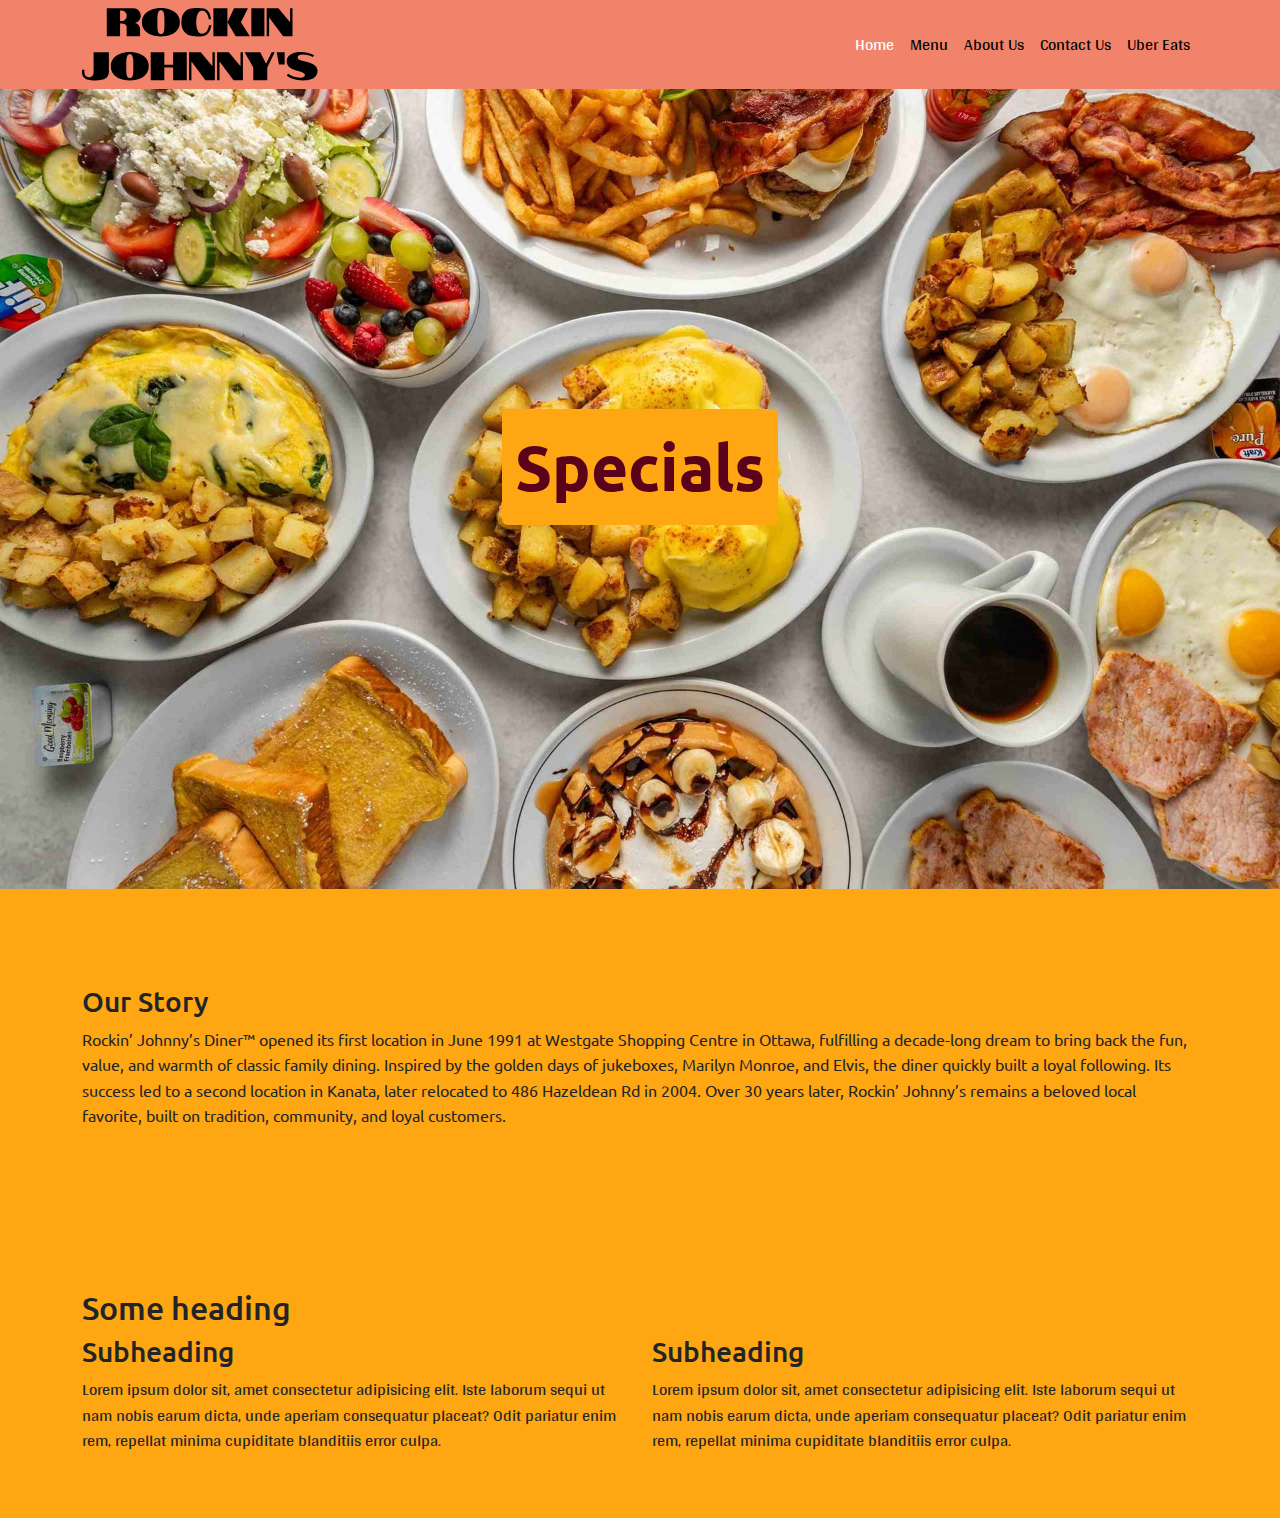
<file: index.html>
<!DOCTYPE html>
<html lang="en">
 <head>
   <meta charset="UTF-8" />
   <meta http-equiv="X-UA-Compatible" content="IE=edge" />
   <meta name="viewport" content="width=device-width, initial-scale=1.0" />
   <title>Web Final</title>
   <link rel="stylesheet" href="css/custom.css" />
 </head>
 <body>







<header>
    <nav class="navbar navbar-expand-lg bg-primary">
        <div class="container">
            <img src="images/rocking-johnnys-logo.svg" alt="Rockin Johnny's Logo">
            <button class="navbar-toggler" type="button" data-bs-toggle="collapse" data-bs-target="#navbarNav" aria-controls="navbarNav" aria-expanded="false" aria-label="Toggle navigation">
                <span class="navbar-toggler-icon"></span>
            </button>
            <div class="collapse navbar-collapse" id="navbarNav">
                <ul class="navbar-nav ms-auto">
                    <li class="nav-item"><a class="nav-link active" aria-current="page" href="#">Home</a></li>
                    <li class="nav-item"><a class="nav-link" href="#">Menu</a></li>
                    <li class="nav-item"><a class="nav-link" href="#">About Us</a></li>
                    <li class="nav-item"><a class="nav-link" href="#">Contact Us</a></li>
                    <li class="nav-item"><a class="nav-link" href="#">Uber Eats</a></li>
                </ul>
            </div>
        </div>
    </nav>
</header>  






   <section id="hero">
    <div class="container"> 
      <div class="d-flex justify-content-center">
        <div class="text-center">
          <button class="btn bg-secondary hero-btn" type="button">Specials</button>
        </div>
      </div>
    </div>
  </section>







  <section id="intro" class="text-align-left py-5">
    <section class="bg-secondary">
        <div class="container py-5">
        <h3>Our Story</h3>
        <p>Rockin’ Johnny’s Diner™ opened its first location in June 1991 at Westgate Shopping Centre in Ottawa, fulfilling a decade-long dream to bring back the fun, value, and warmth of classic family dining. Inspired by the golden days of jukeboxes, Marilyn Monroe, and Elvis, the diner quickly built a loyal following. Its success led to a second location in Kanata, later relocated to 486 Hazeldean Rd in 2004. Over 30 years later, Rockin’ Johnny’s remains a beloved local favorite, built on tradition, community, and loyal customers.
        </p>
        </div>
    </section>
  </section>  


   <section>
     <div class="container py-5">
       <h2>Some heading</h2>


       <div class="row">
         <div class="col-sm-6">
           <h3>Subheading</h3>
           <p>
             Lorem ipsum dolor sit, amet consectetur adipisicing elit. Iste
             laborum sequi ut nam nobis earum dicta, unde aperiam consequatur
             placeat? Odit pariatur enim rem, repellat minima cupiditate
             blanditiis error culpa.
           </p>
         </div>
         <div class="col-sm-6">
           <h3>Subheading</h3>
           <p>
             Lorem ipsum dolor sit, amet consectetur adipisicing elit. Iste
             laborum sequi ut nam nobis earum dicta, unde aperiam consequatur
             placeat? Odit pariatur enim rem, repellat minima cupiditate
             blanditiis error culpa.
           </p>
         </div>
       </div>
     </div>
   </section>


   <script src="node_modules/bootstrap/dist/js/bootstrap.bundle.min.js"></script>
 </body>
</html>
</file>
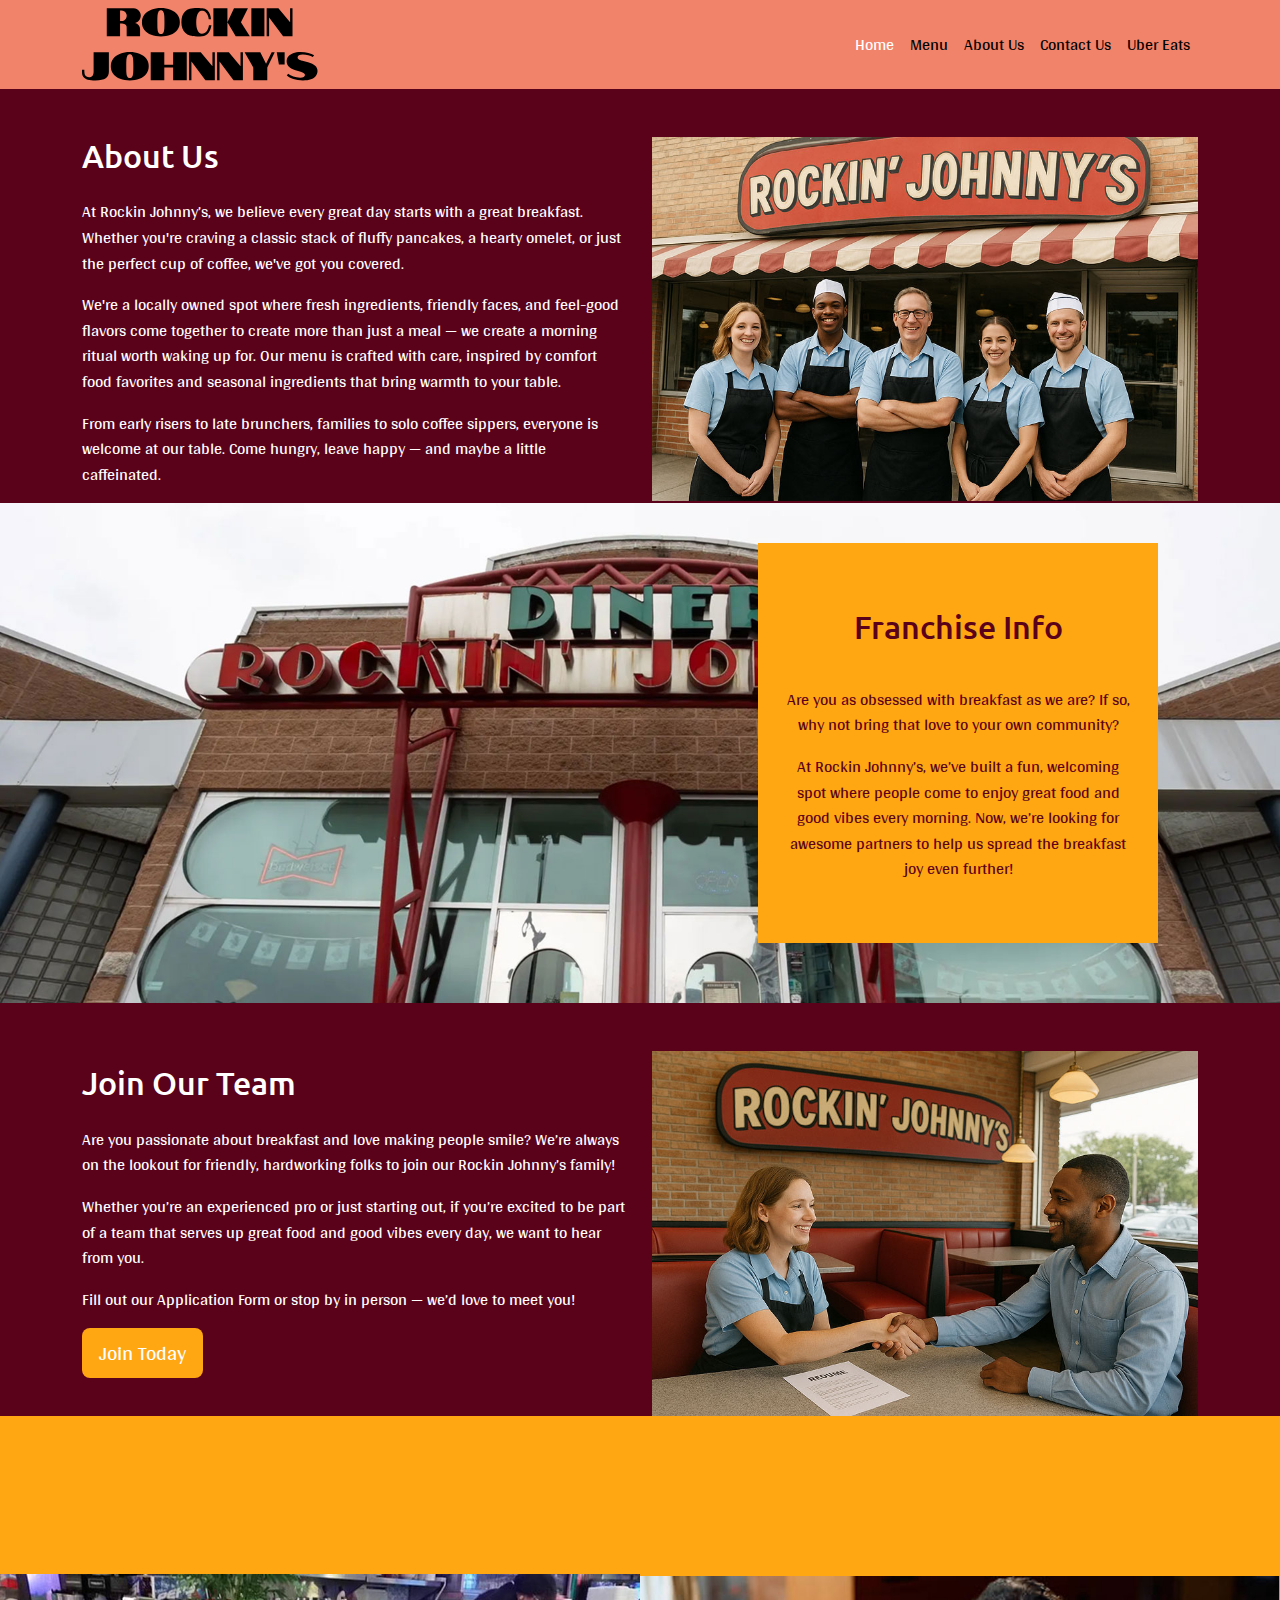
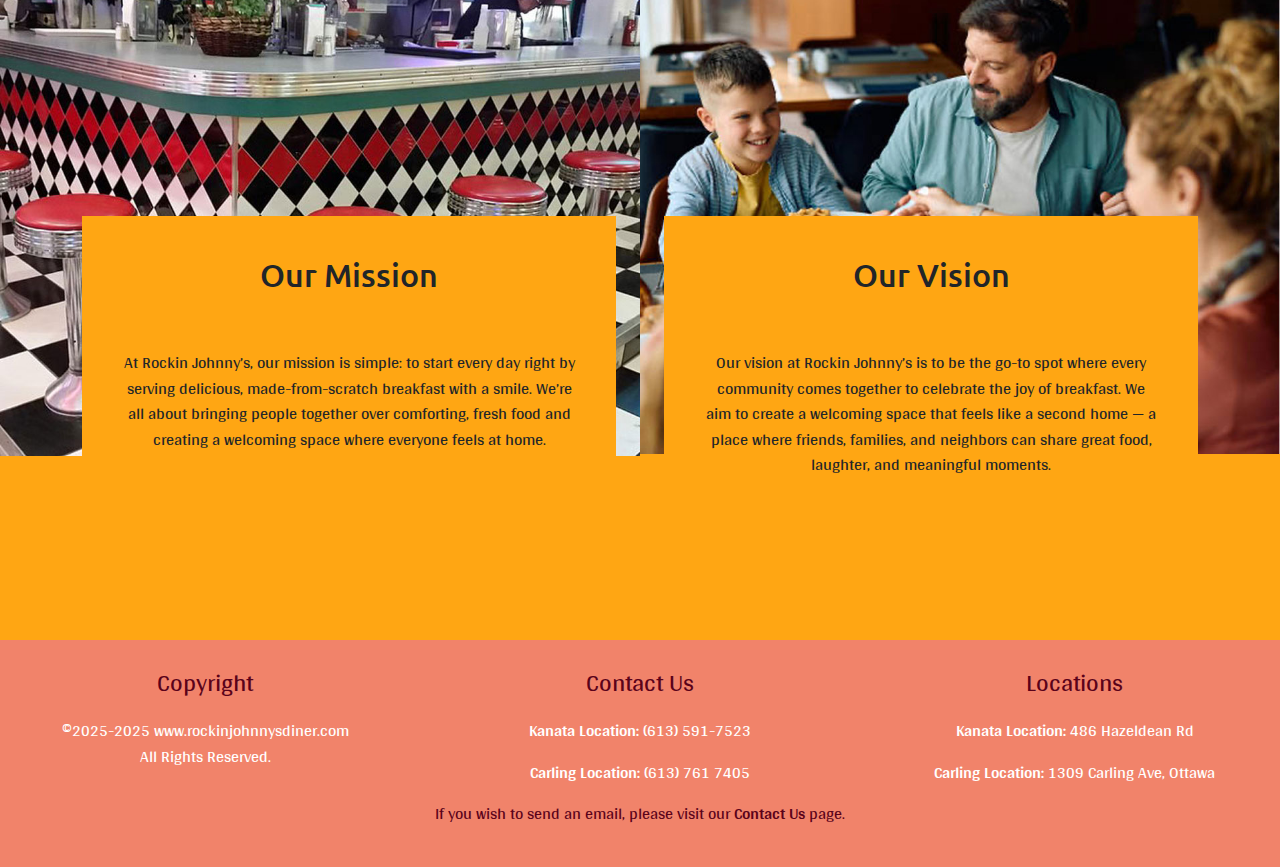
<file: about.html>
<!DOCTYPE html>
<html lang="en">
<head>
    <meta charset="UTF-8">
    <meta name="viewport" content="width=device-width, initial-scale=1.0">
    <title>About Us</title>
    <link rel="stylesheet" href="css/custom.css">
</head>
<body>

    <header>
        <nav class="navbar navbar-expand-lg bg-primary">
            <div class="container">
                <img src="images/rocking-johnnys-logo.svg" alt="Rockin Johnny's Logo">
                <button class="navbar-toggler" type="button" data-bs-toggle="collapse" data-bs-target="#navbarNav" aria-controls="navbarNav" aria-expanded="false" aria-label="Toggle navigation">
                    <span class="navbar-toggler-icon"></span>
                </button>
                <div class="collapse navbar-collapse" id="navbarNav">
                    <ul class="navbar-nav ms-auto">
                        <li class="nav-item"><a class="nav-link active" aria-current="page" href="index.html">Home</a></li>
                        <li class="nav-item"><a class="nav-link" href="menu.html">Menu</a></li>
                        <li class="nav-item"><a class="nav-link" href="about.html">About Us</a></li>
                        <li class="nav-item"><a class="nav-link" href="contact.html">Contact Us</a></li>
                        <li class="nav-item"><a class="nav-link" href="">Uber Eats</a></li>
                    </ul>
                </div>
            </div>
        </nav>
    </header>  













    <section id="abouthero">
        <div class="bg-success">
            <div class="container">
                <div class="row">
                    <div class="col-lg-6 order-lg-2 mt-5">
                        <img src="images/about-team-photo.jpg" class="img-fluid" alt="">
                    </div>
                    <div class="col-lg-6 align-self-center text-white mt-5">
                        <div>
                            <h2 class="mb-4">About Us</h2>
                            <p>At Rockin Johnny’s, we believe every great day starts with a great breakfast. Whether you're craving a classic stack of fluffy pancakes, a hearty omelet, or just the perfect cup of coffee, we've got you covered.</p>

                            <p>We're a locally owned spot where fresh ingredients, friendly faces, and feel-good flavors come together to create more than just a meal — we create a morning ritual worth waking up for. Our menu is crafted with care, inspired by comfort food favorites and seasonal ingredients that bring warmth to your table.</p>
                            
                            <p>From early risers to late brunchers, families to solo coffee sippers, everyone is welcome at our table. Come hungry, leave happy — and maybe a little caffeinated.</p>
                        </div>
                    </div>
                </div>

            </div>
        </div>
    </section>













    <section id="franchise">
            <div class="container d-flex">
                <div class="text-success bg-secondary overlay-box text-center">
                    <h2 class="m-4 p-3">Franchise Info</h2>
                    <p>Are you as obsessed with breakfast as we are? If so, why not bring that love to your own community?</p>

                    <p>At Rockin Johnny’s, we’ve built a fun, welcoming spot where people come to enjoy great food and good vibes every morning. Now, we’re looking for awesome partners to help us spread the breakfast joy even further!</p>
                </div>
            </div>
    </section>









    <section id="jointeam">
        <div class="bg-success">
            <div class="container">
                <div class="row">
                        <div class="col-lg-6 order-lg-2 mt-5">
                            <img src="images/about-interview-photo.jpg " class="img-fluid">
                        </div>
                            <div class="col-lg-6 align-self-center text-white mt-5">
                                <h2 class="mb-4">Join Our Team</h2>
                                <p>Are you passionate about breakfast and love making people smile? We’re always on the lookout for friendly, hardworking folks to join our Rockin Johnny’s family!</p>

                                <p>Whether you’re an experienced pro or just starting out, if you’re excited to be part of a team that serves up great food and good vibes every day, we want to hear from you.</p> 

                                <p>Fill out our Application Form or stop by in person — we’d love to meet you!</p>

                                <button class="btn btn-lg bg-secondary text-white mb-4" type="button">Join Today</button>
                            </div>
                </div>
            </div>
        </div>
    </section>











    <section id="mission">
        <div class="container-lg d-flex">
            <div class="col-lg bg-secondary overlay-boxtwo text-center me-4">
                <h2 class="m-4 p-3">Our Mission</h2>
                <p class="m-4 p-3">At Rockin Johnny’s, our mission is simple: to start every day right by serving delicious, made-from-scratch breakfast with a smile. We’re all about bringing people together over comforting, fresh food and creating a welcoming space where everyone feels at home.</p>
            </div>
            <div class="col-lg bg-secondary overlay-boxtwo text-center ms-4">
                <h2 class="m-4 p-3">Our Vision</h2>
                <p class="m-4 p-3">Our vision at Rockin Johnny’s is to be the go-to spot where every community comes together to celebrate the joy of breakfast. We aim to create a welcoming space that feels like a second home — a place where friends, families, and neighbors can share great food, laughter, and meaningful moments.</p>
            </div>
        </div>
    </section>








    <footer class="bg-primary text-white">
        <div class="py-4 text-center mt-4">
          <div class="row">
            <div class="col-sm-4 mb-4">
                <p class="fs-4 text text-success">Copyright</p>
                <span>&copy;2025-2025 www.rockinjohnnysdiner.com</span>
                <p>All Rights Reserved.</p>
              </div>
              <div class="col-sm-4">
                <p class="fs-4 text text-success">Contact Us</p>
                <p><strong>Kanata Location:</strong> (613) 591-7523</p>
                <p><strong>Carling Location:</strong> (613) 761 7405</p>
                <p class="text-success">If you wish to send an email, please
                  visit our <strong>Contact Us</strong> page.</p>
                </div>
              <div class="col-sm-4">
                <p class="fs-4 text text-success">Locations</p>
                <p><strong>Kanata Location:</strong> 486 Hazeldean Rd </p>
                <p><strong>Carling Location:</strong> 1309 Carling Ave, Ottawa</p>
              </div>
            </div>  
          </div>   
        </div>
    </footer>

    <script src="node_modules/bootstrap/dist/js/bootstrap.bundle.min.js"></script>
    
</body>
</html>
</file>
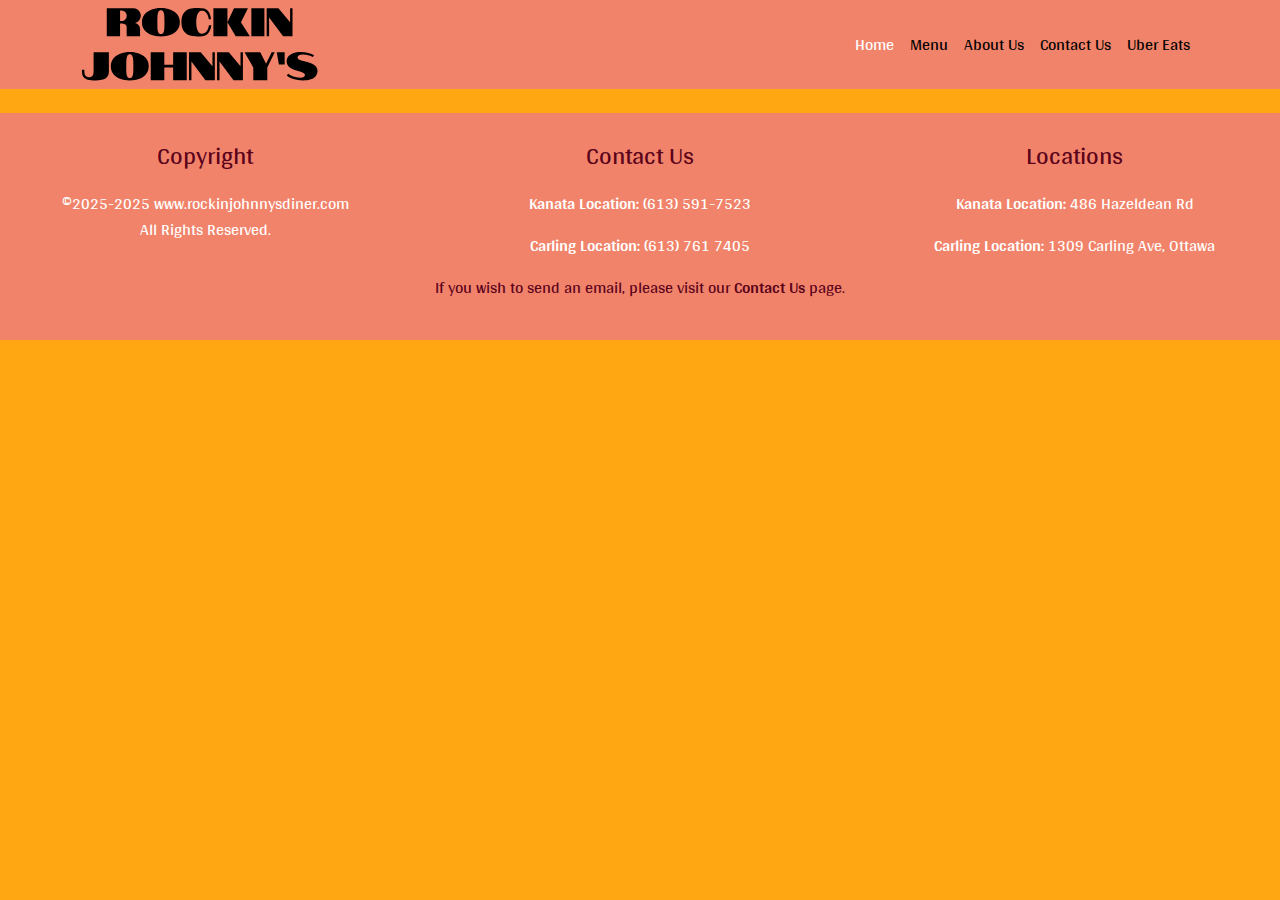
<file: menu.html>
<!DOCTYPE html>
<html lang="en">
<head>
    <meta charset="UTF-8">
    <meta name="viewport" content="width=device-width, initial-scale=1.0">
    <title>Menu</title>
    <link rel="stylesheet" href="css/custom.css" />
</head>
<body>

    <header>
        <nav class="navbar navbar-expand-lg bg-primary">
            <div class="container">
                <img src="images/rocking-johnnys-logo.svg" alt="Rockin Johnny's Logo">
                <button class="navbar-toggler" type="button" data-bs-toggle="collapse" data-bs-target="#navbarNav" aria-controls="navbarNav" aria-expanded="false" aria-label="Toggle navigation">
                    <span class="navbar-toggler-icon"></span>
                </button>
                <div class="collapse navbar-collapse" id="navbarNav">
                    <ul class="navbar-nav ms-auto">
                        <li class="nav-item"><a class="nav-link active" aria-current="page" href="#index.html">Home</a></li>
                        <li class="nav-item"><a class="nav-link" href="menu.html">Menu</a></li>
                        <li class="nav-item"><a class="nav-link" href="about.html">About Us</a></li>
                        <li class="nav-item"><a class="nav-link" href="contact.html">Contact Us</a></li>
                        <li class="nav-item"><a class="nav-link" href="">Uber Eats</a></li>
                    </ul>
                </div>
            </div>
        </nav>
    </header>  











    <footer class="bg-primary text-white">
        <div class="py-4 text-center mt-4">
          <div class="row">
            <div class="col-sm-4 mb-4">
                <p class="fs-4 text text-success">Copyright</p>
                <span>&copy;2025-2025 www.rockinjohnnysdiner.com</span>
                <p>All Rights Reserved.</p>
              </div>
              <div class="col-sm-4">
                <p class="fs-4 text text-success">Contact Us</p>
                <p><strong>Kanata Location:</strong> (613) 591-7523</p>
                <p><strong>Carling Location:</strong> (613) 761 7405</p>
                <p class="text-success">If you wish to send an email, please
                  visit our <strong>Contact Us</strong> page.</p>
                </div>
              <div class="col-sm-4">
                <p class="fs-4 text text-success">Locations</p>
                <p><strong>Kanata Location:</strong> 486 Hazeldean Rd </p>
                <p><strong>Carling Location:</strong> 1309 Carling Ave, Ottawa</p>
              </div>
            </div>  
          </div>   
        </div>
      </footer>


    <script src="node_modules/bootstrap/dist/js/bootstrap.bundle.min.js"></script>
    
</body>
</html>
</file>
<file: css/custom.css>
@charset "UTF-8";
@import url("https://fonts.googleapis.com/css2?family=Arya:wght@400;700&display=swap");
@import url("https://fonts.googleapis.com/css2?family=Arya:wght@400;700&family=Ubuntu:ital,wght@0,300;0,400;0,500;0,700;1,300;1,400;1,500;1,700&display=swap");
/*!
 * Bootstrap  v5.3.8 (https://getbootstrap.com/)
 * Copyright 2011-2025 The Bootstrap Authors
 * Licensed under MIT (https://github.com/twbs/bootstrap/blob/main/LICENSE)
 */
:root,
[data-bs-theme=light] {
  --bs-blue: #0d6efd;
  --bs-indigo: #6610f2;
  --bs-purple: #6f42c1;
  --bs-pink: #d63384;
  --bs-red: #dc3545;
  --bs-orange: #fd7e14;
  --bs-yellow: #ffc107;
  --bs-green: #198754;
  --bs-teal: #20c997;
  --bs-cyan: #0dcaf0;
  --bs-black: #000;
  --bs-white: #fff;
  --bs-gray: #6c757d;
  --bs-gray-dark: #343a40;
  --bs-gray-100: #f8f9fa;
  --bs-gray-200: #e9ecef;
  --bs-gray-300: #dee2e6;
  --bs-gray-400: #ced4da;
  --bs-gray-500: #adb5bd;
  --bs-gray-600: #6c757d;
  --bs-gray-700: #495057;
  --bs-gray-800: #343a40;
  --bs-gray-900: #212529;
  --bs-primary: #F1836A;
  --bs-secondary: #FFA613;
  --bs-success: #5A021A;
  --bs-info: #c4ffb2;
  --bs-warning: #d6f7a3;
  --bs-danger: #dd7596;
  --bs-light: #f2f2f2;
  --bs-dark: #404e5c;
  --bs-primary-rgb: 241, 131, 106;
  --bs-secondary-rgb: 255, 166, 19;
  --bs-success-rgb: 90, 2, 26;
  --bs-info-rgb: 196, 255, 178;
  --bs-warning-rgb: 214, 247, 163;
  --bs-danger-rgb: 221, 117, 150;
  --bs-light-rgb: 242, 242, 242;
  --bs-dark-rgb: 64, 78, 92;
  --bs-primary-text-emphasis: rgb(96.4, 52.4, 42.4);
  --bs-secondary-text-emphasis: rgb(102, 66.4, 7.6);
  --bs-success-text-emphasis: rgb(36, 0.8, 10.4);
  --bs-info-text-emphasis: rgb(78.4, 102, 71.2);
  --bs-warning-text-emphasis: rgb(85.6, 98.8, 65.2);
  --bs-danger-text-emphasis: rgb(88.4, 46.8, 60);
  --bs-light-text-emphasis: #495057;
  --bs-dark-text-emphasis: #495057;
  --bs-primary-bg-subtle: rgb(252.2, 230.2, 225.2);
  --bs-secondary-bg-subtle: rgb(255, 237.2, 207.8);
  --bs-success-bg-subtle: rgb(222, 204.4, 209.2);
  --bs-info-bg-subtle: rgb(243.2, 255, 239.6);
  --bs-warning-bg-subtle: rgb(246.8, 253.4, 236.6);
  --bs-danger-bg-subtle: rgb(248.2, 227.4, 234);
  --bs-light-bg-subtle: rgb(251.5, 252, 252.5);
  --bs-dark-bg-subtle: #ced4da;
  --bs-primary-border-subtle: rgb(249.4, 205.4, 195.4);
  --bs-secondary-border-subtle: rgb(255, 219.4, 160.6);
  --bs-success-border-subtle: rgb(189, 153.8, 163.4);
  --bs-info-border-subtle: rgb(231.4, 255, 224.2);
  --bs-warning-border-subtle: rgb(238.6, 251.8, 218.2);
  --bs-danger-border-subtle: rgb(241.4, 199.8, 213);
  --bs-light-border-subtle: #e9ecef;
  --bs-dark-border-subtle: #adb5bd;
  --bs-white-rgb: 255, 255, 255;
  --bs-black-rgb: 0, 0, 0;
  --bs-font-sans-serif: "Arya", sans-serif;
  --bs-font-monospace: SFMono-Regular, Menlo, Monaco, Consolas, "Liberation Mono", "Courier New", monospace;
  --bs-gradient: linear-gradient(180deg, rgba(255, 255, 255, 0.15), rgba(255, 255, 255, 0));
  --bs-body-font-family: var(--bs-font-sans-serif);
  --bs-body-font-size: 1rem;
  --bs-body-font-weight: 400;
  --bs-body-line-height: 1.6;
  --bs-body-color: #212529;
  --bs-body-color-rgb: 33, 37, 41;
  --bs-body-bg: #FFA613;
  --bs-body-bg-rgb: 255, 166, 19;
  --bs-emphasis-color: #000;
  --bs-emphasis-color-rgb: 0, 0, 0;
  --bs-secondary-color: rgba(33, 37, 41, 0.75);
  --bs-secondary-color-rgb: 33, 37, 41;
  --bs-secondary-bg: #e9ecef;
  --bs-secondary-bg-rgb: 233, 236, 239;
  --bs-tertiary-color: rgba(33, 37, 41, 0.5);
  --bs-tertiary-color-rgb: 33, 37, 41;
  --bs-tertiary-bg: #f8f9fa;
  --bs-tertiary-bg-rgb: 248, 249, 250;
  --bs-heading-color: inherit;
  --bs-link-color: #F1836A;
  --bs-link-color-rgb: 241, 131, 106;
  --bs-link-decoration: underline;
  --bs-link-hover-color: rgb(192.8, 104.8, 84.8);
  --bs-link-hover-color-rgb: 193, 105, 85;
  --bs-code-color: #d63384;
  --bs-highlight-color: #212529;
  --bs-highlight-bg: rgb(255, 242.6, 205.4);
  --bs-border-width: 1px;
  --bs-border-style: solid;
  --bs-border-color: #dee2e6;
  --bs-border-color-translucent: rgba(0, 0, 0, 0.175);
  --bs-border-radius: 0.375rem;
  --bs-border-radius-sm: 0.25rem;
  --bs-border-radius-lg: 0.5rem;
  --bs-border-radius-xl: 1rem;
  --bs-border-radius-xxl: 2rem;
  --bs-border-radius-2xl: var(--bs-border-radius-xxl);
  --bs-border-radius-pill: 50rem;
  --bs-box-shadow: 0 0.5rem 1rem rgba(0, 0, 0, 0.15);
  --bs-box-shadow-sm: 0 0.125rem 0.25rem rgba(0, 0, 0, 0.075);
  --bs-box-shadow-lg: 0 1rem 3rem rgba(0, 0, 0, 0.175);
  --bs-box-shadow-inset: inset 0 1px 2px rgba(0, 0, 0, 0.075);
  --bs-focus-ring-width: 0.25rem;
  --bs-focus-ring-opacity: 0.25;
  --bs-focus-ring-color: rgba(241, 131, 106, 0.25);
  --bs-form-valid-color: #5A021A;
  --bs-form-valid-border-color: #5A021A;
  --bs-form-invalid-color: #dd7596;
  --bs-form-invalid-border-color: #dd7596;
}

[data-bs-theme=dark] {
  color-scheme: dark;
  --bs-body-color: #dee2e6;
  --bs-body-color-rgb: 222, 226, 230;
  --bs-body-bg: #212529;
  --bs-body-bg-rgb: 33, 37, 41;
  --bs-emphasis-color: #fff;
  --bs-emphasis-color-rgb: 255, 255, 255;
  --bs-secondary-color: rgba(222, 226, 230, 0.75);
  --bs-secondary-color-rgb: 222, 226, 230;
  --bs-secondary-bg: #343a40;
  --bs-secondary-bg-rgb: 52, 58, 64;
  --bs-tertiary-color: rgba(222, 226, 230, 0.5);
  --bs-tertiary-color-rgb: 222, 226, 230;
  --bs-tertiary-bg: rgb(42.5, 47.5, 52.5);
  --bs-tertiary-bg-rgb: 43, 48, 53;
  --bs-primary-text-emphasis: rgb(246.6, 180.6, 165.6);
  --bs-secondary-text-emphasis: rgb(255, 201.6, 113.4);
  --bs-success-text-emphasis: rgb(156, 103.2, 117.6);
  --bs-info-text-emphasis: rgb(219.6, 255, 208.8);
  --bs-warning-text-emphasis: rgb(230.4, 250.2, 199.8);
  --bs-danger-text-emphasis: rgb(234.6, 172.2, 192);
  --bs-light-text-emphasis: #f8f9fa;
  --bs-dark-text-emphasis: #dee2e6;
  --bs-primary-bg-subtle: rgb(48.2, 26.2, 21.2);
  --bs-secondary-bg-subtle: rgb(51, 33.2, 3.8);
  --bs-success-bg-subtle: rgb(18, 0.4, 5.2);
  --bs-info-bg-subtle: rgb(39.2, 51, 35.6);
  --bs-warning-bg-subtle: rgb(42.8, 49.4, 32.6);
  --bs-danger-bg-subtle: rgb(44.2, 23.4, 30);
  --bs-light-bg-subtle: #343a40;
  --bs-dark-bg-subtle: #1a1d20;
  --bs-primary-border-subtle: rgb(144.6, 78.6, 63.6);
  --bs-secondary-border-subtle: rgb(153, 99.6, 11.4);
  --bs-success-border-subtle: rgb(54, 1.2, 15.6);
  --bs-info-border-subtle: rgb(117.6, 153, 106.8);
  --bs-warning-border-subtle: rgb(128.4, 148.2, 97.8);
  --bs-danger-border-subtle: rgb(132.6, 70.2, 90);
  --bs-light-border-subtle: #495057;
  --bs-dark-border-subtle: #343a40;
  --bs-heading-color: inherit;
  --bs-link-color: rgb(246.6, 180.6, 165.6);
  --bs-link-hover-color: rgb(248.28, 195.48, 183.48);
  --bs-link-color-rgb: 247, 181, 166;
  --bs-link-hover-color-rgb: 248, 195, 183;
  --bs-code-color: rgb(230.4, 132.6, 181.2);
  --bs-highlight-color: #dee2e6;
  --bs-highlight-bg: rgb(102, 77.2, 2.8);
  --bs-border-color: #495057;
  --bs-border-color-translucent: rgba(255, 255, 255, 0.15);
  --bs-form-valid-color: rgb(117, 183, 152.4);
  --bs-form-valid-border-color: rgb(117, 183, 152.4);
  --bs-form-invalid-color: rgb(234, 133.8, 143.4);
  --bs-form-invalid-border-color: rgb(234, 133.8, 143.4);
}

*,
*::before,
*::after {
  box-sizing: border-box;
}

@media (prefers-reduced-motion: no-preference) {
  :root {
    scroll-behavior: smooth;
  }
}

body {
  margin: 0;
  font-family: var(--bs-body-font-family);
  font-size: var(--bs-body-font-size);
  font-weight: var(--bs-body-font-weight);
  line-height: var(--bs-body-line-height);
  color: var(--bs-body-color);
  text-align: var(--bs-body-text-align);
  background-color: var(--bs-body-bg);
  -webkit-text-size-adjust: 100%;
  -webkit-tap-highlight-color: rgba(0, 0, 0, 0);
}

hr {
  margin: 1rem 0;
  color: inherit;
  border: 0;
  border-top: var(--bs-border-width) solid;
  opacity: 0.25;
}

h6, .h6, h5, .h5, h4, .h4, h3, .h3, h2, .h2, h1, .h1 {
  margin-top: 0;
  margin-bottom: 0.5rem;
  font-family: "Ubuntu", serif;
  font-weight: 500;
  line-height: 1.2;
  color: var(--bs-heading-color);
}

h1, .h1 {
  font-size: calc(1.925rem + 8.1vw);
}
@media (min-width: 1200px) {
  h1, .h1 {
    font-size: 8rem;
  }
}

h2, .h2 {
  font-size: calc(1.325rem + 0.9vw);
}
@media (min-width: 1200px) {
  h2, .h2 {
    font-size: 2rem;
  }
}

h3, .h3 {
  font-size: calc(1.3rem + 0.6vw);
}
@media (min-width: 1200px) {
  h3, .h3 {
    font-size: 1.75rem;
  }
}

h4, .h4 {
  font-size: calc(1.275rem + 0.3vw);
}
@media (min-width: 1200px) {
  h4, .h4 {
    font-size: 1.5rem;
  }
}

h5, .h5 {
  font-size: 1.25rem;
}

h6, .h6 {
  font-size: 1rem;
}

p {
  margin-top: 0;
  margin-bottom: 1rem;
}

abbr[title] {
  text-decoration: underline dotted;
  cursor: help;
  text-decoration-skip-ink: none;
}

address {
  margin-bottom: 1rem;
  font-style: normal;
  line-height: inherit;
}

ol,
ul {
  padding-left: 2rem;
}

ol,
ul,
dl {
  margin-top: 0;
  margin-bottom: 1rem;
}

ol ol,
ul ul,
ol ul,
ul ol {
  margin-bottom: 0;
}

dt {
  font-weight: 700;
}

dd {
  margin-bottom: 0.5rem;
  margin-left: 0;
}

blockquote {
  margin: 0 0 1rem;
}

b,
strong {
  font-weight: bolder;
}

small, .small {
  font-size: 0.875em;
}

mark, .mark {
  padding: 0.1875em;
  color: var(--bs-highlight-color);
  background-color: var(--bs-highlight-bg);
}

sub,
sup {
  position: relative;
  font-size: 0.75em;
  line-height: 0;
  vertical-align: baseline;
}

sub {
  bottom: -0.25em;
}

sup {
  top: -0.5em;
}

a {
  color: rgba(var(--bs-link-color-rgb), var(--bs-link-opacity, 1));
  text-decoration: underline;
}
a:hover {
  --bs-link-color-rgb: var(--bs-link-hover-color-rgb);
}

a:not([href]):not([class]), a:not([href]):not([class]):hover {
  color: inherit;
  text-decoration: none;
}

pre,
code,
kbd,
samp {
  font-family: var(--bs-font-monospace);
  font-size: 1em;
}

pre {
  display: block;
  margin-top: 0;
  margin-bottom: 1rem;
  overflow: auto;
  font-size: 0.875em;
}
pre code {
  font-size: inherit;
  color: inherit;
  word-break: normal;
}

code {
  font-size: 0.875em;
  color: var(--bs-code-color);
  word-wrap: break-word;
}
a > code {
  color: inherit;
}

kbd {
  padding: 0.1875rem 0.375rem;
  font-size: 0.875em;
  color: var(--bs-body-bg);
  background-color: var(--bs-body-color);
  border-radius: 0.25rem;
}
kbd kbd {
  padding: 0;
  font-size: 1em;
}

figure {
  margin: 0 0 1rem;
}

img,
svg {
  vertical-align: middle;
}

table {
  caption-side: bottom;
  border-collapse: collapse;
}

caption {
  padding-top: 0.5rem;
  padding-bottom: 0.5rem;
  color: var(--bs-secondary-color);
  text-align: left;
}

th {
  text-align: inherit;
  text-align: -webkit-match-parent;
}

thead,
tbody,
tfoot,
tr,
td,
th {
  border-color: inherit;
  border-style: solid;
  border-width: 0;
}

label {
  display: inline-block;
}

button {
  border-radius: 0;
}

button:focus:not(:focus-visible) {
  outline: 0;
}

input,
button,
select,
optgroup,
textarea {
  margin: 0;
  font-family: inherit;
  font-size: inherit;
  line-height: inherit;
}

button,
select {
  text-transform: none;
}

[role=button] {
  cursor: pointer;
}

select {
  word-wrap: normal;
}
select:disabled {
  opacity: 1;
}

[list]:not([type=date]):not([type=datetime-local]):not([type=month]):not([type=week]):not([type=time])::-webkit-calendar-picker-indicator {
  display: none !important;
}

button,
[type=button],
[type=reset],
[type=submit] {
  -webkit-appearance: button;
}
button:not(:disabled),
[type=button]:not(:disabled),
[type=reset]:not(:disabled),
[type=submit]:not(:disabled) {
  cursor: pointer;
}

::-moz-focus-inner {
  padding: 0;
  border-style: none;
}

textarea {
  resize: vertical;
}

fieldset {
  min-width: 0;
  padding: 0;
  margin: 0;
  border: 0;
}

legend {
  float: left;
  width: 100%;
  padding: 0;
  margin-bottom: 0.5rem;
  line-height: inherit;
  font-size: calc(1.275rem + 0.3vw);
}
@media (min-width: 1200px) {
  legend {
    font-size: 1.5rem;
  }
}
legend + * {
  clear: left;
}

::-webkit-datetime-edit-fields-wrapper,
::-webkit-datetime-edit-text,
::-webkit-datetime-edit-minute,
::-webkit-datetime-edit-hour-field,
::-webkit-datetime-edit-day-field,
::-webkit-datetime-edit-month-field,
::-webkit-datetime-edit-year-field {
  padding: 0;
}

::-webkit-inner-spin-button {
  height: auto;
}

[type=search] {
  -webkit-appearance: textfield;
  outline-offset: -2px;
}
[type=search]::-webkit-search-cancel-button {
  cursor: pointer;
  filter: grayscale(1);
}

/* rtl:raw:
[type="tel"],
[type="url"],
[type="email"],
[type="number"] {
  direction: ltr;
}
*/
::-webkit-search-decoration {
  -webkit-appearance: none;
}

::-webkit-color-swatch-wrapper {
  padding: 0;
}

::file-selector-button {
  font: inherit;
  -webkit-appearance: button;
}

output {
  display: inline-block;
}

iframe {
  border: 0;
}

summary {
  display: list-item;
  cursor: pointer;
}

progress {
  vertical-align: baseline;
}

[hidden] {
  display: none !important;
}

.lead {
  font-size: 1.25rem;
  font-weight: 300;
}

.display-1 {
  font-weight: 300;
  line-height: 1.2;
  font-size: calc(1.625rem + 4.5vw);
}
@media (min-width: 1200px) {
  .display-1 {
    font-size: 5rem;
  }
}

.display-2 {
  font-weight: 300;
  line-height: 1.2;
  font-size: calc(1.575rem + 3.9vw);
}
@media (min-width: 1200px) {
  .display-2 {
    font-size: 4.5rem;
  }
}

.display-3 {
  font-weight: 300;
  line-height: 1.2;
  font-size: calc(1.525rem + 3.3vw);
}
@media (min-width: 1200px) {
  .display-3 {
    font-size: 4rem;
  }
}

.display-4 {
  font-weight: 300;
  line-height: 1.2;
  font-size: calc(1.475rem + 2.7vw);
}
@media (min-width: 1200px) {
  .display-4 {
    font-size: 3.5rem;
  }
}

.display-5 {
  font-weight: 300;
  line-height: 1.2;
  font-size: calc(1.425rem + 2.1vw);
}
@media (min-width: 1200px) {
  .display-5 {
    font-size: 3rem;
  }
}

.display-6 {
  font-weight: 300;
  line-height: 1.2;
  font-size: calc(1.375rem + 1.5vw);
}
@media (min-width: 1200px) {
  .display-6 {
    font-size: 2.5rem;
  }
}

.list-unstyled {
  padding-left: 0;
  list-style: none;
}

.list-inline {
  padding-left: 0;
  list-style: none;
}

.list-inline-item {
  display: inline-block;
}
.list-inline-item:not(:last-child) {
  margin-right: 0.5rem;
}

.initialism {
  font-size: 0.875em;
  text-transform: uppercase;
}

.blockquote {
  margin-bottom: 1rem;
  font-size: 1.25rem;
}
.blockquote > :last-child {
  margin-bottom: 0;
}

.blockquote-footer {
  margin-top: -1rem;
  margin-bottom: 1rem;
  font-size: 0.875em;
  color: #6c757d;
}
.blockquote-footer::before {
  content: "— ";
}

.img-fluid {
  max-width: 100%;
  height: auto;
}

.img-thumbnail {
  padding: 0.25rem;
  background-color: var(--bs-body-bg);
  border: var(--bs-border-width) solid var(--bs-border-color);
  border-radius: var(--bs-border-radius);
  max-width: 100%;
  height: auto;
}

.figure {
  display: inline-block;
}

.figure-img {
  margin-bottom: 0.5rem;
  line-height: 1;
}

.figure-caption {
  font-size: 0.875em;
  color: var(--bs-secondary-color);
}

.container,
.container-fluid,
.container-xxl,
.container-xl,
.container-lg,
.container-md,
.container-sm {
  --bs-gutter-x: 1.5rem;
  --bs-gutter-y: 0;
  width: 100%;
  padding-right: calc(var(--bs-gutter-x) * 0.5);
  padding-left: calc(var(--bs-gutter-x) * 0.5);
  margin-right: auto;
  margin-left: auto;
}

@media (min-width: 576px) {
  .container-sm, .container {
    max-width: 540px;
  }
}
@media (min-width: 768px) {
  .container-md, .container-sm, .container {
    max-width: 720px;
  }
}
@media (min-width: 992px) {
  .container-lg, .container-md, .container-sm, .container {
    max-width: 960px;
  }
}
@media (min-width: 1200px) {
  .container-xl, .container-lg, .container-md, .container-sm, .container {
    max-width: 1140px;
  }
}
@media (min-width: 1400px) {
  .container-xxl, .container-xl, .container-lg, .container-md, .container-sm, .container {
    max-width: 1320px;
  }
}
:root {
  --bs-breakpoint-xs: 0;
  --bs-breakpoint-sm: 576px;
  --bs-breakpoint-md: 768px;
  --bs-breakpoint-lg: 992px;
  --bs-breakpoint-xl: 1200px;
  --bs-breakpoint-xxl: 1400px;
}

.row {
  --bs-gutter-x: 1.5rem;
  --bs-gutter-y: 0;
  display: flex;
  flex-wrap: wrap;
  margin-top: calc(-1 * var(--bs-gutter-y));
  margin-right: calc(-0.5 * var(--bs-gutter-x));
  margin-left: calc(-0.5 * var(--bs-gutter-x));
}
.row > * {
  flex-shrink: 0;
  width: 100%;
  max-width: 100%;
  padding-right: calc(var(--bs-gutter-x) * 0.5);
  padding-left: calc(var(--bs-gutter-x) * 0.5);
  margin-top: var(--bs-gutter-y);
}

.col {
  flex: 1 0 0;
}

.row-cols-auto > * {
  flex: 0 0 auto;
  width: auto;
}

.row-cols-1 > * {
  flex: 0 0 auto;
  width: 100%;
}

.row-cols-2 > * {
  flex: 0 0 auto;
  width: 50%;
}

.row-cols-3 > * {
  flex: 0 0 auto;
  width: 33.33333333%;
}

.row-cols-4 > * {
  flex: 0 0 auto;
  width: 25%;
}

.row-cols-5 > * {
  flex: 0 0 auto;
  width: 20%;
}

.row-cols-6 > * {
  flex: 0 0 auto;
  width: 16.66666667%;
}

.col-auto {
  flex: 0 0 auto;
  width: auto;
}

.col-1 {
  flex: 0 0 auto;
  width: 8.33333333%;
}

.col-2 {
  flex: 0 0 auto;
  width: 16.66666667%;
}

.col-3 {
  flex: 0 0 auto;
  width: 25%;
}

.col-4 {
  flex: 0 0 auto;
  width: 33.33333333%;
}

.col-5 {
  flex: 0 0 auto;
  width: 41.66666667%;
}

.col-6 {
  flex: 0 0 auto;
  width: 50%;
}

.col-7 {
  flex: 0 0 auto;
  width: 58.33333333%;
}

.col-8 {
  flex: 0 0 auto;
  width: 66.66666667%;
}

.col-9 {
  flex: 0 0 auto;
  width: 75%;
}

.col-10 {
  flex: 0 0 auto;
  width: 83.33333333%;
}

.col-11 {
  flex: 0 0 auto;
  width: 91.66666667%;
}

.col-12 {
  flex: 0 0 auto;
  width: 100%;
}

.offset-1 {
  margin-left: 8.33333333%;
}

.offset-2 {
  margin-left: 16.66666667%;
}

.offset-3 {
  margin-left: 25%;
}

.offset-4 {
  margin-left: 33.33333333%;
}

.offset-5 {
  margin-left: 41.66666667%;
}

.offset-6 {
  margin-left: 50%;
}

.offset-7 {
  margin-left: 58.33333333%;
}

.offset-8 {
  margin-left: 66.66666667%;
}

.offset-9 {
  margin-left: 75%;
}

.offset-10 {
  margin-left: 83.33333333%;
}

.offset-11 {
  margin-left: 91.66666667%;
}

.g-0,
.gx-0 {
  --bs-gutter-x: 0;
}

.g-0,
.gy-0 {
  --bs-gutter-y: 0;
}

.g-1,
.gx-1 {
  --bs-gutter-x: 0.25rem;
}

.g-1,
.gy-1 {
  --bs-gutter-y: 0.25rem;
}

.g-2,
.gx-2 {
  --bs-gutter-x: 0.5rem;
}

.g-2,
.gy-2 {
  --bs-gutter-y: 0.5rem;
}

.g-3,
.gx-3 {
  --bs-gutter-x: 1rem;
}

.g-3,
.gy-3 {
  --bs-gutter-y: 1rem;
}

.g-4,
.gx-4 {
  --bs-gutter-x: 1.5rem;
}

.g-4,
.gy-4 {
  --bs-gutter-y: 1.5rem;
}

.g-5,
.gx-5 {
  --bs-gutter-x: 3rem;
}

.g-5,
.gy-5 {
  --bs-gutter-y: 3rem;
}

@media (min-width: 576px) {
  .col-sm {
    flex: 1 0 0;
  }
  .row-cols-sm-auto > * {
    flex: 0 0 auto;
    width: auto;
  }
  .row-cols-sm-1 > * {
    flex: 0 0 auto;
    width: 100%;
  }
  .row-cols-sm-2 > * {
    flex: 0 0 auto;
    width: 50%;
  }
  .row-cols-sm-3 > * {
    flex: 0 0 auto;
    width: 33.33333333%;
  }
  .row-cols-sm-4 > * {
    flex: 0 0 auto;
    width: 25%;
  }
  .row-cols-sm-5 > * {
    flex: 0 0 auto;
    width: 20%;
  }
  .row-cols-sm-6 > * {
    flex: 0 0 auto;
    width: 16.66666667%;
  }
  .col-sm-auto {
    flex: 0 0 auto;
    width: auto;
  }
  .col-sm-1 {
    flex: 0 0 auto;
    width: 8.33333333%;
  }
  .col-sm-2 {
    flex: 0 0 auto;
    width: 16.66666667%;
  }
  .col-sm-3 {
    flex: 0 0 auto;
    width: 25%;
  }
  .col-sm-4 {
    flex: 0 0 auto;
    width: 33.33333333%;
  }
  .col-sm-5 {
    flex: 0 0 auto;
    width: 41.66666667%;
  }
  .col-sm-6 {
    flex: 0 0 auto;
    width: 50%;
  }
  .col-sm-7 {
    flex: 0 0 auto;
    width: 58.33333333%;
  }
  .col-sm-8 {
    flex: 0 0 auto;
    width: 66.66666667%;
  }
  .col-sm-9 {
    flex: 0 0 auto;
    width: 75%;
  }
  .col-sm-10 {
    flex: 0 0 auto;
    width: 83.33333333%;
  }
  .col-sm-11 {
    flex: 0 0 auto;
    width: 91.66666667%;
  }
  .col-sm-12 {
    flex: 0 0 auto;
    width: 100%;
  }
  .offset-sm-0 {
    margin-left: 0;
  }
  .offset-sm-1 {
    margin-left: 8.33333333%;
  }
  .offset-sm-2 {
    margin-left: 16.66666667%;
  }
  .offset-sm-3 {
    margin-left: 25%;
  }
  .offset-sm-4 {
    margin-left: 33.33333333%;
  }
  .offset-sm-5 {
    margin-left: 41.66666667%;
  }
  .offset-sm-6 {
    margin-left: 50%;
  }
  .offset-sm-7 {
    margin-left: 58.33333333%;
  }
  .offset-sm-8 {
    margin-left: 66.66666667%;
  }
  .offset-sm-9 {
    margin-left: 75%;
  }
  .offset-sm-10 {
    margin-left: 83.33333333%;
  }
  .offset-sm-11 {
    margin-left: 91.66666667%;
  }
  .g-sm-0,
  .gx-sm-0 {
    --bs-gutter-x: 0;
  }
  .g-sm-0,
  .gy-sm-0 {
    --bs-gutter-y: 0;
  }
  .g-sm-1,
  .gx-sm-1 {
    --bs-gutter-x: 0.25rem;
  }
  .g-sm-1,
  .gy-sm-1 {
    --bs-gutter-y: 0.25rem;
  }
  .g-sm-2,
  .gx-sm-2 {
    --bs-gutter-x: 0.5rem;
  }
  .g-sm-2,
  .gy-sm-2 {
    --bs-gutter-y: 0.5rem;
  }
  .g-sm-3,
  .gx-sm-3 {
    --bs-gutter-x: 1rem;
  }
  .g-sm-3,
  .gy-sm-3 {
    --bs-gutter-y: 1rem;
  }
  .g-sm-4,
  .gx-sm-4 {
    --bs-gutter-x: 1.5rem;
  }
  .g-sm-4,
  .gy-sm-4 {
    --bs-gutter-y: 1.5rem;
  }
  .g-sm-5,
  .gx-sm-5 {
    --bs-gutter-x: 3rem;
  }
  .g-sm-5,
  .gy-sm-5 {
    --bs-gutter-y: 3rem;
  }
}
@media (min-width: 768px) {
  .col-md {
    flex: 1 0 0;
  }
  .row-cols-md-auto > * {
    flex: 0 0 auto;
    width: auto;
  }
  .row-cols-md-1 > * {
    flex: 0 0 auto;
    width: 100%;
  }
  .row-cols-md-2 > * {
    flex: 0 0 auto;
    width: 50%;
  }
  .row-cols-md-3 > * {
    flex: 0 0 auto;
    width: 33.33333333%;
  }
  .row-cols-md-4 > * {
    flex: 0 0 auto;
    width: 25%;
  }
  .row-cols-md-5 > * {
    flex: 0 0 auto;
    width: 20%;
  }
  .row-cols-md-6 > * {
    flex: 0 0 auto;
    width: 16.66666667%;
  }
  .col-md-auto {
    flex: 0 0 auto;
    width: auto;
  }
  .col-md-1 {
    flex: 0 0 auto;
    width: 8.33333333%;
  }
  .col-md-2 {
    flex: 0 0 auto;
    width: 16.66666667%;
  }
  .col-md-3 {
    flex: 0 0 auto;
    width: 25%;
  }
  .col-md-4 {
    flex: 0 0 auto;
    width: 33.33333333%;
  }
  .col-md-5 {
    flex: 0 0 auto;
    width: 41.66666667%;
  }
  .col-md-6 {
    flex: 0 0 auto;
    width: 50%;
  }
  .col-md-7 {
    flex: 0 0 auto;
    width: 58.33333333%;
  }
  .col-md-8 {
    flex: 0 0 auto;
    width: 66.66666667%;
  }
  .col-md-9 {
    flex: 0 0 auto;
    width: 75%;
  }
  .col-md-10 {
    flex: 0 0 auto;
    width: 83.33333333%;
  }
  .col-md-11 {
    flex: 0 0 auto;
    width: 91.66666667%;
  }
  .col-md-12 {
    flex: 0 0 auto;
    width: 100%;
  }
  .offset-md-0 {
    margin-left: 0;
  }
  .offset-md-1 {
    margin-left: 8.33333333%;
  }
  .offset-md-2 {
    margin-left: 16.66666667%;
  }
  .offset-md-3 {
    margin-left: 25%;
  }
  .offset-md-4 {
    margin-left: 33.33333333%;
  }
  .offset-md-5 {
    margin-left: 41.66666667%;
  }
  .offset-md-6 {
    margin-left: 50%;
  }
  .offset-md-7 {
    margin-left: 58.33333333%;
  }
  .offset-md-8 {
    margin-left: 66.66666667%;
  }
  .offset-md-9 {
    margin-left: 75%;
  }
  .offset-md-10 {
    margin-left: 83.33333333%;
  }
  .offset-md-11 {
    margin-left: 91.66666667%;
  }
  .g-md-0,
  .gx-md-0 {
    --bs-gutter-x: 0;
  }
  .g-md-0,
  .gy-md-0 {
    --bs-gutter-y: 0;
  }
  .g-md-1,
  .gx-md-1 {
    --bs-gutter-x: 0.25rem;
  }
  .g-md-1,
  .gy-md-1 {
    --bs-gutter-y: 0.25rem;
  }
  .g-md-2,
  .gx-md-2 {
    --bs-gutter-x: 0.5rem;
  }
  .g-md-2,
  .gy-md-2 {
    --bs-gutter-y: 0.5rem;
  }
  .g-md-3,
  .gx-md-3 {
    --bs-gutter-x: 1rem;
  }
  .g-md-3,
  .gy-md-3 {
    --bs-gutter-y: 1rem;
  }
  .g-md-4,
  .gx-md-4 {
    --bs-gutter-x: 1.5rem;
  }
  .g-md-4,
  .gy-md-4 {
    --bs-gutter-y: 1.5rem;
  }
  .g-md-5,
  .gx-md-5 {
    --bs-gutter-x: 3rem;
  }
  .g-md-5,
  .gy-md-5 {
    --bs-gutter-y: 3rem;
  }
}
@media (min-width: 992px) {
  .col-lg {
    flex: 1 0 0;
  }
  .row-cols-lg-auto > * {
    flex: 0 0 auto;
    width: auto;
  }
  .row-cols-lg-1 > * {
    flex: 0 0 auto;
    width: 100%;
  }
  .row-cols-lg-2 > * {
    flex: 0 0 auto;
    width: 50%;
  }
  .row-cols-lg-3 > * {
    flex: 0 0 auto;
    width: 33.33333333%;
  }
  .row-cols-lg-4 > * {
    flex: 0 0 auto;
    width: 25%;
  }
  .row-cols-lg-5 > * {
    flex: 0 0 auto;
    width: 20%;
  }
  .row-cols-lg-6 > * {
    flex: 0 0 auto;
    width: 16.66666667%;
  }
  .col-lg-auto {
    flex: 0 0 auto;
    width: auto;
  }
  .col-lg-1 {
    flex: 0 0 auto;
    width: 8.33333333%;
  }
  .col-lg-2 {
    flex: 0 0 auto;
    width: 16.66666667%;
  }
  .col-lg-3 {
    flex: 0 0 auto;
    width: 25%;
  }
  .col-lg-4 {
    flex: 0 0 auto;
    width: 33.33333333%;
  }
  .col-lg-5 {
    flex: 0 0 auto;
    width: 41.66666667%;
  }
  .col-lg-6 {
    flex: 0 0 auto;
    width: 50%;
  }
  .col-lg-7 {
    flex: 0 0 auto;
    width: 58.33333333%;
  }
  .col-lg-8 {
    flex: 0 0 auto;
    width: 66.66666667%;
  }
  .col-lg-9 {
    flex: 0 0 auto;
    width: 75%;
  }
  .col-lg-10 {
    flex: 0 0 auto;
    width: 83.33333333%;
  }
  .col-lg-11 {
    flex: 0 0 auto;
    width: 91.66666667%;
  }
  .col-lg-12 {
    flex: 0 0 auto;
    width: 100%;
  }
  .offset-lg-0 {
    margin-left: 0;
  }
  .offset-lg-1 {
    margin-left: 8.33333333%;
  }
  .offset-lg-2 {
    margin-left: 16.66666667%;
  }
  .offset-lg-3 {
    margin-left: 25%;
  }
  .offset-lg-4 {
    margin-left: 33.33333333%;
  }
  .offset-lg-5 {
    margin-left: 41.66666667%;
  }
  .offset-lg-6 {
    margin-left: 50%;
  }
  .offset-lg-7 {
    margin-left: 58.33333333%;
  }
  .offset-lg-8 {
    margin-left: 66.66666667%;
  }
  .offset-lg-9 {
    margin-left: 75%;
  }
  .offset-lg-10 {
    margin-left: 83.33333333%;
  }
  .offset-lg-11 {
    margin-left: 91.66666667%;
  }
  .g-lg-0,
  .gx-lg-0 {
    --bs-gutter-x: 0;
  }
  .g-lg-0,
  .gy-lg-0 {
    --bs-gutter-y: 0;
  }
  .g-lg-1,
  .gx-lg-1 {
    --bs-gutter-x: 0.25rem;
  }
  .g-lg-1,
  .gy-lg-1 {
    --bs-gutter-y: 0.25rem;
  }
  .g-lg-2,
  .gx-lg-2 {
    --bs-gutter-x: 0.5rem;
  }
  .g-lg-2,
  .gy-lg-2 {
    --bs-gutter-y: 0.5rem;
  }
  .g-lg-3,
  .gx-lg-3 {
    --bs-gutter-x: 1rem;
  }
  .g-lg-3,
  .gy-lg-3 {
    --bs-gutter-y: 1rem;
  }
  .g-lg-4,
  .gx-lg-4 {
    --bs-gutter-x: 1.5rem;
  }
  .g-lg-4,
  .gy-lg-4 {
    --bs-gutter-y: 1.5rem;
  }
  .g-lg-5,
  .gx-lg-5 {
    --bs-gutter-x: 3rem;
  }
  .g-lg-5,
  .gy-lg-5 {
    --bs-gutter-y: 3rem;
  }
}
@media (min-width: 1200px) {
  .col-xl {
    flex: 1 0 0;
  }
  .row-cols-xl-auto > * {
    flex: 0 0 auto;
    width: auto;
  }
  .row-cols-xl-1 > * {
    flex: 0 0 auto;
    width: 100%;
  }
  .row-cols-xl-2 > * {
    flex: 0 0 auto;
    width: 50%;
  }
  .row-cols-xl-3 > * {
    flex: 0 0 auto;
    width: 33.33333333%;
  }
  .row-cols-xl-4 > * {
    flex: 0 0 auto;
    width: 25%;
  }
  .row-cols-xl-5 > * {
    flex: 0 0 auto;
    width: 20%;
  }
  .row-cols-xl-6 > * {
    flex: 0 0 auto;
    width: 16.66666667%;
  }
  .col-xl-auto {
    flex: 0 0 auto;
    width: auto;
  }
  .col-xl-1 {
    flex: 0 0 auto;
    width: 8.33333333%;
  }
  .col-xl-2 {
    flex: 0 0 auto;
    width: 16.66666667%;
  }
  .col-xl-3 {
    flex: 0 0 auto;
    width: 25%;
  }
  .col-xl-4 {
    flex: 0 0 auto;
    width: 33.33333333%;
  }
  .col-xl-5 {
    flex: 0 0 auto;
    width: 41.66666667%;
  }
  .col-xl-6 {
    flex: 0 0 auto;
    width: 50%;
  }
  .col-xl-7 {
    flex: 0 0 auto;
    width: 58.33333333%;
  }
  .col-xl-8 {
    flex: 0 0 auto;
    width: 66.66666667%;
  }
  .col-xl-9 {
    flex: 0 0 auto;
    width: 75%;
  }
  .col-xl-10 {
    flex: 0 0 auto;
    width: 83.33333333%;
  }
  .col-xl-11 {
    flex: 0 0 auto;
    width: 91.66666667%;
  }
  .col-xl-12 {
    flex: 0 0 auto;
    width: 100%;
  }
  .offset-xl-0 {
    margin-left: 0;
  }
  .offset-xl-1 {
    margin-left: 8.33333333%;
  }
  .offset-xl-2 {
    margin-left: 16.66666667%;
  }
  .offset-xl-3 {
    margin-left: 25%;
  }
  .offset-xl-4 {
    margin-left: 33.33333333%;
  }
  .offset-xl-5 {
    margin-left: 41.66666667%;
  }
  .offset-xl-6 {
    margin-left: 50%;
  }
  .offset-xl-7 {
    margin-left: 58.33333333%;
  }
  .offset-xl-8 {
    margin-left: 66.66666667%;
  }
  .offset-xl-9 {
    margin-left: 75%;
  }
  .offset-xl-10 {
    margin-left: 83.33333333%;
  }
  .offset-xl-11 {
    margin-left: 91.66666667%;
  }
  .g-xl-0,
  .gx-xl-0 {
    --bs-gutter-x: 0;
  }
  .g-xl-0,
  .gy-xl-0 {
    --bs-gutter-y: 0;
  }
  .g-xl-1,
  .gx-xl-1 {
    --bs-gutter-x: 0.25rem;
  }
  .g-xl-1,
  .gy-xl-1 {
    --bs-gutter-y: 0.25rem;
  }
  .g-xl-2,
  .gx-xl-2 {
    --bs-gutter-x: 0.5rem;
  }
  .g-xl-2,
  .gy-xl-2 {
    --bs-gutter-y: 0.5rem;
  }
  .g-xl-3,
  .gx-xl-3 {
    --bs-gutter-x: 1rem;
  }
  .g-xl-3,
  .gy-xl-3 {
    --bs-gutter-y: 1rem;
  }
  .g-xl-4,
  .gx-xl-4 {
    --bs-gutter-x: 1.5rem;
  }
  .g-xl-4,
  .gy-xl-4 {
    --bs-gutter-y: 1.5rem;
  }
  .g-xl-5,
  .gx-xl-5 {
    --bs-gutter-x: 3rem;
  }
  .g-xl-5,
  .gy-xl-5 {
    --bs-gutter-y: 3rem;
  }
}
@media (min-width: 1400px) {
  .col-xxl {
    flex: 1 0 0;
  }
  .row-cols-xxl-auto > * {
    flex: 0 0 auto;
    width: auto;
  }
  .row-cols-xxl-1 > * {
    flex: 0 0 auto;
    width: 100%;
  }
  .row-cols-xxl-2 > * {
    flex: 0 0 auto;
    width: 50%;
  }
  .row-cols-xxl-3 > * {
    flex: 0 0 auto;
    width: 33.33333333%;
  }
  .row-cols-xxl-4 > * {
    flex: 0 0 auto;
    width: 25%;
  }
  .row-cols-xxl-5 > * {
    flex: 0 0 auto;
    width: 20%;
  }
  .row-cols-xxl-6 > * {
    flex: 0 0 auto;
    width: 16.66666667%;
  }
  .col-xxl-auto {
    flex: 0 0 auto;
    width: auto;
  }
  .col-xxl-1 {
    flex: 0 0 auto;
    width: 8.33333333%;
  }
  .col-xxl-2 {
    flex: 0 0 auto;
    width: 16.66666667%;
  }
  .col-xxl-3 {
    flex: 0 0 auto;
    width: 25%;
  }
  .col-xxl-4 {
    flex: 0 0 auto;
    width: 33.33333333%;
  }
  .col-xxl-5 {
    flex: 0 0 auto;
    width: 41.66666667%;
  }
  .col-xxl-6 {
    flex: 0 0 auto;
    width: 50%;
  }
  .col-xxl-7 {
    flex: 0 0 auto;
    width: 58.33333333%;
  }
  .col-xxl-8 {
    flex: 0 0 auto;
    width: 66.66666667%;
  }
  .col-xxl-9 {
    flex: 0 0 auto;
    width: 75%;
  }
  .col-xxl-10 {
    flex: 0 0 auto;
    width: 83.33333333%;
  }
  .col-xxl-11 {
    flex: 0 0 auto;
    width: 91.66666667%;
  }
  .col-xxl-12 {
    flex: 0 0 auto;
    width: 100%;
  }
  .offset-xxl-0 {
    margin-left: 0;
  }
  .offset-xxl-1 {
    margin-left: 8.33333333%;
  }
  .offset-xxl-2 {
    margin-left: 16.66666667%;
  }
  .offset-xxl-3 {
    margin-left: 25%;
  }
  .offset-xxl-4 {
    margin-left: 33.33333333%;
  }
  .offset-xxl-5 {
    margin-left: 41.66666667%;
  }
  .offset-xxl-6 {
    margin-left: 50%;
  }
  .offset-xxl-7 {
    margin-left: 58.33333333%;
  }
  .offset-xxl-8 {
    margin-left: 66.66666667%;
  }
  .offset-xxl-9 {
    margin-left: 75%;
  }
  .offset-xxl-10 {
    margin-left: 83.33333333%;
  }
  .offset-xxl-11 {
    margin-left: 91.66666667%;
  }
  .g-xxl-0,
  .gx-xxl-0 {
    --bs-gutter-x: 0;
  }
  .g-xxl-0,
  .gy-xxl-0 {
    --bs-gutter-y: 0;
  }
  .g-xxl-1,
  .gx-xxl-1 {
    --bs-gutter-x: 0.25rem;
  }
  .g-xxl-1,
  .gy-xxl-1 {
    --bs-gutter-y: 0.25rem;
  }
  .g-xxl-2,
  .gx-xxl-2 {
    --bs-gutter-x: 0.5rem;
  }
  .g-xxl-2,
  .gy-xxl-2 {
    --bs-gutter-y: 0.5rem;
  }
  .g-xxl-3,
  .gx-xxl-3 {
    --bs-gutter-x: 1rem;
  }
  .g-xxl-3,
  .gy-xxl-3 {
    --bs-gutter-y: 1rem;
  }
  .g-xxl-4,
  .gx-xxl-4 {
    --bs-gutter-x: 1.5rem;
  }
  .g-xxl-4,
  .gy-xxl-4 {
    --bs-gutter-y: 1.5rem;
  }
  .g-xxl-5,
  .gx-xxl-5 {
    --bs-gutter-x: 3rem;
  }
  .g-xxl-5,
  .gy-xxl-5 {
    --bs-gutter-y: 3rem;
  }
}
.table {
  --bs-table-color-type: initial;
  --bs-table-bg-type: initial;
  --bs-table-color-state: initial;
  --bs-table-bg-state: initial;
  --bs-table-color: var(--bs-emphasis-color);
  --bs-table-bg: var(--bs-body-bg);
  --bs-table-border-color: var(--bs-border-color);
  --bs-table-accent-bg: transparent;
  --bs-table-striped-color: var(--bs-emphasis-color);
  --bs-table-striped-bg: rgba(var(--bs-emphasis-color-rgb), 0.05);
  --bs-table-active-color: var(--bs-emphasis-color);
  --bs-table-active-bg: rgba(var(--bs-emphasis-color-rgb), 0.1);
  --bs-table-hover-color: var(--bs-emphasis-color);
  --bs-table-hover-bg: rgba(var(--bs-emphasis-color-rgb), 0.075);
  width: 100%;
  margin-bottom: 1rem;
  vertical-align: top;
  border-color: var(--bs-table-border-color);
}
.table > :not(caption) > * > * {
  padding: 0.5rem 0.5rem;
  color: var(--bs-table-color-state, var(--bs-table-color-type, var(--bs-table-color)));
  background-color: var(--bs-table-bg);
  border-bottom-width: var(--bs-border-width);
  box-shadow: inset 0 0 0 9999px var(--bs-table-bg-state, var(--bs-table-bg-type, var(--bs-table-accent-bg)));
}
.table > tbody {
  vertical-align: inherit;
}
.table > thead {
  vertical-align: bottom;
}

.table-group-divider {
  border-top: calc(var(--bs-border-width) * 2) solid currentcolor;
}

.caption-top {
  caption-side: top;
}

.table-sm > :not(caption) > * > * {
  padding: 0.25rem 0.25rem;
}

.table-bordered > :not(caption) > * {
  border-width: var(--bs-border-width) 0;
}
.table-bordered > :not(caption) > * > * {
  border-width: 0 var(--bs-border-width);
}

.table-borderless > :not(caption) > * > * {
  border-bottom-width: 0;
}
.table-borderless > :not(:first-child) {
  border-top-width: 0;
}

.table-striped > tbody > tr:nth-of-type(odd) > * {
  --bs-table-color-type: var(--bs-table-striped-color);
  --bs-table-bg-type: var(--bs-table-striped-bg);
}

.table-striped-columns > :not(caption) > tr > :nth-child(even) {
  --bs-table-color-type: var(--bs-table-striped-color);
  --bs-table-bg-type: var(--bs-table-striped-bg);
}

.table-active {
  --bs-table-color-state: var(--bs-table-active-color);
  --bs-table-bg-state: var(--bs-table-active-bg);
}

.table-hover > tbody > tr:hover > * {
  --bs-table-color-state: var(--bs-table-hover-color);
  --bs-table-bg-state: var(--bs-table-hover-bg);
}

.table-primary {
  --bs-table-color: #000;
  --bs-table-bg: rgb(252.2, 230.2, 225.2);
  --bs-table-border-color: rgb(201.76, 184.16, 180.16);
  --bs-table-striped-bg: rgb(239.59, 218.69, 213.94);
  --bs-table-striped-color: #000;
  --bs-table-active-bg: rgb(226.98, 207.18, 202.68);
  --bs-table-active-color: #000;
  --bs-table-hover-bg: rgb(233.285, 212.935, 208.31);
  --bs-table-hover-color: #000;
  color: var(--bs-table-color);
  border-color: var(--bs-table-border-color);
}

.table-secondary {
  --bs-table-color: #000;
  --bs-table-bg: rgb(255, 237.2, 207.8);
  --bs-table-border-color: rgb(204, 189.76, 166.24);
  --bs-table-striped-bg: rgb(242.25, 225.34, 197.41);
  --bs-table-striped-color: #000;
  --bs-table-active-bg: rgb(229.5, 213.48, 187.02);
  --bs-table-active-color: #000;
  --bs-table-hover-bg: rgb(235.875, 219.41, 192.215);
  --bs-table-hover-color: #000;
  color: var(--bs-table-color);
  border-color: var(--bs-table-border-color);
}

.table-success {
  --bs-table-color: #000;
  --bs-table-bg: rgb(222, 204.4, 209.2);
  --bs-table-border-color: rgb(177.6, 163.52, 167.36);
  --bs-table-striped-bg: rgb(210.9, 194.18, 198.74);
  --bs-table-striped-color: #000;
  --bs-table-active-bg: rgb(199.8, 183.96, 188.28);
  --bs-table-active-color: #000;
  --bs-table-hover-bg: rgb(205.35, 189.07, 193.51);
  --bs-table-hover-color: #000;
  color: var(--bs-table-color);
  border-color: var(--bs-table-border-color);
}

.table-info {
  --bs-table-color: #000;
  --bs-table-bg: rgb(243.2, 255, 239.6);
  --bs-table-border-color: rgb(194.56, 204, 191.68);
  --bs-table-striped-bg: rgb(231.04, 242.25, 227.62);
  --bs-table-striped-color: #000;
  --bs-table-active-bg: rgb(218.88, 229.5, 215.64);
  --bs-table-active-color: #000;
  --bs-table-hover-bg: rgb(224.96, 235.875, 221.63);
  --bs-table-hover-color: #000;
  color: var(--bs-table-color);
  border-color: var(--bs-table-border-color);
}

.table-warning {
  --bs-table-color: #000;
  --bs-table-bg: rgb(246.8, 253.4, 236.6);
  --bs-table-border-color: rgb(197.44, 202.72, 189.28);
  --bs-table-striped-bg: rgb(234.46, 240.73, 224.77);
  --bs-table-striped-color: #000;
  --bs-table-active-bg: rgb(222.12, 228.06, 212.94);
  --bs-table-active-color: #000;
  --bs-table-hover-bg: rgb(228.29, 234.395, 218.855);
  --bs-table-hover-color: #000;
  color: var(--bs-table-color);
  border-color: var(--bs-table-border-color);
}

.table-danger {
  --bs-table-color: #000;
  --bs-table-bg: rgb(248.2, 227.4, 234);
  --bs-table-border-color: rgb(198.56, 181.92, 187.2);
  --bs-table-striped-bg: rgb(235.79, 216.03, 222.3);
  --bs-table-striped-color: #000;
  --bs-table-active-bg: rgb(223.38, 204.66, 210.6);
  --bs-table-active-color: #000;
  --bs-table-hover-bg: rgb(229.585, 210.345, 216.45);
  --bs-table-hover-color: #000;
  color: var(--bs-table-color);
  border-color: var(--bs-table-border-color);
}

.table-light {
  --bs-table-color: #000;
  --bs-table-bg: #f2f2f2;
  --bs-table-border-color: rgb(193.6, 193.6, 193.6);
  --bs-table-striped-bg: rgb(229.9, 229.9, 229.9);
  --bs-table-striped-color: #000;
  --bs-table-active-bg: rgb(217.8, 217.8, 217.8);
  --bs-table-active-color: #000;
  --bs-table-hover-bg: rgb(223.85, 223.85, 223.85);
  --bs-table-hover-color: #000;
  color: var(--bs-table-color);
  border-color: var(--bs-table-border-color);
}

.table-dark {
  --bs-table-color: #fff;
  --bs-table-bg: #404e5c;
  --bs-table-border-color: rgb(102.2, 113.4, 124.6);
  --bs-table-striped-bg: rgb(73.55, 86.85, 100.15);
  --bs-table-striped-color: #fff;
  --bs-table-active-bg: rgb(83.1, 95.7, 108.3);
  --bs-table-active-color: #fff;
  --bs-table-hover-bg: rgb(78.325, 91.275, 104.225);
  --bs-table-hover-color: #fff;
  color: var(--bs-table-color);
  border-color: var(--bs-table-border-color);
}

.table-responsive {
  overflow-x: auto;
  -webkit-overflow-scrolling: touch;
}

@media (max-width: 575.98px) {
  .table-responsive-sm {
    overflow-x: auto;
    -webkit-overflow-scrolling: touch;
  }
}
@media (max-width: 767.98px) {
  .table-responsive-md {
    overflow-x: auto;
    -webkit-overflow-scrolling: touch;
  }
}
@media (max-width: 991.98px) {
  .table-responsive-lg {
    overflow-x: auto;
    -webkit-overflow-scrolling: touch;
  }
}
@media (max-width: 1199.98px) {
  .table-responsive-xl {
    overflow-x: auto;
    -webkit-overflow-scrolling: touch;
  }
}
@media (max-width: 1399.98px) {
  .table-responsive-xxl {
    overflow-x: auto;
    -webkit-overflow-scrolling: touch;
  }
}
.form-label {
  margin-bottom: 0.5rem;
}

.col-form-label {
  padding-top: calc(0.375rem + var(--bs-border-width));
  padding-bottom: calc(0.375rem + var(--bs-border-width));
  margin-bottom: 0;
  font-size: inherit;
  line-height: 1.6;
}

.col-form-label-lg {
  padding-top: calc(0.5rem + var(--bs-border-width));
  padding-bottom: calc(0.5rem + var(--bs-border-width));
  font-size: 1.25rem;
}

.col-form-label-sm {
  padding-top: calc(0.25rem + var(--bs-border-width));
  padding-bottom: calc(0.25rem + var(--bs-border-width));
  font-size: 0.875rem;
}

.form-text {
  margin-top: 0.25rem;
  font-size: 0.875em;
  color: var(--bs-secondary-color);
}

.form-control {
  display: block;
  width: 100%;
  padding: 0.375rem 0.75rem;
  font-size: 1rem;
  font-weight: 400;
  line-height: 1.6;
  color: var(--bs-body-color);
  appearance: none;
  background-color: var(--bs-body-bg);
  background-clip: padding-box;
  border: var(--bs-border-width) solid var(--bs-border-color);
  border-radius: var(--bs-border-radius);
  transition: border-color 0.15s ease-in-out, box-shadow 0.15s ease-in-out;
}
@media (prefers-reduced-motion: reduce) {
  .form-control {
    transition: none;
  }
}
.form-control[type=file] {
  overflow: hidden;
}
.form-control[type=file]:not(:disabled):not([readonly]) {
  cursor: pointer;
}
.form-control:focus {
  color: var(--bs-body-color);
  background-color: var(--bs-body-bg);
  border-color: rgb(248, 193, 180.5);
  outline: 0;
  box-shadow: 0 0 0 0.25rem rgba(241, 131, 106, 0.25);
}
.form-control::-webkit-date-and-time-value {
  min-width: 85px;
  height: 1.6em;
  margin: 0;
}
.form-control::-webkit-datetime-edit {
  display: block;
  padding: 0;
}
.form-control::placeholder {
  color: var(--bs-secondary-color);
  opacity: 1;
}
.form-control:disabled {
  background-color: var(--bs-secondary-bg);
  opacity: 1;
}
.form-control::file-selector-button {
  padding: 0.375rem 0.75rem;
  margin: -0.375rem -0.75rem;
  margin-inline-end: 0.75rem;
  color: var(--bs-body-color);
  background-color: var(--bs-tertiary-bg);
  pointer-events: none;
  border-color: inherit;
  border-style: solid;
  border-width: 0;
  border-inline-end-width: var(--bs-border-width);
  border-radius: 0;
  transition: color 0.15s ease-in-out, background-color 0.15s ease-in-out, border-color 0.15s ease-in-out, box-shadow 0.15s ease-in-out;
}
@media (prefers-reduced-motion: reduce) {
  .form-control::file-selector-button {
    transition: none;
  }
}
.form-control:hover:not(:disabled):not([readonly])::file-selector-button {
  background-color: var(--bs-secondary-bg);
}

.form-control-plaintext {
  display: block;
  width: 100%;
  padding: 0.375rem 0;
  margin-bottom: 0;
  line-height: 1.6;
  color: var(--bs-body-color);
  background-color: transparent;
  border: solid transparent;
  border-width: var(--bs-border-width) 0;
}
.form-control-plaintext:focus {
  outline: 0;
}
.form-control-plaintext.form-control-sm, .form-control-plaintext.form-control-lg {
  padding-right: 0;
  padding-left: 0;
}

.form-control-sm {
  min-height: calc(1.6em + 0.5rem + calc(var(--bs-border-width) * 2));
  padding: 0.25rem 0.5rem;
  font-size: 0.875rem;
  border-radius: var(--bs-border-radius-sm);
}
.form-control-sm::file-selector-button {
  padding: 0.25rem 0.5rem;
  margin: -0.25rem -0.5rem;
  margin-inline-end: 0.5rem;
}

.form-control-lg {
  min-height: calc(1.6em + 1rem + calc(var(--bs-border-width) * 2));
  padding: 0.5rem 1rem;
  font-size: 1.25rem;
  border-radius: var(--bs-border-radius-lg);
}
.form-control-lg::file-selector-button {
  padding: 0.5rem 1rem;
  margin: -0.5rem -1rem;
  margin-inline-end: 1rem;
}

textarea.form-control {
  min-height: calc(1.6em + 0.75rem + calc(var(--bs-border-width) * 2));
}
textarea.form-control-sm {
  min-height: calc(1.6em + 0.5rem + calc(var(--bs-border-width) * 2));
}
textarea.form-control-lg {
  min-height: calc(1.6em + 1rem + calc(var(--bs-border-width) * 2));
}

.form-control-color {
  width: 3rem;
  height: calc(1.6em + 0.75rem + calc(var(--bs-border-width) * 2));
  padding: 0.375rem;
}
.form-control-color:not(:disabled):not([readonly]) {
  cursor: pointer;
}
.form-control-color::-moz-color-swatch {
  border: 0 !important;
  border-radius: var(--bs-border-radius);
}
.form-control-color::-webkit-color-swatch {
  border: 0 !important;
  border-radius: var(--bs-border-radius);
}
.form-control-color.form-control-sm {
  height: calc(1.6em + 0.5rem + calc(var(--bs-border-width) * 2));
}
.form-control-color.form-control-lg {
  height: calc(1.6em + 1rem + calc(var(--bs-border-width) * 2));
}

.form-select {
  --bs-form-select-bg-img: url("data:image/svg+xml,%3csvg xmlns='http://www.w3.org/2000/svg' viewBox='0 0 16 16'%3e%3cpath fill='none' stroke='%23343a40' stroke-linecap='round' stroke-linejoin='round' stroke-width='2' d='m2 5 6 6 6-6'/%3e%3c/svg%3e");
  display: block;
  width: 100%;
  padding: 0.375rem 2.25rem 0.375rem 0.75rem;
  font-size: 1rem;
  font-weight: 400;
  line-height: 1.6;
  color: var(--bs-body-color);
  appearance: none;
  background-color: var(--bs-body-bg);
  background-image: var(--bs-form-select-bg-img), var(--bs-form-select-bg-icon, none);
  background-repeat: no-repeat;
  background-position: right 0.75rem center;
  background-size: 16px 12px;
  border: var(--bs-border-width) solid var(--bs-border-color);
  border-radius: var(--bs-border-radius);
  transition: border-color 0.15s ease-in-out, box-shadow 0.15s ease-in-out;
}
@media (prefers-reduced-motion: reduce) {
  .form-select {
    transition: none;
  }
}
.form-select:focus {
  border-color: rgb(248, 193, 180.5);
  outline: 0;
  box-shadow: 0 0 0 0.25rem rgba(241, 131, 106, 0.25);
}
.form-select[multiple], .form-select[size]:not([size="1"]) {
  padding-right: 0.75rem;
  background-image: none;
}
.form-select:disabled {
  background-color: var(--bs-secondary-bg);
}
.form-select:-moz-focusring {
  color: transparent;
  text-shadow: 0 0 0 var(--bs-body-color);
}

.form-select-sm {
  padding-top: 0.25rem;
  padding-bottom: 0.25rem;
  padding-left: 0.5rem;
  font-size: 0.875rem;
  border-radius: var(--bs-border-radius-sm);
}

.form-select-lg {
  padding-top: 0.5rem;
  padding-bottom: 0.5rem;
  padding-left: 1rem;
  font-size: 1.25rem;
  border-radius: var(--bs-border-radius-lg);
}

[data-bs-theme=dark] .form-select {
  --bs-form-select-bg-img: url("data:image/svg+xml,%3csvg xmlns='http://www.w3.org/2000/svg' viewBox='0 0 16 16'%3e%3cpath fill='none' stroke='%23dee2e6' stroke-linecap='round' stroke-linejoin='round' stroke-width='2' d='m2 5 6 6 6-6'/%3e%3c/svg%3e");
}

.form-check {
  display: block;
  min-height: 1.6rem;
  padding-left: 1.5em;
  margin-bottom: 0.125rem;
}
.form-check .form-check-input {
  float: left;
  margin-left: -1.5em;
}

.form-check-reverse {
  padding-right: 1.5em;
  padding-left: 0;
  text-align: right;
}
.form-check-reverse .form-check-input {
  float: right;
  margin-right: -1.5em;
  margin-left: 0;
}

.form-check-input {
  --bs-form-check-bg: var(--bs-body-bg);
  flex-shrink: 0;
  width: 1em;
  height: 1em;
  margin-top: 0.3em;
  vertical-align: top;
  appearance: none;
  background-color: var(--bs-form-check-bg);
  background-image: var(--bs-form-check-bg-image);
  background-repeat: no-repeat;
  background-position: center;
  background-size: contain;
  border: var(--bs-border-width) solid var(--bs-border-color);
  print-color-adjust: exact;
}
.form-check-input[type=checkbox] {
  border-radius: 0.25em;
}
.form-check-input[type=radio] {
  border-radius: 50%;
}
.form-check-input:active {
  filter: brightness(90%);
}
.form-check-input:focus {
  border-color: rgb(248, 193, 180.5);
  outline: 0;
  box-shadow: 0 0 0 0.25rem rgba(241, 131, 106, 0.25);
}
.form-check-input:checked {
  background-color: #F1836A;
  border-color: #F1836A;
}
.form-check-input:checked[type=checkbox] {
  --bs-form-check-bg-image: url("data:image/svg+xml,%3csvg xmlns='http://www.w3.org/2000/svg' viewBox='0 0 20 20'%3e%3cpath fill='none' stroke='%23fff' stroke-linecap='round' stroke-linejoin='round' stroke-width='3' d='m6 10 3 3 6-6'/%3e%3c/svg%3e");
}
.form-check-input:checked[type=radio] {
  --bs-form-check-bg-image: url("data:image/svg+xml,%3csvg xmlns='http://www.w3.org/2000/svg' viewBox='-4 -4 8 8'%3e%3ccircle r='2' fill='%23fff'/%3e%3c/svg%3e");
}
.form-check-input[type=checkbox]:indeterminate {
  background-color: #F1836A;
  border-color: #F1836A;
  --bs-form-check-bg-image: url("data:image/svg+xml,%3csvg xmlns='http://www.w3.org/2000/svg' viewBox='0 0 20 20'%3e%3cpath fill='none' stroke='%23fff' stroke-linecap='round' stroke-linejoin='round' stroke-width='3' d='M6 10h8'/%3e%3c/svg%3e");
}
.form-check-input:disabled {
  pointer-events: none;
  filter: none;
  opacity: 0.5;
}
.form-check-input[disabled] ~ .form-check-label, .form-check-input:disabled ~ .form-check-label {
  cursor: default;
  opacity: 0.5;
}

.form-switch {
  padding-left: 2.5em;
}
.form-switch .form-check-input {
  --bs-form-switch-bg: url("data:image/svg+xml,%3csvg xmlns='http://www.w3.org/2000/svg' viewBox='-4 -4 8 8'%3e%3ccircle r='3' fill='rgba%280, 0, 0, 0.25%29'/%3e%3c/svg%3e");
  width: 2em;
  margin-left: -2.5em;
  background-image: var(--bs-form-switch-bg);
  background-position: left center;
  border-radius: 2em;
  transition: background-position 0.15s ease-in-out;
}
@media (prefers-reduced-motion: reduce) {
  .form-switch .form-check-input {
    transition: none;
  }
}
.form-switch .form-check-input:focus {
  --bs-form-switch-bg: url("data:image/svg+xml,%3csvg xmlns='http://www.w3.org/2000/svg' viewBox='-4 -4 8 8'%3e%3ccircle r='3' fill='rgb%28248, 193, 180.5%29'/%3e%3c/svg%3e");
}
.form-switch .form-check-input:checked {
  background-position: right center;
  --bs-form-switch-bg: url("data:image/svg+xml,%3csvg xmlns='http://www.w3.org/2000/svg' viewBox='-4 -4 8 8'%3e%3ccircle r='3' fill='%23fff'/%3e%3c/svg%3e");
}
.form-switch.form-check-reverse {
  padding-right: 2.5em;
  padding-left: 0;
}
.form-switch.form-check-reverse .form-check-input {
  margin-right: -2.5em;
  margin-left: 0;
}

.form-check-inline {
  display: inline-block;
  margin-right: 1rem;
}

.btn-check {
  position: absolute;
  clip: rect(0, 0, 0, 0);
  pointer-events: none;
}
.btn-check[disabled] + .btn, .btn-check:disabled + .btn {
  pointer-events: none;
  filter: none;
  opacity: 0.65;
}

[data-bs-theme=dark] .form-switch .form-check-input:not(:checked):not(:focus) {
  --bs-form-switch-bg: url("data:image/svg+xml,%3csvg xmlns='http://www.w3.org/2000/svg' viewBox='-4 -4 8 8'%3e%3ccircle r='3' fill='rgba%28255, 255, 255, 0.25%29'/%3e%3c/svg%3e");
}

.form-range {
  width: 100%;
  height: 1.5rem;
  padding: 0;
  appearance: none;
  background-color: transparent;
}
.form-range:focus {
  outline: 0;
}
.form-range:focus::-webkit-slider-thumb {
  box-shadow: 0 0 0 1px #FFA613, 0 0 0 0.25rem rgba(241, 131, 106, 0.25);
}
.form-range:focus::-moz-range-thumb {
  box-shadow: 0 0 0 1px #FFA613, 0 0 0 0.25rem rgba(241, 131, 106, 0.25);
}
.form-range::-moz-focus-outer {
  border: 0;
}
.form-range::-webkit-slider-thumb {
  width: 1rem;
  height: 1rem;
  margin-top: -0.25rem;
  appearance: none;
  background-color: #F1836A;
  border: 0;
  border-radius: 1rem;
  transition: background-color 0.15s ease-in-out, border-color 0.15s ease-in-out, box-shadow 0.15s ease-in-out;
}
@media (prefers-reduced-motion: reduce) {
  .form-range::-webkit-slider-thumb {
    transition: none;
  }
}
.form-range::-webkit-slider-thumb:active {
  background-color: rgb(250.8, 217.8, 210.3);
}
.form-range::-webkit-slider-runnable-track {
  width: 100%;
  height: 0.5rem;
  color: transparent;
  cursor: pointer;
  background-color: var(--bs-secondary-bg);
  border-color: transparent;
  border-radius: 1rem;
}
.form-range::-moz-range-thumb {
  width: 1rem;
  height: 1rem;
  appearance: none;
  background-color: #F1836A;
  border: 0;
  border-radius: 1rem;
  transition: background-color 0.15s ease-in-out, border-color 0.15s ease-in-out, box-shadow 0.15s ease-in-out;
}
@media (prefers-reduced-motion: reduce) {
  .form-range::-moz-range-thumb {
    transition: none;
  }
}
.form-range::-moz-range-thumb:active {
  background-color: rgb(250.8, 217.8, 210.3);
}
.form-range::-moz-range-track {
  width: 100%;
  height: 0.5rem;
  color: transparent;
  cursor: pointer;
  background-color: var(--bs-secondary-bg);
  border-color: transparent;
  border-radius: 1rem;
}
.form-range:disabled {
  pointer-events: none;
}
.form-range:disabled::-webkit-slider-thumb {
  background-color: var(--bs-secondary-color);
}
.form-range:disabled::-moz-range-thumb {
  background-color: var(--bs-secondary-color);
}

.form-floating {
  position: relative;
}
.form-floating > .form-control,
.form-floating > .form-control-plaintext,
.form-floating > .form-select {
  height: calc(3.5rem + calc(var(--bs-border-width) * 2));
  min-height: calc(3.5rem + calc(var(--bs-border-width) * 2));
  line-height: 1.25;
}
.form-floating > label {
  position: absolute;
  top: 0;
  left: 0;
  z-index: 2;
  max-width: 100%;
  height: 100%;
  padding: 1rem 0.75rem;
  overflow: hidden;
  color: rgba(var(--bs-body-color-rgb), 0.65);
  text-align: start;
  text-overflow: ellipsis;
  white-space: nowrap;
  pointer-events: none;
  border: var(--bs-border-width) solid transparent;
  transform-origin: 0 0;
  transition: opacity 0.1s ease-in-out, transform 0.1s ease-in-out;
}
@media (prefers-reduced-motion: reduce) {
  .form-floating > label {
    transition: none;
  }
}
.form-floating > .form-control,
.form-floating > .form-control-plaintext {
  padding: 1rem 0.75rem;
}
.form-floating > .form-control::placeholder,
.form-floating > .form-control-plaintext::placeholder {
  color: transparent;
}
.form-floating > .form-control:focus, .form-floating > .form-control:not(:placeholder-shown),
.form-floating > .form-control-plaintext:focus,
.form-floating > .form-control-plaintext:not(:placeholder-shown) {
  padding-top: 1.625rem;
  padding-bottom: 0.625rem;
}
.form-floating > .form-control:-webkit-autofill,
.form-floating > .form-control-plaintext:-webkit-autofill {
  padding-top: 1.625rem;
  padding-bottom: 0.625rem;
}
.form-floating > .form-select {
  padding-top: 1.625rem;
  padding-bottom: 0.625rem;
  padding-left: 0.75rem;
}
.form-floating > .form-control:focus ~ label,
.form-floating > .form-control:not(:placeholder-shown) ~ label,
.form-floating > .form-control-plaintext ~ label,
.form-floating > .form-select ~ label {
  transform: scale(0.85) translateY(-0.5rem) translateX(0.15rem);
}
.form-floating > .form-control:-webkit-autofill ~ label {
  transform: scale(0.85) translateY(-0.5rem) translateX(0.15rem);
}
.form-floating > textarea:focus ~ label::after,
.form-floating > textarea:not(:placeholder-shown) ~ label::after {
  position: absolute;
  inset: 1rem 0.375rem;
  z-index: -1;
  height: 1.5em;
  content: "";
  background-color: var(--bs-body-bg);
  border-radius: var(--bs-border-radius);
}
.form-floating > textarea:disabled ~ label::after {
  background-color: var(--bs-secondary-bg);
}
.form-floating > .form-control-plaintext ~ label {
  border-width: var(--bs-border-width) 0;
}
.form-floating > :disabled ~ label,
.form-floating > .form-control:disabled ~ label {
  color: #6c757d;
}

.input-group {
  position: relative;
  display: flex;
  flex-wrap: wrap;
  align-items: stretch;
  width: 100%;
}
.input-group > .form-control,
.input-group > .form-select,
.input-group > .form-floating {
  position: relative;
  flex: 1 1 auto;
  width: 1%;
  min-width: 0;
}
.input-group > .form-control:focus,
.input-group > .form-select:focus,
.input-group > .form-floating:focus-within {
  z-index: 5;
}
.input-group .btn {
  position: relative;
  z-index: 2;
}
.input-group .btn:focus {
  z-index: 5;
}

.input-group-text {
  display: flex;
  align-items: center;
  padding: 0.375rem 0.75rem;
  font-size: 1rem;
  font-weight: 400;
  line-height: 1.6;
  color: var(--bs-body-color);
  text-align: center;
  white-space: nowrap;
  background-color: var(--bs-tertiary-bg);
  border: var(--bs-border-width) solid var(--bs-border-color);
  border-radius: var(--bs-border-radius);
}

.input-group-lg > .form-control,
.input-group-lg > .form-select,
.input-group-lg > .input-group-text,
.input-group-lg > .btn {
  padding: 0.5rem 1rem;
  font-size: 1.25rem;
  border-radius: var(--bs-border-radius-lg);
}

.input-group-sm > .form-control,
.input-group-sm > .form-select,
.input-group-sm > .input-group-text,
.input-group-sm > .btn {
  padding: 0.25rem 0.5rem;
  font-size: 0.875rem;
  border-radius: var(--bs-border-radius-sm);
}

.input-group-lg > .form-select,
.input-group-sm > .form-select {
  padding-right: 3rem;
}

.input-group:not(.has-validation) > :not(:last-child):not(.dropdown-toggle):not(.dropdown-menu):not(.form-floating),
.input-group:not(.has-validation) > .dropdown-toggle:nth-last-child(n+3),
.input-group:not(.has-validation) > .form-floating:not(:last-child) > .form-control,
.input-group:not(.has-validation) > .form-floating:not(:last-child) > .form-select {
  border-top-right-radius: 0;
  border-bottom-right-radius: 0;
}
.input-group.has-validation > :nth-last-child(n+3):not(.dropdown-toggle):not(.dropdown-menu):not(.form-floating),
.input-group.has-validation > .dropdown-toggle:nth-last-child(n+4),
.input-group.has-validation > .form-floating:nth-last-child(n+3) > .form-control,
.input-group.has-validation > .form-floating:nth-last-child(n+3) > .form-select {
  border-top-right-radius: 0;
  border-bottom-right-radius: 0;
}
.input-group > :not(:first-child):not(.dropdown-menu):not(.valid-tooltip):not(.valid-feedback):not(.invalid-tooltip):not(.invalid-feedback) {
  margin-left: calc(-1 * var(--bs-border-width));
  border-top-left-radius: 0;
  border-bottom-left-radius: 0;
}
.input-group > .form-floating:not(:first-child) > .form-control,
.input-group > .form-floating:not(:first-child) > .form-select {
  border-top-left-radius: 0;
  border-bottom-left-radius: 0;
}

.valid-feedback {
  display: none;
  width: 100%;
  margin-top: 0.25rem;
  font-size: 0.875em;
  color: var(--bs-form-valid-color);
}

.valid-tooltip {
  position: absolute;
  top: 100%;
  z-index: 5;
  display: none;
  max-width: 100%;
  padding: 0.25rem 0.5rem;
  margin-top: 0.1rem;
  font-size: 0.875rem;
  color: #fff;
  background-color: var(--bs-success);
  border-radius: var(--bs-border-radius);
}

.was-validated :valid ~ .valid-feedback,
.was-validated :valid ~ .valid-tooltip,
.is-valid ~ .valid-feedback,
.is-valid ~ .valid-tooltip {
  display: block;
}

.was-validated .form-control:valid, .form-control.is-valid {
  border-color: var(--bs-form-valid-border-color);
  padding-right: calc(1.6em + 0.75rem);
  background-image: url("data:image/svg+xml,%3csvg xmlns='http://www.w3.org/2000/svg' viewBox='0 0 8 8'%3e%3cpath fill='%235A021A' d='M2.3 6.73.6 4.53c-.4-1.04.46-1.4 1.1-.8l1.1 1.4 3.4-3.8c.6-.63 1.6-.27 1.2.7l-4 4.6c-.43.5-.8.4-1.1.1'/%3e%3c/svg%3e");
  background-repeat: no-repeat;
  background-position: right calc(0.4em + 0.1875rem) center;
  background-size: calc(0.8em + 0.375rem) calc(0.8em + 0.375rem);
}
.was-validated .form-control:valid:focus, .form-control.is-valid:focus {
  border-color: var(--bs-form-valid-border-color);
  box-shadow: 0 0 0 0.25rem rgba(var(--bs-success-rgb), 0.25);
}

.was-validated textarea.form-control:valid, textarea.form-control.is-valid {
  padding-right: calc(1.6em + 0.75rem);
  background-position: top calc(0.4em + 0.1875rem) right calc(0.4em + 0.1875rem);
}

.was-validated .form-select:valid, .form-select.is-valid {
  border-color: var(--bs-form-valid-border-color);
}
.was-validated .form-select:valid:not([multiple]):not([size]), .was-validated .form-select:valid:not([multiple])[size="1"], .form-select.is-valid:not([multiple]):not([size]), .form-select.is-valid:not([multiple])[size="1"] {
  --bs-form-select-bg-icon: url("data:image/svg+xml,%3csvg xmlns='http://www.w3.org/2000/svg' viewBox='0 0 8 8'%3e%3cpath fill='%235A021A' d='M2.3 6.73.6 4.53c-.4-1.04.46-1.4 1.1-.8l1.1 1.4 3.4-3.8c.6-.63 1.6-.27 1.2.7l-4 4.6c-.43.5-.8.4-1.1.1'/%3e%3c/svg%3e");
  padding-right: 4.125rem;
  background-position: right 0.75rem center, center right 2.25rem;
  background-size: 16px 12px, calc(0.8em + 0.375rem) calc(0.8em + 0.375rem);
}
.was-validated .form-select:valid:focus, .form-select.is-valid:focus {
  border-color: var(--bs-form-valid-border-color);
  box-shadow: 0 0 0 0.25rem rgba(var(--bs-success-rgb), 0.25);
}

.was-validated .form-control-color:valid, .form-control-color.is-valid {
  width: calc(3rem + calc(1.6em + 0.75rem));
}

.was-validated .form-check-input:valid, .form-check-input.is-valid {
  border-color: var(--bs-form-valid-border-color);
}
.was-validated .form-check-input:valid:checked, .form-check-input.is-valid:checked {
  background-color: var(--bs-form-valid-color);
}
.was-validated .form-check-input:valid:focus, .form-check-input.is-valid:focus {
  box-shadow: 0 0 0 0.25rem rgba(var(--bs-success-rgb), 0.25);
}
.was-validated .form-check-input:valid ~ .form-check-label, .form-check-input.is-valid ~ .form-check-label {
  color: var(--bs-form-valid-color);
}

.form-check-inline .form-check-input ~ .valid-feedback {
  margin-left: 0.5em;
}

.was-validated .input-group > .form-control:not(:focus):valid, .input-group > .form-control:not(:focus).is-valid,
.was-validated .input-group > .form-select:not(:focus):valid,
.input-group > .form-select:not(:focus).is-valid,
.was-validated .input-group > .form-floating:not(:focus-within):valid,
.input-group > .form-floating:not(:focus-within).is-valid {
  z-index: 3;
}

.invalid-feedback {
  display: none;
  width: 100%;
  margin-top: 0.25rem;
  font-size: 0.875em;
  color: var(--bs-form-invalid-color);
}

.invalid-tooltip {
  position: absolute;
  top: 100%;
  z-index: 5;
  display: none;
  max-width: 100%;
  padding: 0.25rem 0.5rem;
  margin-top: 0.1rem;
  font-size: 0.875rem;
  color: #fff;
  background-color: var(--bs-danger);
  border-radius: var(--bs-border-radius);
}

.was-validated :invalid ~ .invalid-feedback,
.was-validated :invalid ~ .invalid-tooltip,
.is-invalid ~ .invalid-feedback,
.is-invalid ~ .invalid-tooltip {
  display: block;
}

.was-validated .form-control:invalid, .form-control.is-invalid {
  border-color: var(--bs-form-invalid-border-color);
  padding-right: calc(1.6em + 0.75rem);
  background-image: url("data:image/svg+xml,%3csvg xmlns='http://www.w3.org/2000/svg' viewBox='0 0 12 12' width='12' height='12' fill='none' stroke='%23dd7596'%3e%3ccircle cx='6' cy='6' r='4.5'/%3e%3cpath stroke-linejoin='round' d='M5.8 3.6h.4L6 6.5z'/%3e%3ccircle cx='6' cy='8.2' r='.6' fill='%23dd7596' stroke='none'/%3e%3c/svg%3e");
  background-repeat: no-repeat;
  background-position: right calc(0.4em + 0.1875rem) center;
  background-size: calc(0.8em + 0.375rem) calc(0.8em + 0.375rem);
}
.was-validated .form-control:invalid:focus, .form-control.is-invalid:focus {
  border-color: var(--bs-form-invalid-border-color);
  box-shadow: 0 0 0 0.25rem rgba(var(--bs-danger-rgb), 0.25);
}

.was-validated textarea.form-control:invalid, textarea.form-control.is-invalid {
  padding-right: calc(1.6em + 0.75rem);
  background-position: top calc(0.4em + 0.1875rem) right calc(0.4em + 0.1875rem);
}

.was-validated .form-select:invalid, .form-select.is-invalid {
  border-color: var(--bs-form-invalid-border-color);
}
.was-validated .form-select:invalid:not([multiple]):not([size]), .was-validated .form-select:invalid:not([multiple])[size="1"], .form-select.is-invalid:not([multiple]):not([size]), .form-select.is-invalid:not([multiple])[size="1"] {
  --bs-form-select-bg-icon: url("data:image/svg+xml,%3csvg xmlns='http://www.w3.org/2000/svg' viewBox='0 0 12 12' width='12' height='12' fill='none' stroke='%23dd7596'%3e%3ccircle cx='6' cy='6' r='4.5'/%3e%3cpath stroke-linejoin='round' d='M5.8 3.6h.4L6 6.5z'/%3e%3ccircle cx='6' cy='8.2' r='.6' fill='%23dd7596' stroke='none'/%3e%3c/svg%3e");
  padding-right: 4.125rem;
  background-position: right 0.75rem center, center right 2.25rem;
  background-size: 16px 12px, calc(0.8em + 0.375rem) calc(0.8em + 0.375rem);
}
.was-validated .form-select:invalid:focus, .form-select.is-invalid:focus {
  border-color: var(--bs-form-invalid-border-color);
  box-shadow: 0 0 0 0.25rem rgba(var(--bs-danger-rgb), 0.25);
}

.was-validated .form-control-color:invalid, .form-control-color.is-invalid {
  width: calc(3rem + calc(1.6em + 0.75rem));
}

.was-validated .form-check-input:invalid, .form-check-input.is-invalid {
  border-color: var(--bs-form-invalid-border-color);
}
.was-validated .form-check-input:invalid:checked, .form-check-input.is-invalid:checked {
  background-color: var(--bs-form-invalid-color);
}
.was-validated .form-check-input:invalid:focus, .form-check-input.is-invalid:focus {
  box-shadow: 0 0 0 0.25rem rgba(var(--bs-danger-rgb), 0.25);
}
.was-validated .form-check-input:invalid ~ .form-check-label, .form-check-input.is-invalid ~ .form-check-label {
  color: var(--bs-form-invalid-color);
}

.form-check-inline .form-check-input ~ .invalid-feedback {
  margin-left: 0.5em;
}

.was-validated .input-group > .form-control:not(:focus):invalid, .input-group > .form-control:not(:focus).is-invalid,
.was-validated .input-group > .form-select:not(:focus):invalid,
.input-group > .form-select:not(:focus).is-invalid,
.was-validated .input-group > .form-floating:not(:focus-within):invalid,
.input-group > .form-floating:not(:focus-within).is-invalid {
  z-index: 4;
}

.btn {
  --bs-btn-padding-x: 0.75rem;
  --bs-btn-padding-y: 0.375rem;
  --bs-btn-font-family: ;
  --bs-btn-font-size: 1rem;
  --bs-btn-font-weight: 400;
  --bs-btn-line-height: 1.6;
  --bs-btn-color: var(--bs-body-color);
  --bs-btn-bg: transparent;
  --bs-btn-border-width: var(--bs-border-width);
  --bs-btn-border-color: transparent;
  --bs-btn-border-radius: var(--bs-border-radius);
  --bs-btn-hover-border-color: transparent;
  --bs-btn-box-shadow: inset 0 1px 0 rgba(255, 255, 255, 0.15), 0 1px 1px rgba(0, 0, 0, 0.075);
  --bs-btn-disabled-opacity: 0.65;
  --bs-btn-focus-box-shadow: 0 0 0 0.25rem rgba(var(--bs-btn-focus-shadow-rgb), .5);
  display: inline-block;
  padding: var(--bs-btn-padding-y) var(--bs-btn-padding-x);
  font-family: var(--bs-btn-font-family);
  font-size: var(--bs-btn-font-size);
  font-weight: var(--bs-btn-font-weight);
  line-height: var(--bs-btn-line-height);
  color: var(--bs-btn-color);
  text-align: center;
  text-decoration: none;
  vertical-align: middle;
  cursor: pointer;
  user-select: none;
  border: var(--bs-btn-border-width) solid var(--bs-btn-border-color);
  border-radius: var(--bs-btn-border-radius);
  background-color: var(--bs-btn-bg);
  transition: color 0.15s ease-in-out, background-color 0.15s ease-in-out, border-color 0.15s ease-in-out, box-shadow 0.15s ease-in-out;
}
@media (prefers-reduced-motion: reduce) {
  .btn {
    transition: none;
  }
}
.btn:hover {
  color: var(--bs-btn-hover-color);
  background-color: var(--bs-btn-hover-bg);
  border-color: var(--bs-btn-hover-border-color);
}
.btn-check + .btn:hover {
  color: var(--bs-btn-color);
  background-color: var(--bs-btn-bg);
  border-color: var(--bs-btn-border-color);
}
.btn:focus-visible {
  color: var(--bs-btn-hover-color);
  background-color: var(--bs-btn-hover-bg);
  border-color: var(--bs-btn-hover-border-color);
  outline: 0;
  box-shadow: var(--bs-btn-focus-box-shadow);
}
.btn-check:focus-visible + .btn {
  border-color: var(--bs-btn-hover-border-color);
  outline: 0;
  box-shadow: var(--bs-btn-focus-box-shadow);
}
.btn-check:checked + .btn, :not(.btn-check) + .btn:active, .btn:first-child:active, .btn.active, .btn.show {
  color: var(--bs-btn-active-color);
  background-color: var(--bs-btn-active-bg);
  border-color: var(--bs-btn-active-border-color);
}
.btn-check:checked + .btn:focus-visible, :not(.btn-check) + .btn:active:focus-visible, .btn:first-child:active:focus-visible, .btn.active:focus-visible, .btn.show:focus-visible {
  box-shadow: var(--bs-btn-focus-box-shadow);
}
.btn-check:checked:focus-visible + .btn {
  box-shadow: var(--bs-btn-focus-box-shadow);
}
.btn:disabled, .btn.disabled, fieldset:disabled .btn {
  color: var(--bs-btn-disabled-color);
  pointer-events: none;
  background-color: var(--bs-btn-disabled-bg);
  border-color: var(--bs-btn-disabled-border-color);
  opacity: var(--bs-btn-disabled-opacity);
}

.btn-primary {
  --bs-btn-color: #000;
  --bs-btn-bg: #F1836A;
  --bs-btn-border-color: #F1836A;
  --bs-btn-hover-color: #000;
  --bs-btn-hover-bg: rgb(243.1, 149.6, 128.35);
  --bs-btn-hover-border-color: rgb(242.4, 143.4, 120.9);
  --bs-btn-focus-shadow-rgb: 205, 111, 90;
  --bs-btn-active-color: #000;
  --bs-btn-active-bg: rgb(243.8, 155.8, 135.8);
  --bs-btn-active-border-color: rgb(242.4, 143.4, 120.9);
  --bs-btn-active-shadow: inset 0 3px 5px rgba(0, 0, 0, 0.125);
  --bs-btn-disabled-color: #000;
  --bs-btn-disabled-bg: #F1836A;
  --bs-btn-disabled-border-color: #F1836A;
}

.btn-secondary {
  --bs-btn-color: #000;
  --bs-btn-bg: #FFA613;
  --bs-btn-border-color: #FFA613;
  --bs-btn-hover-color: #000;
  --bs-btn-hover-bg: rgb(255, 179.35, 54.4);
  --bs-btn-hover-border-color: rgb(255, 174.9, 42.6);
  --bs-btn-focus-shadow-rgb: 217, 141, 16;
  --bs-btn-active-color: #000;
  --bs-btn-active-bg: rgb(255, 183.8, 66.2);
  --bs-btn-active-border-color: rgb(255, 174.9, 42.6);
  --bs-btn-active-shadow: inset 0 3px 5px rgba(0, 0, 0, 0.125);
  --bs-btn-disabled-color: #000;
  --bs-btn-disabled-bg: #FFA613;
  --bs-btn-disabled-border-color: #FFA613;
}

.btn-success {
  --bs-btn-color: #fff;
  --bs-btn-bg: #5A021A;
  --bs-btn-border-color: #5A021A;
  --bs-btn-hover-color: #fff;
  --bs-btn-hover-bg: rgb(76.5, 1.7, 22.1);
  --bs-btn-hover-border-color: rgb(72, 1.6, 20.8);
  --bs-btn-focus-shadow-rgb: 115, 40, 60;
  --bs-btn-active-color: #fff;
  --bs-btn-active-bg: rgb(72, 1.6, 20.8);
  --bs-btn-active-border-color: rgb(67.5, 1.5, 19.5);
  --bs-btn-active-shadow: inset 0 3px 5px rgba(0, 0, 0, 0.125);
  --bs-btn-disabled-color: #fff;
  --bs-btn-disabled-bg: #5A021A;
  --bs-btn-disabled-border-color: #5A021A;
}

.btn-info {
  --bs-btn-color: #000;
  --bs-btn-bg: #c4ffb2;
  --bs-btn-border-color: #c4ffb2;
  --bs-btn-hover-color: #000;
  --bs-btn-hover-bg: rgb(204.85, 255, 189.55);
  --bs-btn-hover-border-color: rgb(201.9, 255, 185.7);
  --bs-btn-focus-shadow-rgb: 167, 217, 151;
  --bs-btn-active-color: #000;
  --bs-btn-active-bg: rgb(207.8, 255, 193.4);
  --bs-btn-active-border-color: rgb(201.9, 255, 185.7);
  --bs-btn-active-shadow: inset 0 3px 5px rgba(0, 0, 0, 0.125);
  --bs-btn-disabled-color: #000;
  --bs-btn-disabled-bg: #c4ffb2;
  --bs-btn-disabled-border-color: #c4ffb2;
}

.btn-warning {
  --bs-btn-color: #000;
  --bs-btn-bg: #d6f7a3;
  --bs-btn-border-color: #d6f7a3;
  --bs-btn-hover-color: #000;
  --bs-btn-hover-bg: rgb(220.15, 248.2, 176.8);
  --bs-btn-hover-border-color: rgb(218.1, 247.8, 172.2);
  --bs-btn-focus-shadow-rgb: 182, 210, 139;
  --bs-btn-active-color: #000;
  --bs-btn-active-bg: rgb(222.2, 248.6, 181.4);
  --bs-btn-active-border-color: rgb(218.1, 247.8, 172.2);
  --bs-btn-active-shadow: inset 0 3px 5px rgba(0, 0, 0, 0.125);
  --bs-btn-disabled-color: #000;
  --bs-btn-disabled-bg: #d6f7a3;
  --bs-btn-disabled-border-color: #d6f7a3;
}

.btn-danger {
  --bs-btn-color: #000;
  --bs-btn-bg: #dd7596;
  --bs-btn-border-color: #dd7596;
  --bs-btn-hover-color: #000;
  --bs-btn-hover-bg: rgb(226.1, 137.7, 165.75);
  --bs-btn-hover-border-color: rgb(224.4, 130.8, 160.5);
  --bs-btn-focus-shadow-rgb: 188, 99, 128;
  --bs-btn-active-color: #000;
  --bs-btn-active-bg: rgb(227.8, 144.6, 171);
  --bs-btn-active-border-color: rgb(224.4, 130.8, 160.5);
  --bs-btn-active-shadow: inset 0 3px 5px rgba(0, 0, 0, 0.125);
  --bs-btn-disabled-color: #000;
  --bs-btn-disabled-bg: #dd7596;
  --bs-btn-disabled-border-color: #dd7596;
}

.btn-light {
  --bs-btn-color: #000;
  --bs-btn-bg: #f2f2f2;
  --bs-btn-border-color: #f2f2f2;
  --bs-btn-hover-color: #000;
  --bs-btn-hover-bg: rgb(205.7, 205.7, 205.7);
  --bs-btn-hover-border-color: rgb(193.6, 193.6, 193.6);
  --bs-btn-focus-shadow-rgb: 206, 206, 206;
  --bs-btn-active-color: #000;
  --bs-btn-active-bg: rgb(193.6, 193.6, 193.6);
  --bs-btn-active-border-color: rgb(181.5, 181.5, 181.5);
  --bs-btn-active-shadow: inset 0 3px 5px rgba(0, 0, 0, 0.125);
  --bs-btn-disabled-color: #000;
  --bs-btn-disabled-bg: #f2f2f2;
  --bs-btn-disabled-border-color: #f2f2f2;
}

.btn-dark {
  --bs-btn-color: #fff;
  --bs-btn-bg: #404e5c;
  --bs-btn-border-color: #404e5c;
  --bs-btn-hover-color: #fff;
  --bs-btn-hover-bg: rgb(92.65, 104.55, 116.45);
  --bs-btn-hover-border-color: rgb(83.1, 95.7, 108.3);
  --bs-btn-focus-shadow-rgb: 93, 105, 116;
  --bs-btn-active-color: #fff;
  --bs-btn-active-bg: rgb(102.2, 113.4, 124.6);
  --bs-btn-active-border-color: rgb(83.1, 95.7, 108.3);
  --bs-btn-active-shadow: inset 0 3px 5px rgba(0, 0, 0, 0.125);
  --bs-btn-disabled-color: #fff;
  --bs-btn-disabled-bg: #404e5c;
  --bs-btn-disabled-border-color: #404e5c;
}

.btn-outline-primary {
  --bs-btn-color: #F1836A;
  --bs-btn-border-color: #F1836A;
  --bs-btn-hover-color: #000;
  --bs-btn-hover-bg: #F1836A;
  --bs-btn-hover-border-color: #F1836A;
  --bs-btn-focus-shadow-rgb: 241, 131, 106;
  --bs-btn-active-color: #000;
  --bs-btn-active-bg: #F1836A;
  --bs-btn-active-border-color: #F1836A;
  --bs-btn-active-shadow: inset 0 3px 5px rgba(0, 0, 0, 0.125);
  --bs-btn-disabled-color: #F1836A;
  --bs-btn-disabled-bg: transparent;
  --bs-btn-disabled-border-color: #F1836A;
  --bs-gradient: none;
}

.btn-outline-secondary {
  --bs-btn-color: #FFA613;
  --bs-btn-border-color: #FFA613;
  --bs-btn-hover-color: #000;
  --bs-btn-hover-bg: #FFA613;
  --bs-btn-hover-border-color: #FFA613;
  --bs-btn-focus-shadow-rgb: 255, 166, 19;
  --bs-btn-active-color: #000;
  --bs-btn-active-bg: #FFA613;
  --bs-btn-active-border-color: #FFA613;
  --bs-btn-active-shadow: inset 0 3px 5px rgba(0, 0, 0, 0.125);
  --bs-btn-disabled-color: #FFA613;
  --bs-btn-disabled-bg: transparent;
  --bs-btn-disabled-border-color: #FFA613;
  --bs-gradient: none;
}

.btn-outline-success {
  --bs-btn-color: #5A021A;
  --bs-btn-border-color: #5A021A;
  --bs-btn-hover-color: #fff;
  --bs-btn-hover-bg: #5A021A;
  --bs-btn-hover-border-color: #5A021A;
  --bs-btn-focus-shadow-rgb: 90, 2, 26;
  --bs-btn-active-color: #fff;
  --bs-btn-active-bg: #5A021A;
  --bs-btn-active-border-color: #5A021A;
  --bs-btn-active-shadow: inset 0 3px 5px rgba(0, 0, 0, 0.125);
  --bs-btn-disabled-color: #5A021A;
  --bs-btn-disabled-bg: transparent;
  --bs-btn-disabled-border-color: #5A021A;
  --bs-gradient: none;
}

.btn-outline-info {
  --bs-btn-color: #c4ffb2;
  --bs-btn-border-color: #c4ffb2;
  --bs-btn-hover-color: #000;
  --bs-btn-hover-bg: #c4ffb2;
  --bs-btn-hover-border-color: #c4ffb2;
  --bs-btn-focus-shadow-rgb: 196, 255, 178;
  --bs-btn-active-color: #000;
  --bs-btn-active-bg: #c4ffb2;
  --bs-btn-active-border-color: #c4ffb2;
  --bs-btn-active-shadow: inset 0 3px 5px rgba(0, 0, 0, 0.125);
  --bs-btn-disabled-color: #c4ffb2;
  --bs-btn-disabled-bg: transparent;
  --bs-btn-disabled-border-color: #c4ffb2;
  --bs-gradient: none;
}

.btn-outline-warning {
  --bs-btn-color: #d6f7a3;
  --bs-btn-border-color: #d6f7a3;
  --bs-btn-hover-color: #000;
  --bs-btn-hover-bg: #d6f7a3;
  --bs-btn-hover-border-color: #d6f7a3;
  --bs-btn-focus-shadow-rgb: 214, 247, 163;
  --bs-btn-active-color: #000;
  --bs-btn-active-bg: #d6f7a3;
  --bs-btn-active-border-color: #d6f7a3;
  --bs-btn-active-shadow: inset 0 3px 5px rgba(0, 0, 0, 0.125);
  --bs-btn-disabled-color: #d6f7a3;
  --bs-btn-disabled-bg: transparent;
  --bs-btn-disabled-border-color: #d6f7a3;
  --bs-gradient: none;
}

.btn-outline-danger {
  --bs-btn-color: #dd7596;
  --bs-btn-border-color: #dd7596;
  --bs-btn-hover-color: #000;
  --bs-btn-hover-bg: #dd7596;
  --bs-btn-hover-border-color: #dd7596;
  --bs-btn-focus-shadow-rgb: 221, 117, 150;
  --bs-btn-active-color: #000;
  --bs-btn-active-bg: #dd7596;
  --bs-btn-active-border-color: #dd7596;
  --bs-btn-active-shadow: inset 0 3px 5px rgba(0, 0, 0, 0.125);
  --bs-btn-disabled-color: #dd7596;
  --bs-btn-disabled-bg: transparent;
  --bs-btn-disabled-border-color: #dd7596;
  --bs-gradient: none;
}

.btn-outline-light {
  --bs-btn-color: #f2f2f2;
  --bs-btn-border-color: #f2f2f2;
  --bs-btn-hover-color: #000;
  --bs-btn-hover-bg: #f2f2f2;
  --bs-btn-hover-border-color: #f2f2f2;
  --bs-btn-focus-shadow-rgb: 242, 242, 242;
  --bs-btn-active-color: #000;
  --bs-btn-active-bg: #f2f2f2;
  --bs-btn-active-border-color: #f2f2f2;
  --bs-btn-active-shadow: inset 0 3px 5px rgba(0, 0, 0, 0.125);
  --bs-btn-disabled-color: #f2f2f2;
  --bs-btn-disabled-bg: transparent;
  --bs-btn-disabled-border-color: #f2f2f2;
  --bs-gradient: none;
}

.btn-outline-dark {
  --bs-btn-color: #404e5c;
  --bs-btn-border-color: #404e5c;
  --bs-btn-hover-color: #fff;
  --bs-btn-hover-bg: #404e5c;
  --bs-btn-hover-border-color: #404e5c;
  --bs-btn-focus-shadow-rgb: 64, 78, 92;
  --bs-btn-active-color: #fff;
  --bs-btn-active-bg: #404e5c;
  --bs-btn-active-border-color: #404e5c;
  --bs-btn-active-shadow: inset 0 3px 5px rgba(0, 0, 0, 0.125);
  --bs-btn-disabled-color: #404e5c;
  --bs-btn-disabled-bg: transparent;
  --bs-btn-disabled-border-color: #404e5c;
  --bs-gradient: none;
}

.btn-link {
  --bs-btn-font-weight: 400;
  --bs-btn-color: var(--bs-link-color);
  --bs-btn-bg: transparent;
  --bs-btn-border-color: transparent;
  --bs-btn-hover-color: var(--bs-link-hover-color);
  --bs-btn-hover-border-color: transparent;
  --bs-btn-active-color: var(--bs-link-hover-color);
  --bs-btn-active-border-color: transparent;
  --bs-btn-disabled-color: #6c757d;
  --bs-btn-disabled-border-color: transparent;
  --bs-btn-box-shadow: 0 0 0 #000;
  --bs-btn-focus-shadow-rgb: 205, 111, 90;
  text-decoration: underline;
}
.btn-link:focus-visible {
  color: var(--bs-btn-color);
}
.btn-link:hover {
  color: var(--bs-btn-hover-color);
}

.btn-lg, .btn-group-lg > .btn {
  --bs-btn-padding-y: 0.5rem;
  --bs-btn-padding-x: 1rem;
  --bs-btn-font-size: 1.25rem;
  --bs-btn-border-radius: var(--bs-border-radius-lg);
}

.btn-sm, .btn-group-sm > .btn {
  --bs-btn-padding-y: 0.25rem;
  --bs-btn-padding-x: 0.5rem;
  --bs-btn-font-size: 0.875rem;
  --bs-btn-border-radius: var(--bs-border-radius-sm);
}

.fade {
  transition: opacity 0.15s linear;
}
@media (prefers-reduced-motion: reduce) {
  .fade {
    transition: none;
  }
}
.fade:not(.show) {
  opacity: 0;
}

.collapse:not(.show) {
  display: none;
}

.collapsing {
  height: 0;
  overflow: hidden;
  transition: height 0.35s ease;
}
@media (prefers-reduced-motion: reduce) {
  .collapsing {
    transition: none;
  }
}
.collapsing.collapse-horizontal {
  width: 0;
  height: auto;
  transition: width 0.35s ease;
}
@media (prefers-reduced-motion: reduce) {
  .collapsing.collapse-horizontal {
    transition: none;
  }
}

.dropup,
.dropend,
.dropdown,
.dropstart,
.dropup-center,
.dropdown-center {
  position: relative;
}

.dropdown-toggle {
  white-space: nowrap;
}
.dropdown-toggle::after {
  display: inline-block;
  margin-left: 0.255em;
  vertical-align: 0.255em;
  content: "";
  border-top: 0.3em solid;
  border-right: 0.3em solid transparent;
  border-bottom: 0;
  border-left: 0.3em solid transparent;
}
.dropdown-toggle:empty::after {
  margin-left: 0;
}

.dropdown-menu {
  --bs-dropdown-zindex: 1000;
  --bs-dropdown-min-width: 10rem;
  --bs-dropdown-padding-x: 0;
  --bs-dropdown-padding-y: 0.5rem;
  --bs-dropdown-spacer: 0.125rem;
  --bs-dropdown-font-size: 1rem;
  --bs-dropdown-color: var(--bs-body-color);
  --bs-dropdown-bg: var(--bs-body-bg);
  --bs-dropdown-border-color: var(--bs-border-color-translucent);
  --bs-dropdown-border-radius: var(--bs-border-radius);
  --bs-dropdown-border-width: var(--bs-border-width);
  --bs-dropdown-inner-border-radius: calc(var(--bs-border-radius) - var(--bs-border-width));
  --bs-dropdown-divider-bg: var(--bs-border-color-translucent);
  --bs-dropdown-divider-margin-y: 0.5rem;
  --bs-dropdown-box-shadow: var(--bs-box-shadow);
  --bs-dropdown-link-color: var(--bs-body-color);
  --bs-dropdown-link-hover-color: var(--bs-body-color);
  --bs-dropdown-link-hover-bg: var(--bs-tertiary-bg);
  --bs-dropdown-link-active-color: #fff;
  --bs-dropdown-link-active-bg: #F1836A;
  --bs-dropdown-link-disabled-color: var(--bs-tertiary-color);
  --bs-dropdown-item-padding-x: 1rem;
  --bs-dropdown-item-padding-y: 0.25rem;
  --bs-dropdown-header-color: #6c757d;
  --bs-dropdown-header-padding-x: 1rem;
  --bs-dropdown-header-padding-y: 0.5rem;
  position: absolute;
  z-index: var(--bs-dropdown-zindex);
  display: none;
  min-width: var(--bs-dropdown-min-width);
  padding: var(--bs-dropdown-padding-y) var(--bs-dropdown-padding-x);
  margin: 0;
  font-size: var(--bs-dropdown-font-size);
  color: var(--bs-dropdown-color);
  text-align: left;
  list-style: none;
  background-color: var(--bs-dropdown-bg);
  background-clip: padding-box;
  border: var(--bs-dropdown-border-width) solid var(--bs-dropdown-border-color);
  border-radius: var(--bs-dropdown-border-radius);
}
.dropdown-menu[data-bs-popper] {
  top: 100%;
  left: 0;
  margin-top: var(--bs-dropdown-spacer);
}

.dropdown-menu-start {
  --bs-position: start;
}
.dropdown-menu-start[data-bs-popper] {
  right: auto;
  left: 0;
}

.dropdown-menu-end {
  --bs-position: end;
}
.dropdown-menu-end[data-bs-popper] {
  right: 0;
  left: auto;
}

@media (min-width: 576px) {
  .dropdown-menu-sm-start {
    --bs-position: start;
  }
  .dropdown-menu-sm-start[data-bs-popper] {
    right: auto;
    left: 0;
  }
  .dropdown-menu-sm-end {
    --bs-position: end;
  }
  .dropdown-menu-sm-end[data-bs-popper] {
    right: 0;
    left: auto;
  }
}
@media (min-width: 768px) {
  .dropdown-menu-md-start {
    --bs-position: start;
  }
  .dropdown-menu-md-start[data-bs-popper] {
    right: auto;
    left: 0;
  }
  .dropdown-menu-md-end {
    --bs-position: end;
  }
  .dropdown-menu-md-end[data-bs-popper] {
    right: 0;
    left: auto;
  }
}
@media (min-width: 992px) {
  .dropdown-menu-lg-start {
    --bs-position: start;
  }
  .dropdown-menu-lg-start[data-bs-popper] {
    right: auto;
    left: 0;
  }
  .dropdown-menu-lg-end {
    --bs-position: end;
  }
  .dropdown-menu-lg-end[data-bs-popper] {
    right: 0;
    left: auto;
  }
}
@media (min-width: 1200px) {
  .dropdown-menu-xl-start {
    --bs-position: start;
  }
  .dropdown-menu-xl-start[data-bs-popper] {
    right: auto;
    left: 0;
  }
  .dropdown-menu-xl-end {
    --bs-position: end;
  }
  .dropdown-menu-xl-end[data-bs-popper] {
    right: 0;
    left: auto;
  }
}
@media (min-width: 1400px) {
  .dropdown-menu-xxl-start {
    --bs-position: start;
  }
  .dropdown-menu-xxl-start[data-bs-popper] {
    right: auto;
    left: 0;
  }
  .dropdown-menu-xxl-end {
    --bs-position: end;
  }
  .dropdown-menu-xxl-end[data-bs-popper] {
    right: 0;
    left: auto;
  }
}
.dropup .dropdown-menu[data-bs-popper] {
  top: auto;
  bottom: 100%;
  margin-top: 0;
  margin-bottom: var(--bs-dropdown-spacer);
}
.dropup .dropdown-toggle::after {
  display: inline-block;
  margin-left: 0.255em;
  vertical-align: 0.255em;
  content: "";
  border-top: 0;
  border-right: 0.3em solid transparent;
  border-bottom: 0.3em solid;
  border-left: 0.3em solid transparent;
}
.dropup .dropdown-toggle:empty::after {
  margin-left: 0;
}

.dropend .dropdown-menu[data-bs-popper] {
  top: 0;
  right: auto;
  left: 100%;
  margin-top: 0;
  margin-left: var(--bs-dropdown-spacer);
}
.dropend .dropdown-toggle::after {
  display: inline-block;
  margin-left: 0.255em;
  vertical-align: 0.255em;
  content: "";
  border-top: 0.3em solid transparent;
  border-right: 0;
  border-bottom: 0.3em solid transparent;
  border-left: 0.3em solid;
}
.dropend .dropdown-toggle:empty::after {
  margin-left: 0;
}
.dropend .dropdown-toggle::after {
  vertical-align: 0;
}

.dropstart .dropdown-menu[data-bs-popper] {
  top: 0;
  right: 100%;
  left: auto;
  margin-top: 0;
  margin-right: var(--bs-dropdown-spacer);
}
.dropstart .dropdown-toggle::after {
  display: inline-block;
  margin-left: 0.255em;
  vertical-align: 0.255em;
  content: "";
}
.dropstart .dropdown-toggle::after {
  display: none;
}
.dropstart .dropdown-toggle::before {
  display: inline-block;
  margin-right: 0.255em;
  vertical-align: 0.255em;
  content: "";
  border-top: 0.3em solid transparent;
  border-right: 0.3em solid;
  border-bottom: 0.3em solid transparent;
}
.dropstart .dropdown-toggle:empty::after {
  margin-left: 0;
}
.dropstart .dropdown-toggle::before {
  vertical-align: 0;
}

.dropdown-divider {
  height: 0;
  margin: var(--bs-dropdown-divider-margin-y) 0;
  overflow: hidden;
  border-top: 1px solid var(--bs-dropdown-divider-bg);
  opacity: 1;
}

.dropdown-item {
  display: block;
  width: 100%;
  padding: var(--bs-dropdown-item-padding-y) var(--bs-dropdown-item-padding-x);
  clear: both;
  font-weight: 400;
  color: var(--bs-dropdown-link-color);
  text-align: inherit;
  text-decoration: none;
  white-space: nowrap;
  background-color: transparent;
  border: 0;
  border-radius: var(--bs-dropdown-item-border-radius, 0);
}
.dropdown-item:hover, .dropdown-item:focus {
  color: var(--bs-dropdown-link-hover-color);
  background-color: var(--bs-dropdown-link-hover-bg);
}
.dropdown-item.active, .dropdown-item:active {
  color: var(--bs-dropdown-link-active-color);
  text-decoration: none;
  background-color: var(--bs-dropdown-link-active-bg);
}
.dropdown-item.disabled, .dropdown-item:disabled {
  color: var(--bs-dropdown-link-disabled-color);
  pointer-events: none;
  background-color: transparent;
}

.dropdown-menu.show {
  display: block;
}

.dropdown-header {
  display: block;
  padding: var(--bs-dropdown-header-padding-y) var(--bs-dropdown-header-padding-x);
  margin-bottom: 0;
  font-size: 0.875rem;
  color: var(--bs-dropdown-header-color);
  white-space: nowrap;
}

.dropdown-item-text {
  display: block;
  padding: var(--bs-dropdown-item-padding-y) var(--bs-dropdown-item-padding-x);
  color: var(--bs-dropdown-link-color);
}

.dropdown-menu-dark {
  --bs-dropdown-color: #dee2e6;
  --bs-dropdown-bg: #343a40;
  --bs-dropdown-border-color: var(--bs-border-color-translucent);
  --bs-dropdown-box-shadow: ;
  --bs-dropdown-link-color: #dee2e6;
  --bs-dropdown-link-hover-color: #fff;
  --bs-dropdown-divider-bg: var(--bs-border-color-translucent);
  --bs-dropdown-link-hover-bg: rgba(255, 255, 255, 0.15);
  --bs-dropdown-link-active-color: #fff;
  --bs-dropdown-link-active-bg: #F1836A;
  --bs-dropdown-link-disabled-color: #adb5bd;
  --bs-dropdown-header-color: #adb5bd;
}

.btn-group,
.btn-group-vertical {
  position: relative;
  display: inline-flex;
  vertical-align: middle;
}
.btn-group > .btn,
.btn-group-vertical > .btn {
  position: relative;
  flex: 1 1 auto;
}
.btn-group > .btn-check:checked + .btn,
.btn-group > .btn-check:focus + .btn,
.btn-group > .btn:hover,
.btn-group > .btn:focus,
.btn-group > .btn:active,
.btn-group > .btn.active,
.btn-group-vertical > .btn-check:checked + .btn,
.btn-group-vertical > .btn-check:focus + .btn,
.btn-group-vertical > .btn:hover,
.btn-group-vertical > .btn:focus,
.btn-group-vertical > .btn:active,
.btn-group-vertical > .btn.active {
  z-index: 1;
}

.btn-toolbar {
  display: flex;
  flex-wrap: wrap;
  justify-content: flex-start;
}
.btn-toolbar .input-group {
  width: auto;
}

.btn-group {
  border-radius: var(--bs-border-radius);
}
.btn-group > :not(.btn-check:first-child) + .btn,
.btn-group > .btn-group:not(:first-child) {
  margin-left: calc(-1 * var(--bs-border-width));
}
.btn-group > .btn:not(:last-child):not(.dropdown-toggle),
.btn-group > .btn.dropdown-toggle-split:first-child,
.btn-group > .btn-group:not(:last-child) > .btn {
  border-top-right-radius: 0;
  border-bottom-right-radius: 0;
}
.btn-group > .btn:nth-child(n+3),
.btn-group > :not(.btn-check) + .btn,
.btn-group > .btn-group:not(:first-child) > .btn {
  border-top-left-radius: 0;
  border-bottom-left-radius: 0;
}

.dropdown-toggle-split {
  padding-right: 0.5625rem;
  padding-left: 0.5625rem;
}
.dropdown-toggle-split::after, .dropup .dropdown-toggle-split::after, .dropend .dropdown-toggle-split::after {
  margin-left: 0;
}
.dropstart .dropdown-toggle-split::before {
  margin-right: 0;
}

.btn-sm + .dropdown-toggle-split, .btn-group-sm > .btn + .dropdown-toggle-split {
  padding-right: 0.375rem;
  padding-left: 0.375rem;
}

.btn-lg + .dropdown-toggle-split, .btn-group-lg > .btn + .dropdown-toggle-split {
  padding-right: 0.75rem;
  padding-left: 0.75rem;
}

.btn-group-vertical {
  flex-direction: column;
  align-items: flex-start;
  justify-content: center;
}
.btn-group-vertical > .btn,
.btn-group-vertical > .btn-group {
  width: 100%;
}
.btn-group-vertical > .btn:not(:first-child),
.btn-group-vertical > .btn-group:not(:first-child) {
  margin-top: calc(-1 * var(--bs-border-width));
}
.btn-group-vertical > .btn:not(:last-child):not(.dropdown-toggle),
.btn-group-vertical > .btn-group:not(:last-child) > .btn {
  border-bottom-right-radius: 0;
  border-bottom-left-radius: 0;
}
.btn-group-vertical > .btn:nth-child(n+3),
.btn-group-vertical > :not(.btn-check) + .btn,
.btn-group-vertical > .btn-group:not(:first-child) > .btn {
  border-top-left-radius: 0;
  border-top-right-radius: 0;
}

.nav {
  --bs-nav-link-padding-x: 1rem;
  --bs-nav-link-padding-y: 0.5rem;
  --bs-nav-link-font-weight: ;
  --bs-nav-link-color: var(--bs-link-color);
  --bs-nav-link-hover-color: var(--bs-link-hover-color);
  --bs-nav-link-disabled-color: var(--bs-secondary-color);
  display: flex;
  flex-wrap: wrap;
  padding-left: 0;
  margin-bottom: 0;
  list-style: none;
}

.nav-link {
  display: block;
  padding: var(--bs-nav-link-padding-y) var(--bs-nav-link-padding-x);
  font-size: var(--bs-nav-link-font-size);
  font-weight: var(--bs-nav-link-font-weight);
  color: var(--bs-nav-link-color);
  text-decoration: none;
  background: none;
  border: 0;
  transition: color 0.15s ease-in-out, background-color 0.15s ease-in-out, border-color 0.15s ease-in-out;
}
@media (prefers-reduced-motion: reduce) {
  .nav-link {
    transition: none;
  }
}
.nav-link:hover, .nav-link:focus {
  color: var(--bs-nav-link-hover-color);
}
.nav-link:focus-visible {
  outline: 0;
  box-shadow: 0 0 0 0.25rem rgba(241, 131, 106, 0.25);
}
.nav-link.disabled, .nav-link:disabled {
  color: var(--bs-nav-link-disabled-color);
  pointer-events: none;
  cursor: default;
}

.nav-tabs {
  --bs-nav-tabs-border-width: var(--bs-border-width);
  --bs-nav-tabs-border-color: var(--bs-border-color);
  --bs-nav-tabs-border-radius: var(--bs-border-radius);
  --bs-nav-tabs-link-hover-border-color: var(--bs-secondary-bg) var(--bs-secondary-bg) var(--bs-border-color);
  --bs-nav-tabs-link-active-color: var(--bs-emphasis-color);
  --bs-nav-tabs-link-active-bg: var(--bs-body-bg);
  --bs-nav-tabs-link-active-border-color: var(--bs-border-color) var(--bs-border-color) var(--bs-body-bg);
  border-bottom: var(--bs-nav-tabs-border-width) solid var(--bs-nav-tabs-border-color);
}
.nav-tabs .nav-link {
  margin-bottom: calc(-1 * var(--bs-nav-tabs-border-width));
  border: var(--bs-nav-tabs-border-width) solid transparent;
  border-top-left-radius: var(--bs-nav-tabs-border-radius);
  border-top-right-radius: var(--bs-nav-tabs-border-radius);
}
.nav-tabs .nav-link:hover, .nav-tabs .nav-link:focus {
  isolation: isolate;
  border-color: var(--bs-nav-tabs-link-hover-border-color);
}
.nav-tabs .nav-link.active,
.nav-tabs .nav-item.show .nav-link {
  color: var(--bs-nav-tabs-link-active-color);
  background-color: var(--bs-nav-tabs-link-active-bg);
  border-color: var(--bs-nav-tabs-link-active-border-color);
}
.nav-tabs .dropdown-menu {
  margin-top: calc(-1 * var(--bs-nav-tabs-border-width));
  border-top-left-radius: 0;
  border-top-right-radius: 0;
}

.nav-pills {
  --bs-nav-pills-border-radius: var(--bs-border-radius);
  --bs-nav-pills-link-active-color: #fff;
  --bs-nav-pills-link-active-bg: #F1836A;
}
.nav-pills .nav-link {
  border-radius: var(--bs-nav-pills-border-radius);
}
.nav-pills .nav-link.active,
.nav-pills .show > .nav-link {
  color: var(--bs-nav-pills-link-active-color);
  background-color: var(--bs-nav-pills-link-active-bg);
}

.nav-underline {
  --bs-nav-underline-gap: 1rem;
  --bs-nav-underline-border-width: 0.125rem;
  --bs-nav-underline-link-active-color: var(--bs-emphasis-color);
  gap: var(--bs-nav-underline-gap);
}
.nav-underline .nav-link {
  padding-right: 0;
  padding-left: 0;
  border-bottom: var(--bs-nav-underline-border-width) solid transparent;
}
.nav-underline .nav-link:hover, .nav-underline .nav-link:focus {
  border-bottom-color: currentcolor;
}
.nav-underline .nav-link.active,
.nav-underline .show > .nav-link {
  font-weight: 700;
  color: var(--bs-nav-underline-link-active-color);
  border-bottom-color: currentcolor;
}

.nav-fill > .nav-link,
.nav-fill .nav-item {
  flex: 1 1 auto;
  text-align: center;
}

.nav-justified > .nav-link,
.nav-justified .nav-item {
  flex-grow: 1;
  flex-basis: 0;
  text-align: center;
}

.nav-fill .nav-item .nav-link,
.nav-justified .nav-item .nav-link {
  width: 100%;
}

.tab-content > .tab-pane {
  display: none;
}
.tab-content > .active {
  display: block;
}

.navbar {
  --bs-navbar-padding-x: 0;
  --bs-navbar-padding-y: 0.5rem;
  --bs-navbar-color: black;
  --bs-navbar-hover-color: white;
  --bs-navbar-disabled-color: rgba(var(--bs-emphasis-color-rgb), 0.3);
  --bs-navbar-active-color: white;
  --bs-navbar-brand-padding-y: 0.3rem;
  --bs-navbar-brand-margin-end: 1rem;
  --bs-navbar-brand-font-size: 1.25rem;
  --bs-navbar-brand-color: white;
  --bs-navbar-brand-hover-color: white;
  --bs-navbar-nav-link-padding-x: 0.5rem;
  --bs-navbar-toggler-padding-y: 0.25rem;
  --bs-navbar-toggler-padding-x: 0.75rem;
  --bs-navbar-toggler-font-size: 1.25rem;
  --bs-navbar-toggler-icon-bg: url("data:image/svg+xml,%3csvg xmlns='http://www.w3.org/2000/svg' viewBox='0 0 30 30'%3e%3cpath stroke='rgba%2833, 37, 41, 0.75%29' stroke-linecap='round' stroke-miterlimit='10' stroke-width='2' d='M4 7h22M4 15h22M4 23h22'/%3e%3c/svg%3e");
  --bs-navbar-toggler-border-color: rgba(var(--bs-emphasis-color-rgb), 0.15);
  --bs-navbar-toggler-border-radius: var(--bs-border-radius);
  --bs-navbar-toggler-focus-width: 0.25rem;
  --bs-navbar-toggler-transition: box-shadow 0.15s ease-in-out;
  position: relative;
  display: flex;
  flex-wrap: wrap;
  align-items: center;
  justify-content: space-between;
  padding: var(--bs-navbar-padding-y) var(--bs-navbar-padding-x);
}
.navbar > .container,
.navbar > .container-fluid,
.navbar > .container-sm,
.navbar > .container-md,
.navbar > .container-lg,
.navbar > .container-xl,
.navbar > .container-xxl {
  display: flex;
  flex-wrap: inherit;
  align-items: center;
  justify-content: space-between;
}
.navbar-brand {
  padding-top: var(--bs-navbar-brand-padding-y);
  padding-bottom: var(--bs-navbar-brand-padding-y);
  margin-right: var(--bs-navbar-brand-margin-end);
  font-size: var(--bs-navbar-brand-font-size);
  color: var(--bs-navbar-brand-color);
  text-decoration: none;
  white-space: nowrap;
}
.navbar-brand:hover, .navbar-brand:focus {
  color: var(--bs-navbar-brand-hover-color);
}

.navbar-nav {
  --bs-nav-link-padding-x: 0;
  --bs-nav-link-padding-y: 0.5rem;
  --bs-nav-link-font-weight: ;
  --bs-nav-link-color: var(--bs-navbar-color);
  --bs-nav-link-hover-color: var(--bs-navbar-hover-color);
  --bs-nav-link-disabled-color: var(--bs-navbar-disabled-color);
  display: flex;
  flex-direction: column;
  padding-left: 0;
  margin-bottom: 0;
  list-style: none;
}
.navbar-nav .nav-link.active, .navbar-nav .nav-link.show {
  color: var(--bs-navbar-active-color);
}
.navbar-nav .dropdown-menu {
  position: static;
}

.navbar-text {
  padding-top: 0.5rem;
  padding-bottom: 0.5rem;
  color: var(--bs-navbar-color);
}
.navbar-text a,
.navbar-text a:hover,
.navbar-text a:focus {
  color: var(--bs-navbar-active-color);
}

.navbar-collapse {
  flex-grow: 1;
  flex-basis: 100%;
  align-items: center;
}

.navbar-toggler {
  padding: var(--bs-navbar-toggler-padding-y) var(--bs-navbar-toggler-padding-x);
  font-size: var(--bs-navbar-toggler-font-size);
  line-height: 1;
  color: var(--bs-navbar-color);
  background-color: transparent;
  border: var(--bs-border-width) solid var(--bs-navbar-toggler-border-color);
  border-radius: var(--bs-navbar-toggler-border-radius);
  transition: var(--bs-navbar-toggler-transition);
}
@media (prefers-reduced-motion: reduce) {
  .navbar-toggler {
    transition: none;
  }
}
.navbar-toggler:hover {
  text-decoration: none;
}
.navbar-toggler:focus {
  text-decoration: none;
  outline: 0;
  box-shadow: 0 0 0 var(--bs-navbar-toggler-focus-width);
}

.navbar-toggler-icon {
  display: inline-block;
  width: 1.5em;
  height: 1.5em;
  vertical-align: middle;
  background-image: var(--bs-navbar-toggler-icon-bg);
  background-repeat: no-repeat;
  background-position: center;
  background-size: 100%;
}

.navbar-nav-scroll {
  max-height: var(--bs-scroll-height, 75vh);
  overflow-y: auto;
}

@media (min-width: 576px) {
  .navbar-expand-sm {
    flex-wrap: nowrap;
    justify-content: flex-start;
  }
  .navbar-expand-sm .navbar-nav {
    flex-direction: row;
  }
  .navbar-expand-sm .navbar-nav .dropdown-menu {
    position: absolute;
  }
  .navbar-expand-sm .navbar-nav .nav-link {
    padding-right: var(--bs-navbar-nav-link-padding-x);
    padding-left: var(--bs-navbar-nav-link-padding-x);
  }
  .navbar-expand-sm .navbar-nav-scroll {
    overflow: visible;
  }
  .navbar-expand-sm .navbar-collapse {
    display: flex !important;
    flex-basis: auto;
  }
  .navbar-expand-sm .navbar-toggler {
    display: none;
  }
  .navbar-expand-sm .offcanvas {
    position: static;
    z-index: auto;
    flex-grow: 1;
    width: auto !important;
    height: auto !important;
    visibility: visible !important;
    background-color: transparent !important;
    border: 0 !important;
    transform: none !important;
    transition: none;
  }
  .navbar-expand-sm .offcanvas .offcanvas-header {
    display: none;
  }
  .navbar-expand-sm .offcanvas .offcanvas-body {
    display: flex;
    flex-grow: 0;
    padding: 0;
    overflow-y: visible;
  }
}
@media (min-width: 768px) {
  .navbar-expand-md {
    flex-wrap: nowrap;
    justify-content: flex-start;
  }
  .navbar-expand-md .navbar-nav {
    flex-direction: row;
  }
  .navbar-expand-md .navbar-nav .dropdown-menu {
    position: absolute;
  }
  .navbar-expand-md .navbar-nav .nav-link {
    padding-right: var(--bs-navbar-nav-link-padding-x);
    padding-left: var(--bs-navbar-nav-link-padding-x);
  }
  .navbar-expand-md .navbar-nav-scroll {
    overflow: visible;
  }
  .navbar-expand-md .navbar-collapse {
    display: flex !important;
    flex-basis: auto;
  }
  .navbar-expand-md .navbar-toggler {
    display: none;
  }
  .navbar-expand-md .offcanvas {
    position: static;
    z-index: auto;
    flex-grow: 1;
    width: auto !important;
    height: auto !important;
    visibility: visible !important;
    background-color: transparent !important;
    border: 0 !important;
    transform: none !important;
    transition: none;
  }
  .navbar-expand-md .offcanvas .offcanvas-header {
    display: none;
  }
  .navbar-expand-md .offcanvas .offcanvas-body {
    display: flex;
    flex-grow: 0;
    padding: 0;
    overflow-y: visible;
  }
}
@media (min-width: 992px) {
  .navbar-expand-lg {
    flex-wrap: nowrap;
    justify-content: flex-start;
  }
  .navbar-expand-lg .navbar-nav {
    flex-direction: row;
  }
  .navbar-expand-lg .navbar-nav .dropdown-menu {
    position: absolute;
  }
  .navbar-expand-lg .navbar-nav .nav-link {
    padding-right: var(--bs-navbar-nav-link-padding-x);
    padding-left: var(--bs-navbar-nav-link-padding-x);
  }
  .navbar-expand-lg .navbar-nav-scroll {
    overflow: visible;
  }
  .navbar-expand-lg .navbar-collapse {
    display: flex !important;
    flex-basis: auto;
  }
  .navbar-expand-lg .navbar-toggler {
    display: none;
  }
  .navbar-expand-lg .offcanvas {
    position: static;
    z-index: auto;
    flex-grow: 1;
    width: auto !important;
    height: auto !important;
    visibility: visible !important;
    background-color: transparent !important;
    border: 0 !important;
    transform: none !important;
    transition: none;
  }
  .navbar-expand-lg .offcanvas .offcanvas-header {
    display: none;
  }
  .navbar-expand-lg .offcanvas .offcanvas-body {
    display: flex;
    flex-grow: 0;
    padding: 0;
    overflow-y: visible;
  }
}
@media (min-width: 1200px) {
  .navbar-expand-xl {
    flex-wrap: nowrap;
    justify-content: flex-start;
  }
  .navbar-expand-xl .navbar-nav {
    flex-direction: row;
  }
  .navbar-expand-xl .navbar-nav .dropdown-menu {
    position: absolute;
  }
  .navbar-expand-xl .navbar-nav .nav-link {
    padding-right: var(--bs-navbar-nav-link-padding-x);
    padding-left: var(--bs-navbar-nav-link-padding-x);
  }
  .navbar-expand-xl .navbar-nav-scroll {
    overflow: visible;
  }
  .navbar-expand-xl .navbar-collapse {
    display: flex !important;
    flex-basis: auto;
  }
  .navbar-expand-xl .navbar-toggler {
    display: none;
  }
  .navbar-expand-xl .offcanvas {
    position: static;
    z-index: auto;
    flex-grow: 1;
    width: auto !important;
    height: auto !important;
    visibility: visible !important;
    background-color: transparent !important;
    border: 0 !important;
    transform: none !important;
    transition: none;
  }
  .navbar-expand-xl .offcanvas .offcanvas-header {
    display: none;
  }
  .navbar-expand-xl .offcanvas .offcanvas-body {
    display: flex;
    flex-grow: 0;
    padding: 0;
    overflow-y: visible;
  }
}
@media (min-width: 1400px) {
  .navbar-expand-xxl {
    flex-wrap: nowrap;
    justify-content: flex-start;
  }
  .navbar-expand-xxl .navbar-nav {
    flex-direction: row;
  }
  .navbar-expand-xxl .navbar-nav .dropdown-menu {
    position: absolute;
  }
  .navbar-expand-xxl .navbar-nav .nav-link {
    padding-right: var(--bs-navbar-nav-link-padding-x);
    padding-left: var(--bs-navbar-nav-link-padding-x);
  }
  .navbar-expand-xxl .navbar-nav-scroll {
    overflow: visible;
  }
  .navbar-expand-xxl .navbar-collapse {
    display: flex !important;
    flex-basis: auto;
  }
  .navbar-expand-xxl .navbar-toggler {
    display: none;
  }
  .navbar-expand-xxl .offcanvas {
    position: static;
    z-index: auto;
    flex-grow: 1;
    width: auto !important;
    height: auto !important;
    visibility: visible !important;
    background-color: transparent !important;
    border: 0 !important;
    transform: none !important;
    transition: none;
  }
  .navbar-expand-xxl .offcanvas .offcanvas-header {
    display: none;
  }
  .navbar-expand-xxl .offcanvas .offcanvas-body {
    display: flex;
    flex-grow: 0;
    padding: 0;
    overflow-y: visible;
  }
}
.navbar-expand {
  flex-wrap: nowrap;
  justify-content: flex-start;
}
.navbar-expand .navbar-nav {
  flex-direction: row;
}
.navbar-expand .navbar-nav .dropdown-menu {
  position: absolute;
}
.navbar-expand .navbar-nav .nav-link {
  padding-right: var(--bs-navbar-nav-link-padding-x);
  padding-left: var(--bs-navbar-nav-link-padding-x);
}
.navbar-expand .navbar-nav-scroll {
  overflow: visible;
}
.navbar-expand .navbar-collapse {
  display: flex !important;
  flex-basis: auto;
}
.navbar-expand .navbar-toggler {
  display: none;
}
.navbar-expand .offcanvas {
  position: static;
  z-index: auto;
  flex-grow: 1;
  width: auto !important;
  height: auto !important;
  visibility: visible !important;
  background-color: transparent !important;
  border: 0 !important;
  transform: none !important;
  transition: none;
}
.navbar-expand .offcanvas .offcanvas-header {
  display: none;
}
.navbar-expand .offcanvas .offcanvas-body {
  display: flex;
  flex-grow: 0;
  padding: 0;
  overflow-y: visible;
}

.navbar-dark,
.navbar[data-bs-theme=dark] {
  --bs-navbar-color: rgba(255, 255, 255, 0.55);
  --bs-navbar-hover-color: rgba(255, 255, 255, 0.75);
  --bs-navbar-disabled-color: rgba(255, 255, 255, 0.25);
  --bs-navbar-active-color: #fff;
  --bs-navbar-brand-color: #fff;
  --bs-navbar-brand-hover-color: #fff;
  --bs-navbar-toggler-border-color: rgba(255, 255, 255, 0.1);
  --bs-navbar-toggler-icon-bg: url("data:image/svg+xml,%3csvg xmlns='http://www.w3.org/2000/svg' viewBox='0 0 30 30'%3e%3cpath stroke='rgba%28255, 255, 255, 0.55%29' stroke-linecap='round' stroke-miterlimit='10' stroke-width='2' d='M4 7h22M4 15h22M4 23h22'/%3e%3c/svg%3e");
}

[data-bs-theme=dark] .navbar-toggler-icon {
  --bs-navbar-toggler-icon-bg: url("data:image/svg+xml,%3csvg xmlns='http://www.w3.org/2000/svg' viewBox='0 0 30 30'%3e%3cpath stroke='rgba%28255, 255, 255, 0.55%29' stroke-linecap='round' stroke-miterlimit='10' stroke-width='2' d='M4 7h22M4 15h22M4 23h22'/%3e%3c/svg%3e");
}

.card {
  --bs-card-spacer-y: 1rem;
  --bs-card-spacer-x: 1rem;
  --bs-card-title-spacer-y: 0.5rem;
  --bs-card-title-color: ;
  --bs-card-subtitle-color: ;
  --bs-card-border-width: var(--bs-border-width);
  --bs-card-border-color: var(--bs-border-color-translucent);
  --bs-card-border-radius: var(--bs-border-radius);
  --bs-card-box-shadow: ;
  --bs-card-inner-border-radius: calc(var(--bs-border-radius) - (var(--bs-border-width)));
  --bs-card-cap-padding-y: 0.5rem;
  --bs-card-cap-padding-x: 1rem;
  --bs-card-cap-bg: rgba(var(--bs-body-color-rgb), 0.03);
  --bs-card-cap-color: ;
  --bs-card-height: ;
  --bs-card-color: ;
  --bs-card-bg: var(--bs-body-bg);
  --bs-card-img-overlay-padding: 1rem;
  --bs-card-group-margin: 0.75rem;
  position: relative;
  display: flex;
  flex-direction: column;
  min-width: 0;
  height: var(--bs-card-height);
  color: var(--bs-body-color);
  word-wrap: break-word;
  background-color: var(--bs-card-bg);
  background-clip: border-box;
  border: var(--bs-card-border-width) solid var(--bs-card-border-color);
  border-radius: var(--bs-card-border-radius);
}
.card > hr {
  margin-right: 0;
  margin-left: 0;
}
.card > .list-group {
  border-top: inherit;
  border-bottom: inherit;
}
.card > .list-group:first-child {
  border-top-width: 0;
  border-top-left-radius: var(--bs-card-inner-border-radius);
  border-top-right-radius: var(--bs-card-inner-border-radius);
}
.card > .list-group:last-child {
  border-bottom-width: 0;
  border-bottom-right-radius: var(--bs-card-inner-border-radius);
  border-bottom-left-radius: var(--bs-card-inner-border-radius);
}
.card > .card-header + .list-group,
.card > .list-group + .card-footer {
  border-top: 0;
}

.card-body {
  flex: 1 1 auto;
  padding: var(--bs-card-spacer-y) var(--bs-card-spacer-x);
  color: var(--bs-card-color);
}

.card-title {
  margin-bottom: var(--bs-card-title-spacer-y);
  color: var(--bs-card-title-color);
}

.card-subtitle {
  margin-top: calc(-0.5 * var(--bs-card-title-spacer-y));
  margin-bottom: 0;
  color: var(--bs-card-subtitle-color);
}

.card-text:last-child {
  margin-bottom: 0;
}

.card-link + .card-link {
  margin-left: var(--bs-card-spacer-x);
}

.card-header {
  padding: var(--bs-card-cap-padding-y) var(--bs-card-cap-padding-x);
  margin-bottom: 0;
  color: var(--bs-card-cap-color);
  background-color: var(--bs-card-cap-bg);
  border-bottom: var(--bs-card-border-width) solid var(--bs-card-border-color);
}
.card-header:first-child {
  border-radius: var(--bs-card-inner-border-radius) var(--bs-card-inner-border-radius) 0 0;
}

.card-footer {
  padding: var(--bs-card-cap-padding-y) var(--bs-card-cap-padding-x);
  color: var(--bs-card-cap-color);
  background-color: var(--bs-card-cap-bg);
  border-top: var(--bs-card-border-width) solid var(--bs-card-border-color);
}
.card-footer:last-child {
  border-radius: 0 0 var(--bs-card-inner-border-radius) var(--bs-card-inner-border-radius);
}

.card-header-tabs {
  margin-right: calc(-0.5 * var(--bs-card-cap-padding-x));
  margin-bottom: calc(-1 * var(--bs-card-cap-padding-y));
  margin-left: calc(-0.5 * var(--bs-card-cap-padding-x));
  border-bottom: 0;
}
.card-header-tabs .nav-link.active {
  background-color: var(--bs-card-bg);
  border-bottom-color: var(--bs-card-bg);
}

.card-header-pills {
  margin-right: calc(-0.5 * var(--bs-card-cap-padding-x));
  margin-left: calc(-0.5 * var(--bs-card-cap-padding-x));
}

.card-img-overlay {
  position: absolute;
  top: 0;
  right: 0;
  bottom: 0;
  left: 0;
  padding: var(--bs-card-img-overlay-padding);
  border-radius: var(--bs-card-inner-border-radius);
}

.card-img,
.card-img-top,
.card-img-bottom {
  width: 100%;
}

.card-img,
.card-img-top {
  border-top-left-radius: var(--bs-card-inner-border-radius);
  border-top-right-radius: var(--bs-card-inner-border-radius);
}

.card-img,
.card-img-bottom {
  border-bottom-right-radius: var(--bs-card-inner-border-radius);
  border-bottom-left-radius: var(--bs-card-inner-border-radius);
}

.card-group > .card {
  margin-bottom: var(--bs-card-group-margin);
}
@media (min-width: 576px) {
  .card-group {
    display: flex;
    flex-flow: row wrap;
  }
  .card-group > .card {
    flex: 1 0 0;
    margin-bottom: 0;
  }
  .card-group > .card + .card {
    margin-left: 0;
    border-left: 0;
  }
  .card-group > .card:not(:last-child) {
    border-top-right-radius: 0;
    border-bottom-right-radius: 0;
  }
  .card-group > .card:not(:last-child) > .card-img-top,
  .card-group > .card:not(:last-child) > .card-header {
    border-top-right-radius: 0;
  }
  .card-group > .card:not(:last-child) > .card-img-bottom,
  .card-group > .card:not(:last-child) > .card-footer {
    border-bottom-right-radius: 0;
  }
  .card-group > .card:not(:first-child) {
    border-top-left-radius: 0;
    border-bottom-left-radius: 0;
  }
  .card-group > .card:not(:first-child) > .card-img-top,
  .card-group > .card:not(:first-child) > .card-header {
    border-top-left-radius: 0;
  }
  .card-group > .card:not(:first-child) > .card-img-bottom,
  .card-group > .card:not(:first-child) > .card-footer {
    border-bottom-left-radius: 0;
  }
}

.accordion {
  --bs-accordion-color: var(--bs-body-color);
  --bs-accordion-bg: var(--bs-body-bg);
  --bs-accordion-transition: color 0.15s ease-in-out, background-color 0.15s ease-in-out, border-color 0.15s ease-in-out, box-shadow 0.15s ease-in-out, border-radius 0.15s ease;
  --bs-accordion-border-color: var(--bs-border-color);
  --bs-accordion-border-width: var(--bs-border-width);
  --bs-accordion-border-radius: var(--bs-border-radius);
  --bs-accordion-inner-border-radius: calc(var(--bs-border-radius) - (var(--bs-border-width)));
  --bs-accordion-btn-padding-x: 1.25rem;
  --bs-accordion-btn-padding-y: 1rem;
  --bs-accordion-btn-color: var(--bs-body-color);
  --bs-accordion-btn-bg: var(--bs-accordion-bg);
  --bs-accordion-btn-icon: url("data:image/svg+xml,%3csvg xmlns='http://www.w3.org/2000/svg' viewBox='0 0 16 16' fill='none' stroke='%23212529' stroke-linecap='round' stroke-linejoin='round'%3e%3cpath d='m2 5 6 6 6-6'/%3e%3c/svg%3e");
  --bs-accordion-btn-icon-width: 1.25rem;
  --bs-accordion-btn-icon-transform: rotate(-180deg);
  --bs-accordion-btn-icon-transition: transform 0.2s ease-in-out;
  --bs-accordion-btn-active-icon: url("data:image/svg+xml,%3csvg xmlns='http://www.w3.org/2000/svg' viewBox='0 0 16 16' fill='none' stroke='rgb%2896.4, 52.4, 42.4%29' stroke-linecap='round' stroke-linejoin='round'%3e%3cpath d='m2 5 6 6 6-6'/%3e%3c/svg%3e");
  --bs-accordion-btn-focus-box-shadow: 0 0 0 0.25rem rgba(241, 131, 106, 0.25);
  --bs-accordion-body-padding-x: 1.25rem;
  --bs-accordion-body-padding-y: 1rem;
  --bs-accordion-active-color: var(--bs-primary-text-emphasis);
  --bs-accordion-active-bg: var(--bs-primary-bg-subtle);
}

.accordion-button {
  position: relative;
  display: flex;
  align-items: center;
  width: 100%;
  padding: var(--bs-accordion-btn-padding-y) var(--bs-accordion-btn-padding-x);
  font-size: 1rem;
  color: var(--bs-accordion-btn-color);
  text-align: left;
  background-color: var(--bs-accordion-btn-bg);
  border: 0;
  border-radius: 0;
  overflow-anchor: none;
  transition: var(--bs-accordion-transition);
}
@media (prefers-reduced-motion: reduce) {
  .accordion-button {
    transition: none;
  }
}
.accordion-button:not(.collapsed) {
  color: var(--bs-accordion-active-color);
  background-color: var(--bs-accordion-active-bg);
  box-shadow: inset 0 calc(-1 * var(--bs-accordion-border-width)) 0 var(--bs-accordion-border-color);
}
.accordion-button:not(.collapsed)::after {
  background-image: var(--bs-accordion-btn-active-icon);
  transform: var(--bs-accordion-btn-icon-transform);
}
.accordion-button::after {
  flex-shrink: 0;
  width: var(--bs-accordion-btn-icon-width);
  height: var(--bs-accordion-btn-icon-width);
  margin-left: auto;
  content: "";
  background-image: var(--bs-accordion-btn-icon);
  background-repeat: no-repeat;
  background-size: var(--bs-accordion-btn-icon-width);
  transition: var(--bs-accordion-btn-icon-transition);
}
@media (prefers-reduced-motion: reduce) {
  .accordion-button::after {
    transition: none;
  }
}
.accordion-button:hover {
  z-index: 2;
}
.accordion-button:focus {
  z-index: 3;
  outline: 0;
  box-shadow: var(--bs-accordion-btn-focus-box-shadow);
}

.accordion-header {
  margin-bottom: 0;
}

.accordion-item {
  color: var(--bs-accordion-color);
  background-color: var(--bs-accordion-bg);
  border: var(--bs-accordion-border-width) solid var(--bs-accordion-border-color);
}
.accordion-item:first-of-type {
  border-top-left-radius: var(--bs-accordion-border-radius);
  border-top-right-radius: var(--bs-accordion-border-radius);
}
.accordion-item:first-of-type > .accordion-header .accordion-button {
  border-top-left-radius: var(--bs-accordion-inner-border-radius);
  border-top-right-radius: var(--bs-accordion-inner-border-radius);
}
.accordion-item:not(:first-of-type) {
  border-top: 0;
}
.accordion-item:last-of-type {
  border-bottom-right-radius: var(--bs-accordion-border-radius);
  border-bottom-left-radius: var(--bs-accordion-border-radius);
}
.accordion-item:last-of-type > .accordion-header .accordion-button.collapsed {
  border-bottom-right-radius: var(--bs-accordion-inner-border-radius);
  border-bottom-left-radius: var(--bs-accordion-inner-border-radius);
}
.accordion-item:last-of-type > .accordion-collapse {
  border-bottom-right-radius: var(--bs-accordion-border-radius);
  border-bottom-left-radius: var(--bs-accordion-border-radius);
}

.accordion-body {
  padding: var(--bs-accordion-body-padding-y) var(--bs-accordion-body-padding-x);
}

.accordion-flush > .accordion-item {
  border-right: 0;
  border-left: 0;
  border-radius: 0;
}
.accordion-flush > .accordion-item:first-child {
  border-top: 0;
}
.accordion-flush > .accordion-item:last-child {
  border-bottom: 0;
}
.accordion-flush > .accordion-item > .accordion-collapse,
.accordion-flush > .accordion-item > .accordion-header .accordion-button,
.accordion-flush > .accordion-item > .accordion-header .accordion-button.collapsed {
  border-radius: 0;
}

[data-bs-theme=dark] .accordion-button::after {
  --bs-accordion-btn-icon: url("data:image/svg+xml,%3csvg xmlns='http://www.w3.org/2000/svg' viewBox='0 0 16 16' fill='rgb%28246.6, 180.6, 165.6%29'%3e%3cpath fill-rule='evenodd' d='M1.646 4.646a.5.5 0 0 1 .708 0L8 10.293l5.646-5.647a.5.5 0 0 1 .708.708l-6 6a.5.5 0 0 1-.708 0l-6-6a.5.5 0 0 1 0-.708'/%3e%3c/svg%3e");
  --bs-accordion-btn-active-icon: url("data:image/svg+xml,%3csvg xmlns='http://www.w3.org/2000/svg' viewBox='0 0 16 16' fill='rgb%28246.6, 180.6, 165.6%29'%3e%3cpath fill-rule='evenodd' d='M1.646 4.646a.5.5 0 0 1 .708 0L8 10.293l5.646-5.647a.5.5 0 0 1 .708.708l-6 6a.5.5 0 0 1-.708 0l-6-6a.5.5 0 0 1 0-.708'/%3e%3c/svg%3e");
}

.breadcrumb {
  --bs-breadcrumb-padding-x: 0;
  --bs-breadcrumb-padding-y: 0;
  --bs-breadcrumb-margin-bottom: 1rem;
  --bs-breadcrumb-bg: ;
  --bs-breadcrumb-border-radius: ;
  --bs-breadcrumb-divider-color: var(--bs-secondary-color);
  --bs-breadcrumb-item-padding-x: 0.5rem;
  --bs-breadcrumb-item-active-color: var(--bs-secondary-color);
  display: flex;
  flex-wrap: wrap;
  padding: var(--bs-breadcrumb-padding-y) var(--bs-breadcrumb-padding-x);
  margin-bottom: var(--bs-breadcrumb-margin-bottom);
  font-size: var(--bs-breadcrumb-font-size);
  list-style: none;
  background-color: var(--bs-breadcrumb-bg);
  border-radius: var(--bs-breadcrumb-border-radius);
}

.breadcrumb-item + .breadcrumb-item {
  padding-left: var(--bs-breadcrumb-item-padding-x);
}
.breadcrumb-item + .breadcrumb-item::before {
  float: left;
  padding-right: var(--bs-breadcrumb-item-padding-x);
  color: var(--bs-breadcrumb-divider-color);
  content: var(--bs-breadcrumb-divider, "/") /* rtl: var(--bs-breadcrumb-divider, "/") */;
}
.breadcrumb-item.active {
  color: var(--bs-breadcrumb-item-active-color);
}

.pagination {
  --bs-pagination-padding-x: 0.75rem;
  --bs-pagination-padding-y: 0.375rem;
  --bs-pagination-font-size: 1rem;
  --bs-pagination-color: var(--bs-link-color);
  --bs-pagination-bg: var(--bs-body-bg);
  --bs-pagination-border-width: var(--bs-border-width);
  --bs-pagination-border-color: var(--bs-border-color);
  --bs-pagination-border-radius: var(--bs-border-radius);
  --bs-pagination-hover-color: var(--bs-link-hover-color);
  --bs-pagination-hover-bg: var(--bs-tertiary-bg);
  --bs-pagination-hover-border-color: var(--bs-border-color);
  --bs-pagination-focus-color: var(--bs-link-hover-color);
  --bs-pagination-focus-bg: var(--bs-secondary-bg);
  --bs-pagination-focus-box-shadow: 0 0 0 0.25rem rgba(241, 131, 106, 0.25);
  --bs-pagination-active-color: #fff;
  --bs-pagination-active-bg: #F1836A;
  --bs-pagination-active-border-color: #F1836A;
  --bs-pagination-disabled-color: var(--bs-secondary-color);
  --bs-pagination-disabled-bg: var(--bs-secondary-bg);
  --bs-pagination-disabled-border-color: var(--bs-border-color);
  display: flex;
  padding-left: 0;
  list-style: none;
}

.page-link {
  position: relative;
  display: block;
  padding: var(--bs-pagination-padding-y) var(--bs-pagination-padding-x);
  font-size: var(--bs-pagination-font-size);
  color: var(--bs-pagination-color);
  text-decoration: none;
  background-color: var(--bs-pagination-bg);
  border: var(--bs-pagination-border-width) solid var(--bs-pagination-border-color);
  transition: color 0.15s ease-in-out, background-color 0.15s ease-in-out, border-color 0.15s ease-in-out, box-shadow 0.15s ease-in-out;
}
@media (prefers-reduced-motion: reduce) {
  .page-link {
    transition: none;
  }
}
.page-link:hover {
  z-index: 2;
  color: var(--bs-pagination-hover-color);
  background-color: var(--bs-pagination-hover-bg);
  border-color: var(--bs-pagination-hover-border-color);
}
.page-link:focus {
  z-index: 3;
  color: var(--bs-pagination-focus-color);
  background-color: var(--bs-pagination-focus-bg);
  outline: 0;
  box-shadow: var(--bs-pagination-focus-box-shadow);
}
.page-link.active, .active > .page-link {
  z-index: 3;
  color: var(--bs-pagination-active-color);
  background-color: var(--bs-pagination-active-bg);
  border-color: var(--bs-pagination-active-border-color);
}
.page-link.disabled, .disabled > .page-link {
  color: var(--bs-pagination-disabled-color);
  pointer-events: none;
  background-color: var(--bs-pagination-disabled-bg);
  border-color: var(--bs-pagination-disabled-border-color);
}

.page-item:not(:first-child) .page-link {
  margin-left: calc(-1 * var(--bs-border-width));
}
.page-item:first-child .page-link {
  border-top-left-radius: var(--bs-pagination-border-radius);
  border-bottom-left-radius: var(--bs-pagination-border-radius);
}
.page-item:last-child .page-link {
  border-top-right-radius: var(--bs-pagination-border-radius);
  border-bottom-right-radius: var(--bs-pagination-border-radius);
}

.pagination-lg {
  --bs-pagination-padding-x: 1.5rem;
  --bs-pagination-padding-y: 0.75rem;
  --bs-pagination-font-size: 1.25rem;
  --bs-pagination-border-radius: var(--bs-border-radius-lg);
}

.pagination-sm {
  --bs-pagination-padding-x: 0.5rem;
  --bs-pagination-padding-y: 0.25rem;
  --bs-pagination-font-size: 0.875rem;
  --bs-pagination-border-radius: var(--bs-border-radius-sm);
}

.badge {
  --bs-badge-padding-x: 0.65em;
  --bs-badge-padding-y: 0.35em;
  --bs-badge-font-size: 0.75em;
  --bs-badge-font-weight: 700;
  --bs-badge-color: #fff;
  --bs-badge-border-radius: var(--bs-border-radius);
  display: inline-block;
  padding: var(--bs-badge-padding-y) var(--bs-badge-padding-x);
  font-size: var(--bs-badge-font-size);
  font-weight: var(--bs-badge-font-weight);
  line-height: 1;
  color: var(--bs-badge-color);
  text-align: center;
  white-space: nowrap;
  vertical-align: baseline;
  border-radius: var(--bs-badge-border-radius);
}
.badge:empty {
  display: none;
}

.btn .badge {
  position: relative;
  top: -1px;
}

.alert {
  --bs-alert-bg: transparent;
  --bs-alert-padding-x: 1rem;
  --bs-alert-padding-y: 1rem;
  --bs-alert-margin-bottom: 1rem;
  --bs-alert-color: inherit;
  --bs-alert-border-color: transparent;
  --bs-alert-border: var(--bs-border-width) solid var(--bs-alert-border-color);
  --bs-alert-border-radius: var(--bs-border-radius);
  --bs-alert-link-color: inherit;
  position: relative;
  padding: var(--bs-alert-padding-y) var(--bs-alert-padding-x);
  margin-bottom: var(--bs-alert-margin-bottom);
  color: var(--bs-alert-color);
  background-color: var(--bs-alert-bg);
  border: var(--bs-alert-border);
  border-radius: var(--bs-alert-border-radius);
}

.alert-heading {
  color: inherit;
}

.alert-link {
  font-weight: 700;
  color: var(--bs-alert-link-color);
}

.alert-dismissible {
  padding-right: 3rem;
}
.alert-dismissible .btn-close {
  position: absolute;
  top: 0;
  right: 0;
  z-index: 2;
  padding: 1.25rem 1rem;
}

.alert-primary {
  --bs-alert-color: var(--bs-primary-text-emphasis);
  --bs-alert-bg: var(--bs-primary-bg-subtle);
  --bs-alert-border-color: var(--bs-primary-border-subtle);
  --bs-alert-link-color: var(--bs-primary-text-emphasis);
}

.alert-secondary {
  --bs-alert-color: var(--bs-secondary-text-emphasis);
  --bs-alert-bg: var(--bs-secondary-bg-subtle);
  --bs-alert-border-color: var(--bs-secondary-border-subtle);
  --bs-alert-link-color: var(--bs-secondary-text-emphasis);
}

.alert-success {
  --bs-alert-color: var(--bs-success-text-emphasis);
  --bs-alert-bg: var(--bs-success-bg-subtle);
  --bs-alert-border-color: var(--bs-success-border-subtle);
  --bs-alert-link-color: var(--bs-success-text-emphasis);
}

.alert-info {
  --bs-alert-color: var(--bs-info-text-emphasis);
  --bs-alert-bg: var(--bs-info-bg-subtle);
  --bs-alert-border-color: var(--bs-info-border-subtle);
  --bs-alert-link-color: var(--bs-info-text-emphasis);
}

.alert-warning {
  --bs-alert-color: var(--bs-warning-text-emphasis);
  --bs-alert-bg: var(--bs-warning-bg-subtle);
  --bs-alert-border-color: var(--bs-warning-border-subtle);
  --bs-alert-link-color: var(--bs-warning-text-emphasis);
}

.alert-danger {
  --bs-alert-color: var(--bs-danger-text-emphasis);
  --bs-alert-bg: var(--bs-danger-bg-subtle);
  --bs-alert-border-color: var(--bs-danger-border-subtle);
  --bs-alert-link-color: var(--bs-danger-text-emphasis);
}

.alert-light {
  --bs-alert-color: var(--bs-light-text-emphasis);
  --bs-alert-bg: var(--bs-light-bg-subtle);
  --bs-alert-border-color: var(--bs-light-border-subtle);
  --bs-alert-link-color: var(--bs-light-text-emphasis);
}

.alert-dark {
  --bs-alert-color: var(--bs-dark-text-emphasis);
  --bs-alert-bg: var(--bs-dark-bg-subtle);
  --bs-alert-border-color: var(--bs-dark-border-subtle);
  --bs-alert-link-color: var(--bs-dark-text-emphasis);
}

@keyframes progress-bar-stripes {
  0% {
    background-position-x: var(--bs-progress-height);
  }
}
.progress,
.progress-stacked {
  --bs-progress-height: 1rem;
  --bs-progress-font-size: 0.75rem;
  --bs-progress-bg: var(--bs-secondary-bg);
  --bs-progress-border-radius: var(--bs-border-radius);
  --bs-progress-box-shadow: var(--bs-box-shadow-inset);
  --bs-progress-bar-color: #fff;
  --bs-progress-bar-bg: #F1836A;
  --bs-progress-bar-transition: width 0.6s ease;
  display: flex;
  height: var(--bs-progress-height);
  overflow: hidden;
  font-size: var(--bs-progress-font-size);
  background-color: var(--bs-progress-bg);
  border-radius: var(--bs-progress-border-radius);
}

.progress-bar {
  display: flex;
  flex-direction: column;
  justify-content: center;
  overflow: hidden;
  color: var(--bs-progress-bar-color);
  text-align: center;
  white-space: nowrap;
  background-color: var(--bs-progress-bar-bg);
  transition: var(--bs-progress-bar-transition);
}
@media (prefers-reduced-motion: reduce) {
  .progress-bar {
    transition: none;
  }
}

.progress-bar-striped {
  background-image: linear-gradient(45deg, rgba(255, 255, 255, 0.15) 25%, transparent 25%, transparent 50%, rgba(255, 255, 255, 0.15) 50%, rgba(255, 255, 255, 0.15) 75%, transparent 75%, transparent);
  background-size: var(--bs-progress-height) var(--bs-progress-height);
}

.progress-stacked > .progress {
  overflow: visible;
}

.progress-stacked > .progress > .progress-bar {
  width: 100%;
}

.progress-bar-animated {
  animation: 1s linear infinite progress-bar-stripes;
}
@media (prefers-reduced-motion: reduce) {
  .progress-bar-animated {
    animation: none;
  }
}

.list-group {
  --bs-list-group-color: var(--bs-body-color);
  --bs-list-group-bg: var(--bs-body-bg);
  --bs-list-group-border-color: var(--bs-border-color);
  --bs-list-group-border-width: var(--bs-border-width);
  --bs-list-group-border-radius: var(--bs-border-radius);
  --bs-list-group-item-padding-x: 1rem;
  --bs-list-group-item-padding-y: 0.5rem;
  --bs-list-group-action-color: var(--bs-secondary-color);
  --bs-list-group-action-hover-color: var(--bs-emphasis-color);
  --bs-list-group-action-hover-bg: var(--bs-tertiary-bg);
  --bs-list-group-action-active-color: var(--bs-body-color);
  --bs-list-group-action-active-bg: var(--bs-secondary-bg);
  --bs-list-group-disabled-color: var(--bs-secondary-color);
  --bs-list-group-disabled-bg: var(--bs-body-bg);
  --bs-list-group-active-color: #fff;
  --bs-list-group-active-bg: #F1836A;
  --bs-list-group-active-border-color: #F1836A;
  display: flex;
  flex-direction: column;
  padding-left: 0;
  margin-bottom: 0;
  border-radius: var(--bs-list-group-border-radius);
}

.list-group-numbered {
  list-style-type: none;
  counter-reset: section;
}
.list-group-numbered > .list-group-item::before {
  content: counters(section, ".") ". ";
  counter-increment: section;
}

.list-group-item {
  position: relative;
  display: block;
  padding: var(--bs-list-group-item-padding-y) var(--bs-list-group-item-padding-x);
  color: var(--bs-list-group-color);
  text-decoration: none;
  background-color: var(--bs-list-group-bg);
  border: var(--bs-list-group-border-width) solid var(--bs-list-group-border-color);
}
.list-group-item:first-child {
  border-top-left-radius: inherit;
  border-top-right-radius: inherit;
}
.list-group-item:last-child {
  border-bottom-right-radius: inherit;
  border-bottom-left-radius: inherit;
}
.list-group-item.disabled, .list-group-item:disabled {
  color: var(--bs-list-group-disabled-color);
  pointer-events: none;
  background-color: var(--bs-list-group-disabled-bg);
}
.list-group-item.active {
  z-index: 2;
  color: var(--bs-list-group-active-color);
  background-color: var(--bs-list-group-active-bg);
  border-color: var(--bs-list-group-active-border-color);
}
.list-group-item + .list-group-item {
  border-top-width: 0;
}
.list-group-item + .list-group-item.active {
  margin-top: calc(-1 * var(--bs-list-group-border-width));
  border-top-width: var(--bs-list-group-border-width);
}

.list-group-item-action {
  width: 100%;
  color: var(--bs-list-group-action-color);
  text-align: inherit;
}
.list-group-item-action:not(.active):hover, .list-group-item-action:not(.active):focus {
  z-index: 1;
  color: var(--bs-list-group-action-hover-color);
  text-decoration: none;
  background-color: var(--bs-list-group-action-hover-bg);
}
.list-group-item-action:not(.active):active {
  color: var(--bs-list-group-action-active-color);
  background-color: var(--bs-list-group-action-active-bg);
}

.list-group-horizontal {
  flex-direction: row;
}
.list-group-horizontal > .list-group-item:first-child:not(:last-child) {
  border-bottom-left-radius: var(--bs-list-group-border-radius);
  border-top-right-radius: 0;
}
.list-group-horizontal > .list-group-item:last-child:not(:first-child) {
  border-top-right-radius: var(--bs-list-group-border-radius);
  border-bottom-left-radius: 0;
}
.list-group-horizontal > .list-group-item.active {
  margin-top: 0;
}
.list-group-horizontal > .list-group-item + .list-group-item {
  border-top-width: var(--bs-list-group-border-width);
  border-left-width: 0;
}
.list-group-horizontal > .list-group-item + .list-group-item.active {
  margin-left: calc(-1 * var(--bs-list-group-border-width));
  border-left-width: var(--bs-list-group-border-width);
}

@media (min-width: 576px) {
  .list-group-horizontal-sm {
    flex-direction: row;
  }
  .list-group-horizontal-sm > .list-group-item:first-child:not(:last-child) {
    border-bottom-left-radius: var(--bs-list-group-border-radius);
    border-top-right-radius: 0;
  }
  .list-group-horizontal-sm > .list-group-item:last-child:not(:first-child) {
    border-top-right-radius: var(--bs-list-group-border-radius);
    border-bottom-left-radius: 0;
  }
  .list-group-horizontal-sm > .list-group-item.active {
    margin-top: 0;
  }
  .list-group-horizontal-sm > .list-group-item + .list-group-item {
    border-top-width: var(--bs-list-group-border-width);
    border-left-width: 0;
  }
  .list-group-horizontal-sm > .list-group-item + .list-group-item.active {
    margin-left: calc(-1 * var(--bs-list-group-border-width));
    border-left-width: var(--bs-list-group-border-width);
  }
}
@media (min-width: 768px) {
  .list-group-horizontal-md {
    flex-direction: row;
  }
  .list-group-horizontal-md > .list-group-item:first-child:not(:last-child) {
    border-bottom-left-radius: var(--bs-list-group-border-radius);
    border-top-right-radius: 0;
  }
  .list-group-horizontal-md > .list-group-item:last-child:not(:first-child) {
    border-top-right-radius: var(--bs-list-group-border-radius);
    border-bottom-left-radius: 0;
  }
  .list-group-horizontal-md > .list-group-item.active {
    margin-top: 0;
  }
  .list-group-horizontal-md > .list-group-item + .list-group-item {
    border-top-width: var(--bs-list-group-border-width);
    border-left-width: 0;
  }
  .list-group-horizontal-md > .list-group-item + .list-group-item.active {
    margin-left: calc(-1 * var(--bs-list-group-border-width));
    border-left-width: var(--bs-list-group-border-width);
  }
}
@media (min-width: 992px) {
  .list-group-horizontal-lg {
    flex-direction: row;
  }
  .list-group-horizontal-lg > .list-group-item:first-child:not(:last-child) {
    border-bottom-left-radius: var(--bs-list-group-border-radius);
    border-top-right-radius: 0;
  }
  .list-group-horizontal-lg > .list-group-item:last-child:not(:first-child) {
    border-top-right-radius: var(--bs-list-group-border-radius);
    border-bottom-left-radius: 0;
  }
  .list-group-horizontal-lg > .list-group-item.active {
    margin-top: 0;
  }
  .list-group-horizontal-lg > .list-group-item + .list-group-item {
    border-top-width: var(--bs-list-group-border-width);
    border-left-width: 0;
  }
  .list-group-horizontal-lg > .list-group-item + .list-group-item.active {
    margin-left: calc(-1 * var(--bs-list-group-border-width));
    border-left-width: var(--bs-list-group-border-width);
  }
}
@media (min-width: 1200px) {
  .list-group-horizontal-xl {
    flex-direction: row;
  }
  .list-group-horizontal-xl > .list-group-item:first-child:not(:last-child) {
    border-bottom-left-radius: var(--bs-list-group-border-radius);
    border-top-right-radius: 0;
  }
  .list-group-horizontal-xl > .list-group-item:last-child:not(:first-child) {
    border-top-right-radius: var(--bs-list-group-border-radius);
    border-bottom-left-radius: 0;
  }
  .list-group-horizontal-xl > .list-group-item.active {
    margin-top: 0;
  }
  .list-group-horizontal-xl > .list-group-item + .list-group-item {
    border-top-width: var(--bs-list-group-border-width);
    border-left-width: 0;
  }
  .list-group-horizontal-xl > .list-group-item + .list-group-item.active {
    margin-left: calc(-1 * var(--bs-list-group-border-width));
    border-left-width: var(--bs-list-group-border-width);
  }
}
@media (min-width: 1400px) {
  .list-group-horizontal-xxl {
    flex-direction: row;
  }
  .list-group-horizontal-xxl > .list-group-item:first-child:not(:last-child) {
    border-bottom-left-radius: var(--bs-list-group-border-radius);
    border-top-right-radius: 0;
  }
  .list-group-horizontal-xxl > .list-group-item:last-child:not(:first-child) {
    border-top-right-radius: var(--bs-list-group-border-radius);
    border-bottom-left-radius: 0;
  }
  .list-group-horizontal-xxl > .list-group-item.active {
    margin-top: 0;
  }
  .list-group-horizontal-xxl > .list-group-item + .list-group-item {
    border-top-width: var(--bs-list-group-border-width);
    border-left-width: 0;
  }
  .list-group-horizontal-xxl > .list-group-item + .list-group-item.active {
    margin-left: calc(-1 * var(--bs-list-group-border-width));
    border-left-width: var(--bs-list-group-border-width);
  }
}
.list-group-flush {
  border-radius: 0;
}
.list-group-flush > .list-group-item {
  border-width: 0 0 var(--bs-list-group-border-width);
}
.list-group-flush > .list-group-item:last-child {
  border-bottom-width: 0;
}

.list-group-item-primary {
  --bs-list-group-color: var(--bs-primary-text-emphasis);
  --bs-list-group-bg: var(--bs-primary-bg-subtle);
  --bs-list-group-border-color: var(--bs-primary-border-subtle);
  --bs-list-group-action-hover-color: var(--bs-emphasis-color);
  --bs-list-group-action-hover-bg: var(--bs-primary-border-subtle);
  --bs-list-group-action-active-color: var(--bs-emphasis-color);
  --bs-list-group-action-active-bg: var(--bs-primary-border-subtle);
  --bs-list-group-active-color: var(--bs-primary-bg-subtle);
  --bs-list-group-active-bg: var(--bs-primary-text-emphasis);
  --bs-list-group-active-border-color: var(--bs-primary-text-emphasis);
}

.list-group-item-secondary {
  --bs-list-group-color: var(--bs-secondary-text-emphasis);
  --bs-list-group-bg: var(--bs-secondary-bg-subtle);
  --bs-list-group-border-color: var(--bs-secondary-border-subtle);
  --bs-list-group-action-hover-color: var(--bs-emphasis-color);
  --bs-list-group-action-hover-bg: var(--bs-secondary-border-subtle);
  --bs-list-group-action-active-color: var(--bs-emphasis-color);
  --bs-list-group-action-active-bg: var(--bs-secondary-border-subtle);
  --bs-list-group-active-color: var(--bs-secondary-bg-subtle);
  --bs-list-group-active-bg: var(--bs-secondary-text-emphasis);
  --bs-list-group-active-border-color: var(--bs-secondary-text-emphasis);
}

.list-group-item-success {
  --bs-list-group-color: var(--bs-success-text-emphasis);
  --bs-list-group-bg: var(--bs-success-bg-subtle);
  --bs-list-group-border-color: var(--bs-success-border-subtle);
  --bs-list-group-action-hover-color: var(--bs-emphasis-color);
  --bs-list-group-action-hover-bg: var(--bs-success-border-subtle);
  --bs-list-group-action-active-color: var(--bs-emphasis-color);
  --bs-list-group-action-active-bg: var(--bs-success-border-subtle);
  --bs-list-group-active-color: var(--bs-success-bg-subtle);
  --bs-list-group-active-bg: var(--bs-success-text-emphasis);
  --bs-list-group-active-border-color: var(--bs-success-text-emphasis);
}

.list-group-item-info {
  --bs-list-group-color: var(--bs-info-text-emphasis);
  --bs-list-group-bg: var(--bs-info-bg-subtle);
  --bs-list-group-border-color: var(--bs-info-border-subtle);
  --bs-list-group-action-hover-color: var(--bs-emphasis-color);
  --bs-list-group-action-hover-bg: var(--bs-info-border-subtle);
  --bs-list-group-action-active-color: var(--bs-emphasis-color);
  --bs-list-group-action-active-bg: var(--bs-info-border-subtle);
  --bs-list-group-active-color: var(--bs-info-bg-subtle);
  --bs-list-group-active-bg: var(--bs-info-text-emphasis);
  --bs-list-group-active-border-color: var(--bs-info-text-emphasis);
}

.list-group-item-warning {
  --bs-list-group-color: var(--bs-warning-text-emphasis);
  --bs-list-group-bg: var(--bs-warning-bg-subtle);
  --bs-list-group-border-color: var(--bs-warning-border-subtle);
  --bs-list-group-action-hover-color: var(--bs-emphasis-color);
  --bs-list-group-action-hover-bg: var(--bs-warning-border-subtle);
  --bs-list-group-action-active-color: var(--bs-emphasis-color);
  --bs-list-group-action-active-bg: var(--bs-warning-border-subtle);
  --bs-list-group-active-color: var(--bs-warning-bg-subtle);
  --bs-list-group-active-bg: var(--bs-warning-text-emphasis);
  --bs-list-group-active-border-color: var(--bs-warning-text-emphasis);
}

.list-group-item-danger {
  --bs-list-group-color: var(--bs-danger-text-emphasis);
  --bs-list-group-bg: var(--bs-danger-bg-subtle);
  --bs-list-group-border-color: var(--bs-danger-border-subtle);
  --bs-list-group-action-hover-color: var(--bs-emphasis-color);
  --bs-list-group-action-hover-bg: var(--bs-danger-border-subtle);
  --bs-list-group-action-active-color: var(--bs-emphasis-color);
  --bs-list-group-action-active-bg: var(--bs-danger-border-subtle);
  --bs-list-group-active-color: var(--bs-danger-bg-subtle);
  --bs-list-group-active-bg: var(--bs-danger-text-emphasis);
  --bs-list-group-active-border-color: var(--bs-danger-text-emphasis);
}

.list-group-item-light {
  --bs-list-group-color: var(--bs-light-text-emphasis);
  --bs-list-group-bg: var(--bs-light-bg-subtle);
  --bs-list-group-border-color: var(--bs-light-border-subtle);
  --bs-list-group-action-hover-color: var(--bs-emphasis-color);
  --bs-list-group-action-hover-bg: var(--bs-light-border-subtle);
  --bs-list-group-action-active-color: var(--bs-emphasis-color);
  --bs-list-group-action-active-bg: var(--bs-light-border-subtle);
  --bs-list-group-active-color: var(--bs-light-bg-subtle);
  --bs-list-group-active-bg: var(--bs-light-text-emphasis);
  --bs-list-group-active-border-color: var(--bs-light-text-emphasis);
}

.list-group-item-dark {
  --bs-list-group-color: var(--bs-dark-text-emphasis);
  --bs-list-group-bg: var(--bs-dark-bg-subtle);
  --bs-list-group-border-color: var(--bs-dark-border-subtle);
  --bs-list-group-action-hover-color: var(--bs-emphasis-color);
  --bs-list-group-action-hover-bg: var(--bs-dark-border-subtle);
  --bs-list-group-action-active-color: var(--bs-emphasis-color);
  --bs-list-group-action-active-bg: var(--bs-dark-border-subtle);
  --bs-list-group-active-color: var(--bs-dark-bg-subtle);
  --bs-list-group-active-bg: var(--bs-dark-text-emphasis);
  --bs-list-group-active-border-color: var(--bs-dark-text-emphasis);
}

.btn-close {
  --bs-btn-close-color: #000;
  --bs-btn-close-bg: url("data:image/svg+xml,%3csvg xmlns='http://www.w3.org/2000/svg' viewBox='0 0 16 16' fill='%23000'%3e%3cpath d='M.293.293a1 1 0 0 1 1.414 0L8 6.586 14.293.293a1 1 0 1 1 1.414 1.414L9.414 8l6.293 6.293a1 1 0 0 1-1.414 1.414L8 9.414l-6.293 6.293a1 1 0 0 1-1.414-1.414L6.586 8 .293 1.707a1 1 0 0 1 0-1.414'/%3e%3c/svg%3e");
  --bs-btn-close-opacity: 0.5;
  --bs-btn-close-hover-opacity: 0.75;
  --bs-btn-close-focus-shadow: 0 0 0 0.25rem rgba(241, 131, 106, 0.25);
  --bs-btn-close-focus-opacity: 1;
  --bs-btn-close-disabled-opacity: 0.25;
  box-sizing: content-box;
  width: 1em;
  height: 1em;
  padding: 0.25em 0.25em;
  color: var(--bs-btn-close-color);
  background: transparent var(--bs-btn-close-bg) center/1em auto no-repeat;
  filter: var(--bs-btn-close-filter);
  border: 0;
  border-radius: 0.375rem;
  opacity: var(--bs-btn-close-opacity);
}
.btn-close:hover {
  color: var(--bs-btn-close-color);
  text-decoration: none;
  opacity: var(--bs-btn-close-hover-opacity);
}
.btn-close:focus {
  outline: 0;
  box-shadow: var(--bs-btn-close-focus-shadow);
  opacity: var(--bs-btn-close-focus-opacity);
}
.btn-close:disabled, .btn-close.disabled {
  pointer-events: none;
  user-select: none;
  opacity: var(--bs-btn-close-disabled-opacity);
}

.btn-close-white {
  --bs-btn-close-filter: invert(1) grayscale(100%) brightness(200%);
}

:root,
[data-bs-theme=light] {
  --bs-btn-close-filter: ;
}

[data-bs-theme=dark] {
  --bs-btn-close-filter: invert(1) grayscale(100%) brightness(200%);
}

.toast {
  --bs-toast-zindex: 1090;
  --bs-toast-padding-x: 0.75rem;
  --bs-toast-padding-y: 0.5rem;
  --bs-toast-spacing: 1.5rem;
  --bs-toast-max-width: 350px;
  --bs-toast-font-size: 0.875rem;
  --bs-toast-color: ;
  --bs-toast-bg: rgba(var(--bs-body-bg-rgb), 0.85);
  --bs-toast-border-width: var(--bs-border-width);
  --bs-toast-border-color: var(--bs-border-color-translucent);
  --bs-toast-border-radius: var(--bs-border-radius);
  --bs-toast-box-shadow: var(--bs-box-shadow);
  --bs-toast-header-color: var(--bs-secondary-color);
  --bs-toast-header-bg: rgba(var(--bs-body-bg-rgb), 0.85);
  --bs-toast-header-border-color: var(--bs-border-color-translucent);
  width: var(--bs-toast-max-width);
  max-width: 100%;
  font-size: var(--bs-toast-font-size);
  color: var(--bs-toast-color);
  pointer-events: auto;
  background-color: var(--bs-toast-bg);
  background-clip: padding-box;
  border: var(--bs-toast-border-width) solid var(--bs-toast-border-color);
  box-shadow: var(--bs-toast-box-shadow);
  border-radius: var(--bs-toast-border-radius);
}
.toast.showing {
  opacity: 0;
}
.toast:not(.show) {
  display: none;
}

.toast-container {
  --bs-toast-zindex: 1090;
  position: absolute;
  z-index: var(--bs-toast-zindex);
  width: max-content;
  max-width: 100%;
  pointer-events: none;
}
.toast-container > :not(:last-child) {
  margin-bottom: var(--bs-toast-spacing);
}

.toast-header {
  display: flex;
  align-items: center;
  padding: var(--bs-toast-padding-y) var(--bs-toast-padding-x);
  color: var(--bs-toast-header-color);
  background-color: var(--bs-toast-header-bg);
  background-clip: padding-box;
  border-bottom: var(--bs-toast-border-width) solid var(--bs-toast-header-border-color);
  border-top-left-radius: calc(var(--bs-toast-border-radius) - var(--bs-toast-border-width));
  border-top-right-radius: calc(var(--bs-toast-border-radius) - var(--bs-toast-border-width));
}
.toast-header .btn-close {
  margin-right: calc(-0.5 * var(--bs-toast-padding-x));
  margin-left: var(--bs-toast-padding-x);
}

.toast-body {
  padding: var(--bs-toast-padding-x);
  word-wrap: break-word;
}

.modal {
  --bs-modal-zindex: 1055;
  --bs-modal-width: 500px;
  --bs-modal-padding: 1rem;
  --bs-modal-margin: 0.5rem;
  --bs-modal-color: var(--bs-body-color);
  --bs-modal-bg: var(--bs-body-bg);
  --bs-modal-border-color: var(--bs-border-color-translucent);
  --bs-modal-border-width: var(--bs-border-width);
  --bs-modal-border-radius: var(--bs-border-radius-lg);
  --bs-modal-box-shadow: var(--bs-box-shadow-sm);
  --bs-modal-inner-border-radius: calc(var(--bs-border-radius-lg) - (var(--bs-border-width)));
  --bs-modal-header-padding-x: 1rem;
  --bs-modal-header-padding-y: 1rem;
  --bs-modal-header-padding: 1rem 1rem;
  --bs-modal-header-border-color: var(--bs-border-color);
  --bs-modal-header-border-width: var(--bs-border-width);
  --bs-modal-title-line-height: 1.6;
  --bs-modal-footer-gap: 0.5rem;
  --bs-modal-footer-bg: ;
  --bs-modal-footer-border-color: var(--bs-border-color);
  --bs-modal-footer-border-width: var(--bs-border-width);
  position: fixed;
  top: 0;
  left: 0;
  z-index: var(--bs-modal-zindex);
  display: none;
  width: 100%;
  height: 100%;
  overflow-x: hidden;
  overflow-y: auto;
  outline: 0;
}

.modal-dialog {
  position: relative;
  width: auto;
  margin: var(--bs-modal-margin);
  pointer-events: none;
}
.modal.fade .modal-dialog {
  transform: translate(0, -50px);
  transition: transform 0.3s ease-out;
}
@media (prefers-reduced-motion: reduce) {
  .modal.fade .modal-dialog {
    transition: none;
  }
}
.modal.show .modal-dialog {
  transform: none;
}
.modal.modal-static .modal-dialog {
  transform: scale(1.02);
}

.modal-dialog-scrollable {
  height: calc(100% - var(--bs-modal-margin) * 2);
}
.modal-dialog-scrollable .modal-content {
  max-height: 100%;
  overflow: hidden;
}
.modal-dialog-scrollable .modal-body {
  overflow-y: auto;
}

.modal-dialog-centered {
  display: flex;
  align-items: center;
  min-height: calc(100% - var(--bs-modal-margin) * 2);
}

.modal-content {
  position: relative;
  display: flex;
  flex-direction: column;
  width: 100%;
  color: var(--bs-modal-color);
  pointer-events: auto;
  background-color: var(--bs-modal-bg);
  background-clip: padding-box;
  border: var(--bs-modal-border-width) solid var(--bs-modal-border-color);
  border-radius: var(--bs-modal-border-radius);
  outline: 0;
}

.modal-backdrop {
  --bs-backdrop-zindex: 1050;
  --bs-backdrop-bg: #000;
  --bs-backdrop-opacity: 0.5;
  position: fixed;
  top: 0;
  left: 0;
  z-index: var(--bs-backdrop-zindex);
  width: 100vw;
  height: 100vh;
  background-color: var(--bs-backdrop-bg);
}
.modal-backdrop.fade {
  opacity: 0;
}
.modal-backdrop.show {
  opacity: var(--bs-backdrop-opacity);
}

.modal-header {
  display: flex;
  flex-shrink: 0;
  align-items: center;
  padding: var(--bs-modal-header-padding);
  border-bottom: var(--bs-modal-header-border-width) solid var(--bs-modal-header-border-color);
  border-top-left-radius: var(--bs-modal-inner-border-radius);
  border-top-right-radius: var(--bs-modal-inner-border-radius);
}
.modal-header .btn-close {
  padding: calc(var(--bs-modal-header-padding-y) * 0.5) calc(var(--bs-modal-header-padding-x) * 0.5);
  margin-top: calc(-0.5 * var(--bs-modal-header-padding-y));
  margin-right: calc(-0.5 * var(--bs-modal-header-padding-x));
  margin-bottom: calc(-0.5 * var(--bs-modal-header-padding-y));
  margin-left: auto;
}

.modal-title {
  margin-bottom: 0;
  line-height: var(--bs-modal-title-line-height);
}

.modal-body {
  position: relative;
  flex: 1 1 auto;
  padding: var(--bs-modal-padding);
}

.modal-footer {
  display: flex;
  flex-shrink: 0;
  flex-wrap: wrap;
  align-items: center;
  justify-content: flex-end;
  padding: calc(var(--bs-modal-padding) - var(--bs-modal-footer-gap) * 0.5);
  background-color: var(--bs-modal-footer-bg);
  border-top: var(--bs-modal-footer-border-width) solid var(--bs-modal-footer-border-color);
  border-bottom-right-radius: var(--bs-modal-inner-border-radius);
  border-bottom-left-radius: var(--bs-modal-inner-border-radius);
}
.modal-footer > * {
  margin: calc(var(--bs-modal-footer-gap) * 0.5);
}

@media (min-width: 576px) {
  .modal {
    --bs-modal-margin: 1.75rem;
    --bs-modal-box-shadow: var(--bs-box-shadow);
  }
  .modal-dialog {
    max-width: var(--bs-modal-width);
    margin-right: auto;
    margin-left: auto;
  }
  .modal-sm {
    --bs-modal-width: 300px;
  }
}
@media (min-width: 992px) {
  .modal-lg,
  .modal-xl {
    --bs-modal-width: 800px;
  }
}
@media (min-width: 1200px) {
  .modal-xl {
    --bs-modal-width: 1140px;
  }
}
.modal-fullscreen {
  width: 100vw;
  max-width: none;
  height: 100%;
  margin: 0;
}
.modal-fullscreen .modal-content {
  height: 100%;
  border: 0;
  border-radius: 0;
}
.modal-fullscreen .modal-header,
.modal-fullscreen .modal-footer {
  border-radius: 0;
}
.modal-fullscreen .modal-body {
  overflow-y: auto;
}

@media (max-width: 575.98px) {
  .modal-fullscreen-sm-down {
    width: 100vw;
    max-width: none;
    height: 100%;
    margin: 0;
  }
  .modal-fullscreen-sm-down .modal-content {
    height: 100%;
    border: 0;
    border-radius: 0;
  }
  .modal-fullscreen-sm-down .modal-header,
  .modal-fullscreen-sm-down .modal-footer {
    border-radius: 0;
  }
  .modal-fullscreen-sm-down .modal-body {
    overflow-y: auto;
  }
}
@media (max-width: 767.98px) {
  .modal-fullscreen-md-down {
    width: 100vw;
    max-width: none;
    height: 100%;
    margin: 0;
  }
  .modal-fullscreen-md-down .modal-content {
    height: 100%;
    border: 0;
    border-radius: 0;
  }
  .modal-fullscreen-md-down .modal-header,
  .modal-fullscreen-md-down .modal-footer {
    border-radius: 0;
  }
  .modal-fullscreen-md-down .modal-body {
    overflow-y: auto;
  }
}
@media (max-width: 991.98px) {
  .modal-fullscreen-lg-down {
    width: 100vw;
    max-width: none;
    height: 100%;
    margin: 0;
  }
  .modal-fullscreen-lg-down .modal-content {
    height: 100%;
    border: 0;
    border-radius: 0;
  }
  .modal-fullscreen-lg-down .modal-header,
  .modal-fullscreen-lg-down .modal-footer {
    border-radius: 0;
  }
  .modal-fullscreen-lg-down .modal-body {
    overflow-y: auto;
  }
}
@media (max-width: 1199.98px) {
  .modal-fullscreen-xl-down {
    width: 100vw;
    max-width: none;
    height: 100%;
    margin: 0;
  }
  .modal-fullscreen-xl-down .modal-content {
    height: 100%;
    border: 0;
    border-radius: 0;
  }
  .modal-fullscreen-xl-down .modal-header,
  .modal-fullscreen-xl-down .modal-footer {
    border-radius: 0;
  }
  .modal-fullscreen-xl-down .modal-body {
    overflow-y: auto;
  }
}
@media (max-width: 1399.98px) {
  .modal-fullscreen-xxl-down {
    width: 100vw;
    max-width: none;
    height: 100%;
    margin: 0;
  }
  .modal-fullscreen-xxl-down .modal-content {
    height: 100%;
    border: 0;
    border-radius: 0;
  }
  .modal-fullscreen-xxl-down .modal-header,
  .modal-fullscreen-xxl-down .modal-footer {
    border-radius: 0;
  }
  .modal-fullscreen-xxl-down .modal-body {
    overflow-y: auto;
  }
}
.tooltip {
  --bs-tooltip-zindex: 1080;
  --bs-tooltip-max-width: 200px;
  --bs-tooltip-padding-x: 0.5rem;
  --bs-tooltip-padding-y: 0.25rem;
  --bs-tooltip-margin: ;
  --bs-tooltip-font-size: 0.875rem;
  --bs-tooltip-color: var(--bs-body-bg);
  --bs-tooltip-bg: var(--bs-emphasis-color);
  --bs-tooltip-border-radius: var(--bs-border-radius);
  --bs-tooltip-opacity: 0.9;
  --bs-tooltip-arrow-width: 0.8rem;
  --bs-tooltip-arrow-height: 0.4rem;
  z-index: var(--bs-tooltip-zindex);
  display: block;
  margin: var(--bs-tooltip-margin);
  font-family: var(--bs-font-sans-serif);
  font-style: normal;
  font-weight: 400;
  line-height: 1.6;
  text-align: left;
  text-align: start;
  text-decoration: none;
  text-shadow: none;
  text-transform: none;
  letter-spacing: normal;
  word-break: normal;
  white-space: normal;
  word-spacing: normal;
  line-break: auto;
  font-size: var(--bs-tooltip-font-size);
  word-wrap: break-word;
  opacity: 0;
}
.tooltip.show {
  opacity: var(--bs-tooltip-opacity);
}
.tooltip .tooltip-arrow {
  display: block;
  width: var(--bs-tooltip-arrow-width);
  height: var(--bs-tooltip-arrow-height);
}
.tooltip .tooltip-arrow::before {
  position: absolute;
  content: "";
  border-color: transparent;
  border-style: solid;
}

.bs-tooltip-top .tooltip-arrow, .bs-tooltip-auto[data-popper-placement^=top] .tooltip-arrow {
  bottom: calc(-1 * var(--bs-tooltip-arrow-height));
}
.bs-tooltip-top .tooltip-arrow::before, .bs-tooltip-auto[data-popper-placement^=top] .tooltip-arrow::before {
  top: -1px;
  border-width: var(--bs-tooltip-arrow-height) calc(var(--bs-tooltip-arrow-width) * 0.5) 0;
  border-top-color: var(--bs-tooltip-bg);
}

/* rtl:begin:ignore */
.bs-tooltip-end .tooltip-arrow, .bs-tooltip-auto[data-popper-placement^=right] .tooltip-arrow {
  left: calc(-1 * var(--bs-tooltip-arrow-height));
  width: var(--bs-tooltip-arrow-height);
  height: var(--bs-tooltip-arrow-width);
}
.bs-tooltip-end .tooltip-arrow::before, .bs-tooltip-auto[data-popper-placement^=right] .tooltip-arrow::before {
  right: -1px;
  border-width: calc(var(--bs-tooltip-arrow-width) * 0.5) var(--bs-tooltip-arrow-height) calc(var(--bs-tooltip-arrow-width) * 0.5) 0;
  border-right-color: var(--bs-tooltip-bg);
}

/* rtl:end:ignore */
.bs-tooltip-bottom .tooltip-arrow, .bs-tooltip-auto[data-popper-placement^=bottom] .tooltip-arrow {
  top: calc(-1 * var(--bs-tooltip-arrow-height));
}
.bs-tooltip-bottom .tooltip-arrow::before, .bs-tooltip-auto[data-popper-placement^=bottom] .tooltip-arrow::before {
  bottom: -1px;
  border-width: 0 calc(var(--bs-tooltip-arrow-width) * 0.5) var(--bs-tooltip-arrow-height);
  border-bottom-color: var(--bs-tooltip-bg);
}

/* rtl:begin:ignore */
.bs-tooltip-start .tooltip-arrow, .bs-tooltip-auto[data-popper-placement^=left] .tooltip-arrow {
  right: calc(-1 * var(--bs-tooltip-arrow-height));
  width: var(--bs-tooltip-arrow-height);
  height: var(--bs-tooltip-arrow-width);
}
.bs-tooltip-start .tooltip-arrow::before, .bs-tooltip-auto[data-popper-placement^=left] .tooltip-arrow::before {
  left: -1px;
  border-width: calc(var(--bs-tooltip-arrow-width) * 0.5) 0 calc(var(--bs-tooltip-arrow-width) * 0.5) var(--bs-tooltip-arrow-height);
  border-left-color: var(--bs-tooltip-bg);
}

/* rtl:end:ignore */
.tooltip-inner {
  max-width: var(--bs-tooltip-max-width);
  padding: var(--bs-tooltip-padding-y) var(--bs-tooltip-padding-x);
  color: var(--bs-tooltip-color);
  text-align: center;
  background-color: var(--bs-tooltip-bg);
  border-radius: var(--bs-tooltip-border-radius);
}

.popover {
  --bs-popover-zindex: 1070;
  --bs-popover-max-width: 276px;
  --bs-popover-font-size: 0.875rem;
  --bs-popover-bg: var(--bs-body-bg);
  --bs-popover-border-width: var(--bs-border-width);
  --bs-popover-border-color: var(--bs-border-color-translucent);
  --bs-popover-border-radius: var(--bs-border-radius-lg);
  --bs-popover-inner-border-radius: calc(var(--bs-border-radius-lg) - var(--bs-border-width));
  --bs-popover-box-shadow: var(--bs-box-shadow);
  --bs-popover-header-padding-x: 1rem;
  --bs-popover-header-padding-y: 0.5rem;
  --bs-popover-header-font-size: 1rem;
  --bs-popover-header-color: inherit;
  --bs-popover-header-bg: var(--bs-secondary-bg);
  --bs-popover-body-padding-x: 1rem;
  --bs-popover-body-padding-y: 1rem;
  --bs-popover-body-color: var(--bs-body-color);
  --bs-popover-arrow-width: 1rem;
  --bs-popover-arrow-height: 0.5rem;
  --bs-popover-arrow-border: var(--bs-popover-border-color);
  z-index: var(--bs-popover-zindex);
  display: block;
  max-width: var(--bs-popover-max-width);
  font-family: var(--bs-font-sans-serif);
  font-style: normal;
  font-weight: 400;
  line-height: 1.6;
  text-align: left;
  text-align: start;
  text-decoration: none;
  text-shadow: none;
  text-transform: none;
  letter-spacing: normal;
  word-break: normal;
  white-space: normal;
  word-spacing: normal;
  line-break: auto;
  font-size: var(--bs-popover-font-size);
  word-wrap: break-word;
  background-color: var(--bs-popover-bg);
  background-clip: padding-box;
  border: var(--bs-popover-border-width) solid var(--bs-popover-border-color);
  border-radius: var(--bs-popover-border-radius);
}
.popover .popover-arrow {
  display: block;
  width: var(--bs-popover-arrow-width);
  height: var(--bs-popover-arrow-height);
}
.popover .popover-arrow::before, .popover .popover-arrow::after {
  position: absolute;
  display: block;
  content: "";
  border-color: transparent;
  border-style: solid;
  border-width: 0;
}

.bs-popover-top > .popover-arrow, .bs-popover-auto[data-popper-placement^=top] > .popover-arrow {
  bottom: calc(-1 * (var(--bs-popover-arrow-height)) - var(--bs-popover-border-width));
}
.bs-popover-top > .popover-arrow::before, .bs-popover-auto[data-popper-placement^=top] > .popover-arrow::before, .bs-popover-top > .popover-arrow::after, .bs-popover-auto[data-popper-placement^=top] > .popover-arrow::after {
  border-width: var(--bs-popover-arrow-height) calc(var(--bs-popover-arrow-width) * 0.5) 0;
}
.bs-popover-top > .popover-arrow::before, .bs-popover-auto[data-popper-placement^=top] > .popover-arrow::before {
  bottom: 0;
  border-top-color: var(--bs-popover-arrow-border);
}
.bs-popover-top > .popover-arrow::after, .bs-popover-auto[data-popper-placement^=top] > .popover-arrow::after {
  bottom: var(--bs-popover-border-width);
  border-top-color: var(--bs-popover-bg);
}

/* rtl:begin:ignore */
.bs-popover-end > .popover-arrow, .bs-popover-auto[data-popper-placement^=right] > .popover-arrow {
  left: calc(-1 * (var(--bs-popover-arrow-height)) - var(--bs-popover-border-width));
  width: var(--bs-popover-arrow-height);
  height: var(--bs-popover-arrow-width);
}
.bs-popover-end > .popover-arrow::before, .bs-popover-auto[data-popper-placement^=right] > .popover-arrow::before, .bs-popover-end > .popover-arrow::after, .bs-popover-auto[data-popper-placement^=right] > .popover-arrow::after {
  border-width: calc(var(--bs-popover-arrow-width) * 0.5) var(--bs-popover-arrow-height) calc(var(--bs-popover-arrow-width) * 0.5) 0;
}
.bs-popover-end > .popover-arrow::before, .bs-popover-auto[data-popper-placement^=right] > .popover-arrow::before {
  left: 0;
  border-right-color: var(--bs-popover-arrow-border);
}
.bs-popover-end > .popover-arrow::after, .bs-popover-auto[data-popper-placement^=right] > .popover-arrow::after {
  left: var(--bs-popover-border-width);
  border-right-color: var(--bs-popover-bg);
}

/* rtl:end:ignore */
.bs-popover-bottom > .popover-arrow, .bs-popover-auto[data-popper-placement^=bottom] > .popover-arrow {
  top: calc(-1 * (var(--bs-popover-arrow-height)) - var(--bs-popover-border-width));
}
.bs-popover-bottom > .popover-arrow::before, .bs-popover-auto[data-popper-placement^=bottom] > .popover-arrow::before, .bs-popover-bottom > .popover-arrow::after, .bs-popover-auto[data-popper-placement^=bottom] > .popover-arrow::after {
  border-width: 0 calc(var(--bs-popover-arrow-width) * 0.5) var(--bs-popover-arrow-height);
}
.bs-popover-bottom > .popover-arrow::before, .bs-popover-auto[data-popper-placement^=bottom] > .popover-arrow::before {
  top: 0;
  border-bottom-color: var(--bs-popover-arrow-border);
}
.bs-popover-bottom > .popover-arrow::after, .bs-popover-auto[data-popper-placement^=bottom] > .popover-arrow::after {
  top: var(--bs-popover-border-width);
  border-bottom-color: var(--bs-popover-bg);
}
.bs-popover-bottom .popover-header::before, .bs-popover-auto[data-popper-placement^=bottom] .popover-header::before {
  position: absolute;
  top: 0;
  left: 50%;
  display: block;
  width: var(--bs-popover-arrow-width);
  margin-left: calc(-0.5 * var(--bs-popover-arrow-width));
  content: "";
  border-bottom: var(--bs-popover-border-width) solid var(--bs-popover-header-bg);
}

/* rtl:begin:ignore */
.bs-popover-start > .popover-arrow, .bs-popover-auto[data-popper-placement^=left] > .popover-arrow {
  right: calc(-1 * (var(--bs-popover-arrow-height)) - var(--bs-popover-border-width));
  width: var(--bs-popover-arrow-height);
  height: var(--bs-popover-arrow-width);
}
.bs-popover-start > .popover-arrow::before, .bs-popover-auto[data-popper-placement^=left] > .popover-arrow::before, .bs-popover-start > .popover-arrow::after, .bs-popover-auto[data-popper-placement^=left] > .popover-arrow::after {
  border-width: calc(var(--bs-popover-arrow-width) * 0.5) 0 calc(var(--bs-popover-arrow-width) * 0.5) var(--bs-popover-arrow-height);
}
.bs-popover-start > .popover-arrow::before, .bs-popover-auto[data-popper-placement^=left] > .popover-arrow::before {
  right: 0;
  border-left-color: var(--bs-popover-arrow-border);
}
.bs-popover-start > .popover-arrow::after, .bs-popover-auto[data-popper-placement^=left] > .popover-arrow::after {
  right: var(--bs-popover-border-width);
  border-left-color: var(--bs-popover-bg);
}

/* rtl:end:ignore */
.popover-header {
  padding: var(--bs-popover-header-padding-y) var(--bs-popover-header-padding-x);
  margin-bottom: 0;
  font-size: var(--bs-popover-header-font-size);
  color: var(--bs-popover-header-color);
  background-color: var(--bs-popover-header-bg);
  border-bottom: var(--bs-popover-border-width) solid var(--bs-popover-border-color);
  border-top-left-radius: var(--bs-popover-inner-border-radius);
  border-top-right-radius: var(--bs-popover-inner-border-radius);
}
.popover-header:empty {
  display: none;
}

.popover-body {
  padding: var(--bs-popover-body-padding-y) var(--bs-popover-body-padding-x);
  color: var(--bs-popover-body-color);
}

.carousel {
  position: relative;
}

.carousel.pointer-event {
  touch-action: pan-y;
}

.carousel-inner {
  position: relative;
  width: 100%;
  overflow: hidden;
}
.carousel-inner::after {
  display: block;
  clear: both;
  content: "";
}

.carousel-item {
  position: relative;
  display: none;
  float: left;
  width: 100%;
  margin-right: -100%;
  backface-visibility: hidden;
  transition: transform 0.6s ease-in-out;
}
@media (prefers-reduced-motion: reduce) {
  .carousel-item {
    transition: none;
  }
}

.carousel-item.active,
.carousel-item-next,
.carousel-item-prev {
  display: block;
}

.carousel-item-next:not(.carousel-item-start),
.active.carousel-item-end {
  transform: translateX(100%);
}

.carousel-item-prev:not(.carousel-item-end),
.active.carousel-item-start {
  transform: translateX(-100%);
}

.carousel-fade .carousel-item {
  opacity: 0;
  transition-property: opacity;
  transform: none;
}
.carousel-fade .carousel-item.active,
.carousel-fade .carousel-item-next.carousel-item-start,
.carousel-fade .carousel-item-prev.carousel-item-end {
  z-index: 1;
  opacity: 1;
}
.carousel-fade .active.carousel-item-start,
.carousel-fade .active.carousel-item-end {
  z-index: 0;
  opacity: 0;
  transition: opacity 0s 0.6s;
}
@media (prefers-reduced-motion: reduce) {
  .carousel-fade .active.carousel-item-start,
  .carousel-fade .active.carousel-item-end {
    transition: none;
  }
}

.carousel-control-prev,
.carousel-control-next {
  position: absolute;
  top: 0;
  bottom: 0;
  z-index: 1;
  display: flex;
  align-items: center;
  justify-content: center;
  width: 15%;
  padding: 0;
  color: #fff;
  text-align: center;
  background: none;
  filter: var(--bs-carousel-control-icon-filter);
  border: 0;
  opacity: 0.5;
  transition: opacity 0.15s ease;
}
@media (prefers-reduced-motion: reduce) {
  .carousel-control-prev,
  .carousel-control-next {
    transition: none;
  }
}
.carousel-control-prev:hover, .carousel-control-prev:focus,
.carousel-control-next:hover,
.carousel-control-next:focus {
  color: #fff;
  text-decoration: none;
  outline: 0;
  opacity: 0.9;
}

.carousel-control-prev {
  left: 0;
}

.carousel-control-next {
  right: 0;
}

.carousel-control-prev-icon,
.carousel-control-next-icon {
  display: inline-block;
  width: 2rem;
  height: 2rem;
  background-repeat: no-repeat;
  background-position: 50%;
  background-size: 100% 100%;
}

.carousel-control-prev-icon {
  background-image: url("data:image/svg+xml,%3csvg xmlns='http://www.w3.org/2000/svg' viewBox='0 0 16 16' fill='%23fff'%3e%3cpath d='M11.354 1.646a.5.5 0 0 1 0 .708L5.707 8l5.647 5.646a.5.5 0 0 1-.708.708l-6-6a.5.5 0 0 1 0-.708l6-6a.5.5 0 0 1 .708 0'/%3e%3c/svg%3e") /*rtl:url("data:image/svg+xml,%3csvg xmlns='http://www.w3.org/2000/svg' viewBox='0 0 16 16' fill='%23fff'%3e%3cpath d='M4.646 1.646a.5.5 0 0 1 .708 0l6 6a.5.5 0 0 1 0 .708l-6 6a.5.5 0 0 1-.708-.708L10.293 8 4.646 2.354a.5.5 0 0 1 0-.708'/%3e%3c/svg%3e")*/;
}

.carousel-control-next-icon {
  background-image: url("data:image/svg+xml,%3csvg xmlns='http://www.w3.org/2000/svg' viewBox='0 0 16 16' fill='%23fff'%3e%3cpath d='M4.646 1.646a.5.5 0 0 1 .708 0l6 6a.5.5 0 0 1 0 .708l-6 6a.5.5 0 0 1-.708-.708L10.293 8 4.646 2.354a.5.5 0 0 1 0-.708'/%3e%3c/svg%3e") /*rtl:url("data:image/svg+xml,%3csvg xmlns='http://www.w3.org/2000/svg' viewBox='0 0 16 16' fill='%23fff'%3e%3cpath d='M11.354 1.646a.5.5 0 0 1 0 .708L5.707 8l5.647 5.646a.5.5 0 0 1-.708.708l-6-6a.5.5 0 0 1 0-.708l6-6a.5.5 0 0 1 .708 0'/%3e%3c/svg%3e")*/;
}

.carousel-indicators {
  position: absolute;
  right: 0;
  bottom: 0;
  left: 0;
  z-index: 2;
  display: flex;
  justify-content: center;
  padding: 0;
  margin-right: 15%;
  margin-bottom: 1rem;
  margin-left: 15%;
}
.carousel-indicators [data-bs-target] {
  box-sizing: content-box;
  flex: 0 1 auto;
  width: 30px;
  height: 3px;
  padding: 0;
  margin-right: 3px;
  margin-left: 3px;
  text-indent: -999px;
  cursor: pointer;
  background-color: var(--bs-carousel-indicator-active-bg);
  background-clip: padding-box;
  border: 0;
  border-top: 10px solid transparent;
  border-bottom: 10px solid transparent;
  opacity: 0.5;
  transition: opacity 0.6s ease;
}
@media (prefers-reduced-motion: reduce) {
  .carousel-indicators [data-bs-target] {
    transition: none;
  }
}
.carousel-indicators .active {
  opacity: 1;
}

.carousel-caption {
  position: absolute;
  right: 15%;
  bottom: 1.25rem;
  left: 15%;
  padding-top: 1.25rem;
  padding-bottom: 1.25rem;
  color: var(--bs-carousel-caption-color);
  text-align: center;
}

.carousel-dark {
  --bs-carousel-indicator-active-bg: #000;
  --bs-carousel-caption-color: #000;
  --bs-carousel-control-icon-filter: invert(1) grayscale(100);
}

:root,
[data-bs-theme=light] {
  --bs-carousel-indicator-active-bg: #fff;
  --bs-carousel-caption-color: #fff;
  --bs-carousel-control-icon-filter: ;
}

[data-bs-theme=dark] {
  --bs-carousel-indicator-active-bg: #000;
  --bs-carousel-caption-color: #000;
  --bs-carousel-control-icon-filter: invert(1) grayscale(100);
}

.spinner-grow,
.spinner-border {
  display: inline-block;
  flex-shrink: 0;
  width: var(--bs-spinner-width);
  height: var(--bs-spinner-height);
  vertical-align: var(--bs-spinner-vertical-align);
  border-radius: 50%;
  animation: var(--bs-spinner-animation-speed) linear infinite var(--bs-spinner-animation-name);
}

@keyframes spinner-border {
  to {
    transform: rotate(360deg) /* rtl:ignore */;
  }
}
.spinner-border {
  --bs-spinner-width: 2rem;
  --bs-spinner-height: 2rem;
  --bs-spinner-vertical-align: -0.125em;
  --bs-spinner-border-width: 0.25em;
  --bs-spinner-animation-speed: 0.75s;
  --bs-spinner-animation-name: spinner-border;
  border: var(--bs-spinner-border-width) solid currentcolor;
  border-right-color: transparent;
}

.spinner-border-sm {
  --bs-spinner-width: 1rem;
  --bs-spinner-height: 1rem;
  --bs-spinner-border-width: 0.2em;
}

@keyframes spinner-grow {
  0% {
    transform: scale(0);
  }
  50% {
    opacity: 1;
    transform: none;
  }
}
.spinner-grow {
  --bs-spinner-width: 2rem;
  --bs-spinner-height: 2rem;
  --bs-spinner-vertical-align: -0.125em;
  --bs-spinner-animation-speed: 0.75s;
  --bs-spinner-animation-name: spinner-grow;
  background-color: currentcolor;
  opacity: 0;
}

.spinner-grow-sm {
  --bs-spinner-width: 1rem;
  --bs-spinner-height: 1rem;
}

@media (prefers-reduced-motion: reduce) {
  .spinner-border,
  .spinner-grow {
    --bs-spinner-animation-speed: 1.5s;
  }
}
.offcanvas, .offcanvas-xxl, .offcanvas-xl, .offcanvas-lg, .offcanvas-md, .offcanvas-sm {
  --bs-offcanvas-zindex: 1045;
  --bs-offcanvas-width: 400px;
  --bs-offcanvas-height: 30vh;
  --bs-offcanvas-padding-x: 1rem;
  --bs-offcanvas-padding-y: 1rem;
  --bs-offcanvas-color: var(--bs-body-color);
  --bs-offcanvas-bg: var(--bs-body-bg);
  --bs-offcanvas-border-width: var(--bs-border-width);
  --bs-offcanvas-border-color: var(--bs-border-color-translucent);
  --bs-offcanvas-box-shadow: var(--bs-box-shadow-sm);
  --bs-offcanvas-transition: transform 0.3s ease-in-out;
  --bs-offcanvas-title-line-height: 1.6;
}

@media (max-width: 575.98px) {
  .offcanvas-sm {
    position: fixed;
    bottom: 0;
    z-index: var(--bs-offcanvas-zindex);
    display: flex;
    flex-direction: column;
    max-width: 100%;
    color: var(--bs-offcanvas-color);
    visibility: hidden;
    background-color: var(--bs-offcanvas-bg);
    background-clip: padding-box;
    outline: 0;
    transition: var(--bs-offcanvas-transition);
  }
}
@media (max-width: 575.98px) and (prefers-reduced-motion: reduce) {
  .offcanvas-sm {
    transition: none;
  }
}
@media (max-width: 575.98px) {
  .offcanvas-sm.offcanvas-start {
    top: 0;
    left: 0;
    width: var(--bs-offcanvas-width);
    border-right: var(--bs-offcanvas-border-width) solid var(--bs-offcanvas-border-color);
    transform: translateX(-100%);
  }
  .offcanvas-sm.offcanvas-end {
    top: 0;
    right: 0;
    width: var(--bs-offcanvas-width);
    border-left: var(--bs-offcanvas-border-width) solid var(--bs-offcanvas-border-color);
    transform: translateX(100%);
  }
  .offcanvas-sm.offcanvas-top {
    top: 0;
    right: 0;
    left: 0;
    height: var(--bs-offcanvas-height);
    max-height: 100%;
    border-bottom: var(--bs-offcanvas-border-width) solid var(--bs-offcanvas-border-color);
    transform: translateY(-100%);
  }
  .offcanvas-sm.offcanvas-bottom {
    right: 0;
    left: 0;
    height: var(--bs-offcanvas-height);
    max-height: 100%;
    border-top: var(--bs-offcanvas-border-width) solid var(--bs-offcanvas-border-color);
    transform: translateY(100%);
  }
  .offcanvas-sm.showing, .offcanvas-sm.show:not(.hiding) {
    transform: none;
  }
  .offcanvas-sm.showing, .offcanvas-sm.hiding, .offcanvas-sm.show {
    visibility: visible;
  }
}
@media (min-width: 576px) {
  .offcanvas-sm {
    --bs-offcanvas-height: auto;
    --bs-offcanvas-border-width: 0;
    background-color: transparent !important;
  }
  .offcanvas-sm .offcanvas-header {
    display: none;
  }
  .offcanvas-sm .offcanvas-body {
    display: flex;
    flex-grow: 0;
    padding: 0;
    overflow-y: visible;
    background-color: transparent !important;
  }
}

@media (max-width: 767.98px) {
  .offcanvas-md {
    position: fixed;
    bottom: 0;
    z-index: var(--bs-offcanvas-zindex);
    display: flex;
    flex-direction: column;
    max-width: 100%;
    color: var(--bs-offcanvas-color);
    visibility: hidden;
    background-color: var(--bs-offcanvas-bg);
    background-clip: padding-box;
    outline: 0;
    transition: var(--bs-offcanvas-transition);
  }
}
@media (max-width: 767.98px) and (prefers-reduced-motion: reduce) {
  .offcanvas-md {
    transition: none;
  }
}
@media (max-width: 767.98px) {
  .offcanvas-md.offcanvas-start {
    top: 0;
    left: 0;
    width: var(--bs-offcanvas-width);
    border-right: var(--bs-offcanvas-border-width) solid var(--bs-offcanvas-border-color);
    transform: translateX(-100%);
  }
  .offcanvas-md.offcanvas-end {
    top: 0;
    right: 0;
    width: var(--bs-offcanvas-width);
    border-left: var(--bs-offcanvas-border-width) solid var(--bs-offcanvas-border-color);
    transform: translateX(100%);
  }
  .offcanvas-md.offcanvas-top {
    top: 0;
    right: 0;
    left: 0;
    height: var(--bs-offcanvas-height);
    max-height: 100%;
    border-bottom: var(--bs-offcanvas-border-width) solid var(--bs-offcanvas-border-color);
    transform: translateY(-100%);
  }
  .offcanvas-md.offcanvas-bottom {
    right: 0;
    left: 0;
    height: var(--bs-offcanvas-height);
    max-height: 100%;
    border-top: var(--bs-offcanvas-border-width) solid var(--bs-offcanvas-border-color);
    transform: translateY(100%);
  }
  .offcanvas-md.showing, .offcanvas-md.show:not(.hiding) {
    transform: none;
  }
  .offcanvas-md.showing, .offcanvas-md.hiding, .offcanvas-md.show {
    visibility: visible;
  }
}
@media (min-width: 768px) {
  .offcanvas-md {
    --bs-offcanvas-height: auto;
    --bs-offcanvas-border-width: 0;
    background-color: transparent !important;
  }
  .offcanvas-md .offcanvas-header {
    display: none;
  }
  .offcanvas-md .offcanvas-body {
    display: flex;
    flex-grow: 0;
    padding: 0;
    overflow-y: visible;
    background-color: transparent !important;
  }
}

@media (max-width: 991.98px) {
  .offcanvas-lg {
    position: fixed;
    bottom: 0;
    z-index: var(--bs-offcanvas-zindex);
    display: flex;
    flex-direction: column;
    max-width: 100%;
    color: var(--bs-offcanvas-color);
    visibility: hidden;
    background-color: var(--bs-offcanvas-bg);
    background-clip: padding-box;
    outline: 0;
    transition: var(--bs-offcanvas-transition);
  }
}
@media (max-width: 991.98px) and (prefers-reduced-motion: reduce) {
  .offcanvas-lg {
    transition: none;
  }
}
@media (max-width: 991.98px) {
  .offcanvas-lg.offcanvas-start {
    top: 0;
    left: 0;
    width: var(--bs-offcanvas-width);
    border-right: var(--bs-offcanvas-border-width) solid var(--bs-offcanvas-border-color);
    transform: translateX(-100%);
  }
  .offcanvas-lg.offcanvas-end {
    top: 0;
    right: 0;
    width: var(--bs-offcanvas-width);
    border-left: var(--bs-offcanvas-border-width) solid var(--bs-offcanvas-border-color);
    transform: translateX(100%);
  }
  .offcanvas-lg.offcanvas-top {
    top: 0;
    right: 0;
    left: 0;
    height: var(--bs-offcanvas-height);
    max-height: 100%;
    border-bottom: var(--bs-offcanvas-border-width) solid var(--bs-offcanvas-border-color);
    transform: translateY(-100%);
  }
  .offcanvas-lg.offcanvas-bottom {
    right: 0;
    left: 0;
    height: var(--bs-offcanvas-height);
    max-height: 100%;
    border-top: var(--bs-offcanvas-border-width) solid var(--bs-offcanvas-border-color);
    transform: translateY(100%);
  }
  .offcanvas-lg.showing, .offcanvas-lg.show:not(.hiding) {
    transform: none;
  }
  .offcanvas-lg.showing, .offcanvas-lg.hiding, .offcanvas-lg.show {
    visibility: visible;
  }
}
@media (min-width: 992px) {
  .offcanvas-lg {
    --bs-offcanvas-height: auto;
    --bs-offcanvas-border-width: 0;
    background-color: transparent !important;
  }
  .offcanvas-lg .offcanvas-header {
    display: none;
  }
  .offcanvas-lg .offcanvas-body {
    display: flex;
    flex-grow: 0;
    padding: 0;
    overflow-y: visible;
    background-color: transparent !important;
  }
}

@media (max-width: 1199.98px) {
  .offcanvas-xl {
    position: fixed;
    bottom: 0;
    z-index: var(--bs-offcanvas-zindex);
    display: flex;
    flex-direction: column;
    max-width: 100%;
    color: var(--bs-offcanvas-color);
    visibility: hidden;
    background-color: var(--bs-offcanvas-bg);
    background-clip: padding-box;
    outline: 0;
    transition: var(--bs-offcanvas-transition);
  }
}
@media (max-width: 1199.98px) and (prefers-reduced-motion: reduce) {
  .offcanvas-xl {
    transition: none;
  }
}
@media (max-width: 1199.98px) {
  .offcanvas-xl.offcanvas-start {
    top: 0;
    left: 0;
    width: var(--bs-offcanvas-width);
    border-right: var(--bs-offcanvas-border-width) solid var(--bs-offcanvas-border-color);
    transform: translateX(-100%);
  }
  .offcanvas-xl.offcanvas-end {
    top: 0;
    right: 0;
    width: var(--bs-offcanvas-width);
    border-left: var(--bs-offcanvas-border-width) solid var(--bs-offcanvas-border-color);
    transform: translateX(100%);
  }
  .offcanvas-xl.offcanvas-top {
    top: 0;
    right: 0;
    left: 0;
    height: var(--bs-offcanvas-height);
    max-height: 100%;
    border-bottom: var(--bs-offcanvas-border-width) solid var(--bs-offcanvas-border-color);
    transform: translateY(-100%);
  }
  .offcanvas-xl.offcanvas-bottom {
    right: 0;
    left: 0;
    height: var(--bs-offcanvas-height);
    max-height: 100%;
    border-top: var(--bs-offcanvas-border-width) solid var(--bs-offcanvas-border-color);
    transform: translateY(100%);
  }
  .offcanvas-xl.showing, .offcanvas-xl.show:not(.hiding) {
    transform: none;
  }
  .offcanvas-xl.showing, .offcanvas-xl.hiding, .offcanvas-xl.show {
    visibility: visible;
  }
}
@media (min-width: 1200px) {
  .offcanvas-xl {
    --bs-offcanvas-height: auto;
    --bs-offcanvas-border-width: 0;
    background-color: transparent !important;
  }
  .offcanvas-xl .offcanvas-header {
    display: none;
  }
  .offcanvas-xl .offcanvas-body {
    display: flex;
    flex-grow: 0;
    padding: 0;
    overflow-y: visible;
    background-color: transparent !important;
  }
}

@media (max-width: 1399.98px) {
  .offcanvas-xxl {
    position: fixed;
    bottom: 0;
    z-index: var(--bs-offcanvas-zindex);
    display: flex;
    flex-direction: column;
    max-width: 100%;
    color: var(--bs-offcanvas-color);
    visibility: hidden;
    background-color: var(--bs-offcanvas-bg);
    background-clip: padding-box;
    outline: 0;
    transition: var(--bs-offcanvas-transition);
  }
}
@media (max-width: 1399.98px) and (prefers-reduced-motion: reduce) {
  .offcanvas-xxl {
    transition: none;
  }
}
@media (max-width: 1399.98px) {
  .offcanvas-xxl.offcanvas-start {
    top: 0;
    left: 0;
    width: var(--bs-offcanvas-width);
    border-right: var(--bs-offcanvas-border-width) solid var(--bs-offcanvas-border-color);
    transform: translateX(-100%);
  }
  .offcanvas-xxl.offcanvas-end {
    top: 0;
    right: 0;
    width: var(--bs-offcanvas-width);
    border-left: var(--bs-offcanvas-border-width) solid var(--bs-offcanvas-border-color);
    transform: translateX(100%);
  }
  .offcanvas-xxl.offcanvas-top {
    top: 0;
    right: 0;
    left: 0;
    height: var(--bs-offcanvas-height);
    max-height: 100%;
    border-bottom: var(--bs-offcanvas-border-width) solid var(--bs-offcanvas-border-color);
    transform: translateY(-100%);
  }
  .offcanvas-xxl.offcanvas-bottom {
    right: 0;
    left: 0;
    height: var(--bs-offcanvas-height);
    max-height: 100%;
    border-top: var(--bs-offcanvas-border-width) solid var(--bs-offcanvas-border-color);
    transform: translateY(100%);
  }
  .offcanvas-xxl.showing, .offcanvas-xxl.show:not(.hiding) {
    transform: none;
  }
  .offcanvas-xxl.showing, .offcanvas-xxl.hiding, .offcanvas-xxl.show {
    visibility: visible;
  }
}
@media (min-width: 1400px) {
  .offcanvas-xxl {
    --bs-offcanvas-height: auto;
    --bs-offcanvas-border-width: 0;
    background-color: transparent !important;
  }
  .offcanvas-xxl .offcanvas-header {
    display: none;
  }
  .offcanvas-xxl .offcanvas-body {
    display: flex;
    flex-grow: 0;
    padding: 0;
    overflow-y: visible;
    background-color: transparent !important;
  }
}

.offcanvas {
  position: fixed;
  bottom: 0;
  z-index: var(--bs-offcanvas-zindex);
  display: flex;
  flex-direction: column;
  max-width: 100%;
  color: var(--bs-offcanvas-color);
  visibility: hidden;
  background-color: var(--bs-offcanvas-bg);
  background-clip: padding-box;
  outline: 0;
  transition: var(--bs-offcanvas-transition);
}
@media (prefers-reduced-motion: reduce) {
  .offcanvas {
    transition: none;
  }
}
.offcanvas.offcanvas-start {
  top: 0;
  left: 0;
  width: var(--bs-offcanvas-width);
  border-right: var(--bs-offcanvas-border-width) solid var(--bs-offcanvas-border-color);
  transform: translateX(-100%);
}
.offcanvas.offcanvas-end {
  top: 0;
  right: 0;
  width: var(--bs-offcanvas-width);
  border-left: var(--bs-offcanvas-border-width) solid var(--bs-offcanvas-border-color);
  transform: translateX(100%);
}
.offcanvas.offcanvas-top {
  top: 0;
  right: 0;
  left: 0;
  height: var(--bs-offcanvas-height);
  max-height: 100%;
  border-bottom: var(--bs-offcanvas-border-width) solid var(--bs-offcanvas-border-color);
  transform: translateY(-100%);
}
.offcanvas.offcanvas-bottom {
  right: 0;
  left: 0;
  height: var(--bs-offcanvas-height);
  max-height: 100%;
  border-top: var(--bs-offcanvas-border-width) solid var(--bs-offcanvas-border-color);
  transform: translateY(100%);
}
.offcanvas.showing, .offcanvas.show:not(.hiding) {
  transform: none;
}
.offcanvas.showing, .offcanvas.hiding, .offcanvas.show {
  visibility: visible;
}

.offcanvas-backdrop {
  position: fixed;
  top: 0;
  left: 0;
  z-index: 1040;
  width: 100vw;
  height: 100vh;
  background-color: #000;
}
.offcanvas-backdrop.fade {
  opacity: 0;
}
.offcanvas-backdrop.show {
  opacity: 0.5;
}

.offcanvas-header {
  display: flex;
  align-items: center;
  padding: var(--bs-offcanvas-padding-y) var(--bs-offcanvas-padding-x);
}
.offcanvas-header .btn-close {
  padding: calc(var(--bs-offcanvas-padding-y) * 0.5) calc(var(--bs-offcanvas-padding-x) * 0.5);
  margin-top: calc(-0.5 * var(--bs-offcanvas-padding-y));
  margin-right: calc(-0.5 * var(--bs-offcanvas-padding-x));
  margin-bottom: calc(-0.5 * var(--bs-offcanvas-padding-y));
  margin-left: auto;
}

.offcanvas-title {
  margin-bottom: 0;
  line-height: var(--bs-offcanvas-title-line-height);
}

.offcanvas-body {
  flex-grow: 1;
  padding: var(--bs-offcanvas-padding-y) var(--bs-offcanvas-padding-x);
  overflow-y: auto;
}

.placeholder {
  display: inline-block;
  min-height: 1em;
  vertical-align: middle;
  cursor: wait;
  background-color: currentcolor;
  opacity: 0.5;
}
.placeholder.btn::before {
  display: inline-block;
  content: "";
}

.placeholder-xs {
  min-height: 0.6em;
}

.placeholder-sm {
  min-height: 0.8em;
}

.placeholder-lg {
  min-height: 1.2em;
}

.placeholder-glow .placeholder {
  animation: placeholder-glow 2s ease-in-out infinite;
}

@keyframes placeholder-glow {
  50% {
    opacity: 0.2;
  }
}
.placeholder-wave {
  mask-image: linear-gradient(130deg, #000 55%, rgba(0, 0, 0, 0.8) 75%, #000 95%);
  mask-size: 200% 100%;
  animation: placeholder-wave 2s linear infinite;
}

@keyframes placeholder-wave {
  100% {
    mask-position: -200% 0%;
  }
}
.clearfix::after {
  display: block;
  clear: both;
  content: "";
}

.text-bg-primary {
  color: #000 !important;
  background-color: RGBA(var(--bs-primary-rgb), var(--bs-bg-opacity, 1)) !important;
}

.text-bg-secondary {
  color: #000 !important;
  background-color: RGBA(var(--bs-secondary-rgb), var(--bs-bg-opacity, 1)) !important;
}

.text-bg-success {
  color: #fff !important;
  background-color: RGBA(var(--bs-success-rgb), var(--bs-bg-opacity, 1)) !important;
}

.text-bg-info {
  color: #000 !important;
  background-color: RGBA(var(--bs-info-rgb), var(--bs-bg-opacity, 1)) !important;
}

.text-bg-warning {
  color: #000 !important;
  background-color: RGBA(var(--bs-warning-rgb), var(--bs-bg-opacity, 1)) !important;
}

.text-bg-danger {
  color: #000 !important;
  background-color: RGBA(var(--bs-danger-rgb), var(--bs-bg-opacity, 1)) !important;
}

.text-bg-light {
  color: #000 !important;
  background-color: RGBA(var(--bs-light-rgb), var(--bs-bg-opacity, 1)) !important;
}

.text-bg-dark {
  color: #fff !important;
  background-color: RGBA(var(--bs-dark-rgb), var(--bs-bg-opacity, 1)) !important;
}

.link-primary {
  color: RGBA(var(--bs-primary-rgb), var(--bs-link-opacity, 1)) !important;
  text-decoration-color: RGBA(var(--bs-primary-rgb), var(--bs-link-underline-opacity, 1)) !important;
}
.link-primary:hover, .link-primary:focus {
  color: RGBA(244, 156, 136, var(--bs-link-opacity, 1)) !important;
  text-decoration-color: RGBA(244, 156, 136, var(--bs-link-underline-opacity, 1)) !important;
}

.link-secondary {
  color: RGBA(var(--bs-secondary-rgb), var(--bs-link-opacity, 1)) !important;
  text-decoration-color: RGBA(var(--bs-secondary-rgb), var(--bs-link-underline-opacity, 1)) !important;
}
.link-secondary:hover, .link-secondary:focus {
  color: RGBA(255, 184, 66, var(--bs-link-opacity, 1)) !important;
  text-decoration-color: RGBA(255, 184, 66, var(--bs-link-underline-opacity, 1)) !important;
}

.link-success {
  color: RGBA(var(--bs-success-rgb), var(--bs-link-opacity, 1)) !important;
  text-decoration-color: RGBA(var(--bs-success-rgb), var(--bs-link-underline-opacity, 1)) !important;
}
.link-success:hover, .link-success:focus {
  color: RGBA(72, 2, 21, var(--bs-link-opacity, 1)) !important;
  text-decoration-color: RGBA(72, 2, 21, var(--bs-link-underline-opacity, 1)) !important;
}

.link-info {
  color: RGBA(var(--bs-info-rgb), var(--bs-link-opacity, 1)) !important;
  text-decoration-color: RGBA(var(--bs-info-rgb), var(--bs-link-underline-opacity, 1)) !important;
}
.link-info:hover, .link-info:focus {
  color: RGBA(208, 255, 193, var(--bs-link-opacity, 1)) !important;
  text-decoration-color: RGBA(208, 255, 193, var(--bs-link-underline-opacity, 1)) !important;
}

.link-warning {
  color: RGBA(var(--bs-warning-rgb), var(--bs-link-opacity, 1)) !important;
  text-decoration-color: RGBA(var(--bs-warning-rgb), var(--bs-link-underline-opacity, 1)) !important;
}
.link-warning:hover, .link-warning:focus {
  color: RGBA(222, 249, 181, var(--bs-link-opacity, 1)) !important;
  text-decoration-color: RGBA(222, 249, 181, var(--bs-link-underline-opacity, 1)) !important;
}

.link-danger {
  color: RGBA(var(--bs-danger-rgb), var(--bs-link-opacity, 1)) !important;
  text-decoration-color: RGBA(var(--bs-danger-rgb), var(--bs-link-underline-opacity, 1)) !important;
}
.link-danger:hover, .link-danger:focus {
  color: RGBA(228, 145, 171, var(--bs-link-opacity, 1)) !important;
  text-decoration-color: RGBA(228, 145, 171, var(--bs-link-underline-opacity, 1)) !important;
}

.link-light {
  color: RGBA(var(--bs-light-rgb), var(--bs-link-opacity, 1)) !important;
  text-decoration-color: RGBA(var(--bs-light-rgb), var(--bs-link-underline-opacity, 1)) !important;
}
.link-light:hover, .link-light:focus {
  color: RGBA(245, 245, 245, var(--bs-link-opacity, 1)) !important;
  text-decoration-color: RGBA(245, 245, 245, var(--bs-link-underline-opacity, 1)) !important;
}

.link-dark {
  color: RGBA(var(--bs-dark-rgb), var(--bs-link-opacity, 1)) !important;
  text-decoration-color: RGBA(var(--bs-dark-rgb), var(--bs-link-underline-opacity, 1)) !important;
}
.link-dark:hover, .link-dark:focus {
  color: RGBA(51, 62, 74, var(--bs-link-opacity, 1)) !important;
  text-decoration-color: RGBA(51, 62, 74, var(--bs-link-underline-opacity, 1)) !important;
}

.link-body-emphasis {
  color: RGBA(var(--bs-emphasis-color-rgb), var(--bs-link-opacity, 1)) !important;
  text-decoration-color: RGBA(var(--bs-emphasis-color-rgb), var(--bs-link-underline-opacity, 1)) !important;
}
.link-body-emphasis:hover, .link-body-emphasis:focus {
  color: RGBA(var(--bs-emphasis-color-rgb), var(--bs-link-opacity, 0.75)) !important;
  text-decoration-color: RGBA(var(--bs-emphasis-color-rgb), var(--bs-link-underline-opacity, 0.75)) !important;
}

.focus-ring:focus {
  outline: 0;
  box-shadow: var(--bs-focus-ring-x, 0) var(--bs-focus-ring-y, 0) var(--bs-focus-ring-blur, 0) var(--bs-focus-ring-width) var(--bs-focus-ring-color);
}

.icon-link {
  display: inline-flex;
  gap: 0.375rem;
  align-items: center;
  text-decoration-color: rgba(var(--bs-link-color-rgb), var(--bs-link-opacity, 0.5));
  text-underline-offset: 0.25em;
  backface-visibility: hidden;
}
.icon-link > .bi {
  flex-shrink: 0;
  width: 1em;
  height: 1em;
  fill: currentcolor;
  transition: 0.2s ease-in-out transform;
}
@media (prefers-reduced-motion: reduce) {
  .icon-link > .bi {
    transition: none;
  }
}

.icon-link-hover:hover > .bi, .icon-link-hover:focus-visible > .bi {
  transform: var(--bs-icon-link-transform, translate3d(0.25em, 0, 0));
}

.ratio {
  position: relative;
  width: 100%;
}
.ratio::before {
  display: block;
  padding-top: var(--bs-aspect-ratio);
  content: "";
}
.ratio > * {
  position: absolute;
  top: 0;
  left: 0;
  width: 100%;
  height: 100%;
}

.ratio-1x1 {
  --bs-aspect-ratio: 100%;
}

.ratio-4x3 {
  --bs-aspect-ratio: 75%;
}

.ratio-16x9 {
  --bs-aspect-ratio: 56.25%;
}

.ratio-21x9 {
  --bs-aspect-ratio: 42.8571428571%;
}

.fixed-top {
  position: fixed;
  top: 0;
  right: 0;
  left: 0;
  z-index: 1030;
}

.fixed-bottom {
  position: fixed;
  right: 0;
  bottom: 0;
  left: 0;
  z-index: 1030;
}

.sticky-top {
  position: sticky;
  top: 0;
  z-index: 1020;
}

.sticky-bottom {
  position: sticky;
  bottom: 0;
  z-index: 1020;
}

@media (min-width: 576px) {
  .sticky-sm-top {
    position: sticky;
    top: 0;
    z-index: 1020;
  }
  .sticky-sm-bottom {
    position: sticky;
    bottom: 0;
    z-index: 1020;
  }
}
@media (min-width: 768px) {
  .sticky-md-top {
    position: sticky;
    top: 0;
    z-index: 1020;
  }
  .sticky-md-bottom {
    position: sticky;
    bottom: 0;
    z-index: 1020;
  }
}
@media (min-width: 992px) {
  .sticky-lg-top {
    position: sticky;
    top: 0;
    z-index: 1020;
  }
  .sticky-lg-bottom {
    position: sticky;
    bottom: 0;
    z-index: 1020;
  }
}
@media (min-width: 1200px) {
  .sticky-xl-top {
    position: sticky;
    top: 0;
    z-index: 1020;
  }
  .sticky-xl-bottom {
    position: sticky;
    bottom: 0;
    z-index: 1020;
  }
}
@media (min-width: 1400px) {
  .sticky-xxl-top {
    position: sticky;
    top: 0;
    z-index: 1020;
  }
  .sticky-xxl-bottom {
    position: sticky;
    bottom: 0;
    z-index: 1020;
  }
}
.hstack {
  display: flex;
  flex-direction: row;
  align-items: center;
  align-self: stretch;
}

.vstack {
  display: flex;
  flex: 1 1 auto;
  flex-direction: column;
  align-self: stretch;
}

.visually-hidden,
.visually-hidden-focusable:not(:focus):not(:focus-within) {
  width: 1px !important;
  height: 1px !important;
  padding: 0 !important;
  margin: -1px !important;
  overflow: hidden !important;
  clip: rect(0, 0, 0, 0) !important;
  white-space: nowrap !important;
  border: 0 !important;
}
.visually-hidden:not(caption),
.visually-hidden-focusable:not(:focus):not(:focus-within):not(caption) {
  position: absolute !important;
}
.visually-hidden *,
.visually-hidden-focusable:not(:focus):not(:focus-within) * {
  overflow: hidden !important;
}

.stretched-link::after {
  position: absolute;
  top: 0;
  right: 0;
  bottom: 0;
  left: 0;
  z-index: 1;
  content: "";
}

.text-truncate {
  overflow: hidden;
  text-overflow: ellipsis;
  white-space: nowrap;
}

.vr {
  display: inline-block;
  align-self: stretch;
  width: var(--bs-border-width);
  min-height: 1em;
  background-color: currentcolor;
  opacity: 0.25;
}

.align-baseline {
  vertical-align: baseline !important;
}

.align-top {
  vertical-align: top !important;
}

.align-middle {
  vertical-align: middle !important;
}

.align-bottom {
  vertical-align: bottom !important;
}

.align-text-bottom {
  vertical-align: text-bottom !important;
}

.align-text-top {
  vertical-align: text-top !important;
}

.float-start {
  float: left !important;
}

.float-end {
  float: right !important;
}

.float-none {
  float: none !important;
}

.object-fit-contain {
  object-fit: contain !important;
}

.object-fit-cover {
  object-fit: cover !important;
}

.object-fit-fill {
  object-fit: fill !important;
}

.object-fit-scale {
  object-fit: scale-down !important;
}

.object-fit-none {
  object-fit: none !important;
}

.opacity-0 {
  opacity: 0 !important;
}

.opacity-25 {
  opacity: 0.25 !important;
}

.opacity-50 {
  opacity: 0.5 !important;
}

.opacity-75 {
  opacity: 0.75 !important;
}

.opacity-100 {
  opacity: 1 !important;
}

.overflow-auto {
  overflow: auto !important;
}

.overflow-hidden {
  overflow: hidden !important;
}

.overflow-visible {
  overflow: visible !important;
}

.overflow-scroll {
  overflow: scroll !important;
}

.overflow-x-auto {
  overflow-x: auto !important;
}

.overflow-x-hidden {
  overflow-x: hidden !important;
}

.overflow-x-visible {
  overflow-x: visible !important;
}

.overflow-x-scroll {
  overflow-x: scroll !important;
}

.overflow-y-auto {
  overflow-y: auto !important;
}

.overflow-y-hidden {
  overflow-y: hidden !important;
}

.overflow-y-visible {
  overflow-y: visible !important;
}

.overflow-y-scroll {
  overflow-y: scroll !important;
}

.d-inline {
  display: inline !important;
}

.d-inline-block {
  display: inline-block !important;
}

.d-block {
  display: block !important;
}

.d-grid {
  display: grid !important;
}

.d-inline-grid {
  display: inline-grid !important;
}

.d-table {
  display: table !important;
}

.d-table-row {
  display: table-row !important;
}

.d-table-cell {
  display: table-cell !important;
}

.d-flex {
  display: flex !important;
}

.d-inline-flex {
  display: inline-flex !important;
}

.d-none {
  display: none !important;
}

.shadow {
  box-shadow: var(--bs-box-shadow) !important;
}

.shadow-sm {
  box-shadow: var(--bs-box-shadow-sm) !important;
}

.shadow-lg {
  box-shadow: var(--bs-box-shadow-lg) !important;
}

.shadow-none {
  box-shadow: none !important;
}

.focus-ring-primary {
  --bs-focus-ring-color: rgba(var(--bs-primary-rgb), var(--bs-focus-ring-opacity));
}

.focus-ring-secondary {
  --bs-focus-ring-color: rgba(var(--bs-secondary-rgb), var(--bs-focus-ring-opacity));
}

.focus-ring-success {
  --bs-focus-ring-color: rgba(var(--bs-success-rgb), var(--bs-focus-ring-opacity));
}

.focus-ring-info {
  --bs-focus-ring-color: rgba(var(--bs-info-rgb), var(--bs-focus-ring-opacity));
}

.focus-ring-warning {
  --bs-focus-ring-color: rgba(var(--bs-warning-rgb), var(--bs-focus-ring-opacity));
}

.focus-ring-danger {
  --bs-focus-ring-color: rgba(var(--bs-danger-rgb), var(--bs-focus-ring-opacity));
}

.focus-ring-light {
  --bs-focus-ring-color: rgba(var(--bs-light-rgb), var(--bs-focus-ring-opacity));
}

.focus-ring-dark {
  --bs-focus-ring-color: rgba(var(--bs-dark-rgb), var(--bs-focus-ring-opacity));
}

.position-static {
  position: static !important;
}

.position-relative {
  position: relative !important;
}

.position-absolute {
  position: absolute !important;
}

.position-fixed {
  position: fixed !important;
}

.position-sticky {
  position: sticky !important;
}

.top-0 {
  top: 0 !important;
}

.top-50 {
  top: 50% !important;
}

.top-100 {
  top: 100% !important;
}

.bottom-0 {
  bottom: 0 !important;
}

.bottom-50 {
  bottom: 50% !important;
}

.bottom-100 {
  bottom: 100% !important;
}

.start-0 {
  left: 0 !important;
}

.start-50 {
  left: 50% !important;
}

.start-100 {
  left: 100% !important;
}

.end-0 {
  right: 0 !important;
}

.end-50 {
  right: 50% !important;
}

.end-100 {
  right: 100% !important;
}

.translate-middle {
  transform: translate(-50%, -50%) !important;
}

.translate-middle-x {
  transform: translateX(-50%) !important;
}

.translate-middle-y {
  transform: translateY(-50%) !important;
}

.border {
  border: var(--bs-border-width) var(--bs-border-style) var(--bs-border-color) !important;
}

.border-0 {
  border: 0 !important;
}

.border-top {
  border-top: var(--bs-border-width) var(--bs-border-style) var(--bs-border-color) !important;
}

.border-top-0 {
  border-top: 0 !important;
}

.border-end {
  border-right: var(--bs-border-width) var(--bs-border-style) var(--bs-border-color) !important;
}

.border-end-0 {
  border-right: 0 !important;
}

.border-bottom {
  border-bottom: var(--bs-border-width) var(--bs-border-style) var(--bs-border-color) !important;
}

.border-bottom-0 {
  border-bottom: 0 !important;
}

.border-start {
  border-left: var(--bs-border-width) var(--bs-border-style) var(--bs-border-color) !important;
}

.border-start-0 {
  border-left: 0 !important;
}

.border-primary {
  --bs-border-opacity: 1;
  border-color: rgba(var(--bs-primary-rgb), var(--bs-border-opacity)) !important;
}

.border-secondary {
  --bs-border-opacity: 1;
  border-color: rgba(var(--bs-secondary-rgb), var(--bs-border-opacity)) !important;
}

.border-success {
  --bs-border-opacity: 1;
  border-color: rgba(var(--bs-success-rgb), var(--bs-border-opacity)) !important;
}

.border-info {
  --bs-border-opacity: 1;
  border-color: rgba(var(--bs-info-rgb), var(--bs-border-opacity)) !important;
}

.border-warning {
  --bs-border-opacity: 1;
  border-color: rgba(var(--bs-warning-rgb), var(--bs-border-opacity)) !important;
}

.border-danger {
  --bs-border-opacity: 1;
  border-color: rgba(var(--bs-danger-rgb), var(--bs-border-opacity)) !important;
}

.border-light {
  --bs-border-opacity: 1;
  border-color: rgba(var(--bs-light-rgb), var(--bs-border-opacity)) !important;
}

.border-dark {
  --bs-border-opacity: 1;
  border-color: rgba(var(--bs-dark-rgb), var(--bs-border-opacity)) !important;
}

.border-black {
  --bs-border-opacity: 1;
  border-color: rgba(var(--bs-black-rgb), var(--bs-border-opacity)) !important;
}

.border-white {
  --bs-border-opacity: 1;
  border-color: rgba(var(--bs-white-rgb), var(--bs-border-opacity)) !important;
}

.border-primary-subtle {
  border-color: var(--bs-primary-border-subtle) !important;
}

.border-secondary-subtle {
  border-color: var(--bs-secondary-border-subtle) !important;
}

.border-success-subtle {
  border-color: var(--bs-success-border-subtle) !important;
}

.border-info-subtle {
  border-color: var(--bs-info-border-subtle) !important;
}

.border-warning-subtle {
  border-color: var(--bs-warning-border-subtle) !important;
}

.border-danger-subtle {
  border-color: var(--bs-danger-border-subtle) !important;
}

.border-light-subtle {
  border-color: var(--bs-light-border-subtle) !important;
}

.border-dark-subtle {
  border-color: var(--bs-dark-border-subtle) !important;
}

.border-1 {
  border-width: 1px !important;
}

.border-2 {
  border-width: 2px !important;
}

.border-3 {
  border-width: 3px !important;
}

.border-4 {
  border-width: 4px !important;
}

.border-5 {
  border-width: 5px !important;
}

.border-opacity-10 {
  --bs-border-opacity: 0.1;
}

.border-opacity-25 {
  --bs-border-opacity: 0.25;
}

.border-opacity-50 {
  --bs-border-opacity: 0.5;
}

.border-opacity-75 {
  --bs-border-opacity: 0.75;
}

.border-opacity-100 {
  --bs-border-opacity: 1;
}

.w-25 {
  width: 25% !important;
}

.w-50 {
  width: 50% !important;
}

.w-75 {
  width: 75% !important;
}

.w-100 {
  width: 100% !important;
}

.w-auto {
  width: auto !important;
}

.mw-100 {
  max-width: 100% !important;
}

.vw-100 {
  width: 100vw !important;
}

.min-vw-100 {
  min-width: 100vw !important;
}

.h-25 {
  height: 25% !important;
}

.h-50 {
  height: 50% !important;
}

.h-75 {
  height: 75% !important;
}

.h-100 {
  height: 100% !important;
}

.h-auto {
  height: auto !important;
}

.mh-100 {
  max-height: 100% !important;
}

.vh-100 {
  height: 100vh !important;
}

.min-vh-100 {
  min-height: 100vh !important;
}

.flex-fill {
  flex: 1 1 auto !important;
}

.flex-row {
  flex-direction: row !important;
}

.flex-column {
  flex-direction: column !important;
}

.flex-row-reverse {
  flex-direction: row-reverse !important;
}

.flex-column-reverse {
  flex-direction: column-reverse !important;
}

.flex-grow-0 {
  flex-grow: 0 !important;
}

.flex-grow-1 {
  flex-grow: 1 !important;
}

.flex-shrink-0 {
  flex-shrink: 0 !important;
}

.flex-shrink-1 {
  flex-shrink: 1 !important;
}

.flex-wrap {
  flex-wrap: wrap !important;
}

.flex-nowrap {
  flex-wrap: nowrap !important;
}

.flex-wrap-reverse {
  flex-wrap: wrap-reverse !important;
}

.justify-content-start {
  justify-content: flex-start !important;
}

.justify-content-end {
  justify-content: flex-end !important;
}

.justify-content-center {
  justify-content: center !important;
}

.justify-content-between {
  justify-content: space-between !important;
}

.justify-content-around {
  justify-content: space-around !important;
}

.justify-content-evenly {
  justify-content: space-evenly !important;
}

.align-items-start {
  align-items: flex-start !important;
}

.align-items-end {
  align-items: flex-end !important;
}

.align-items-center {
  align-items: center !important;
}

.align-items-baseline {
  align-items: baseline !important;
}

.align-items-stretch {
  align-items: stretch !important;
}

.align-content-start {
  align-content: flex-start !important;
}

.align-content-end {
  align-content: flex-end !important;
}

.align-content-center {
  align-content: center !important;
}

.align-content-between {
  align-content: space-between !important;
}

.align-content-around {
  align-content: space-around !important;
}

.align-content-stretch {
  align-content: stretch !important;
}

.align-self-auto {
  align-self: auto !important;
}

.align-self-start {
  align-self: flex-start !important;
}

.align-self-end {
  align-self: flex-end !important;
}

.align-self-center {
  align-self: center !important;
}

.align-self-baseline {
  align-self: baseline !important;
}

.align-self-stretch {
  align-self: stretch !important;
}

.order-first {
  order: -1 !important;
}

.order-0 {
  order: 0 !important;
}

.order-1 {
  order: 1 !important;
}

.order-2 {
  order: 2 !important;
}

.order-3 {
  order: 3 !important;
}

.order-4 {
  order: 4 !important;
}

.order-5 {
  order: 5 !important;
}

.order-last {
  order: 6 !important;
}

.m-0 {
  margin: 0 !important;
}

.m-1 {
  margin: 0.25rem !important;
}

.m-2 {
  margin: 0.5rem !important;
}

.m-3 {
  margin: 1rem !important;
}

.m-4 {
  margin: 1.5rem !important;
}

.m-5 {
  margin: 3rem !important;
}

.m-auto {
  margin: auto !important;
}

.mx-0 {
  margin-right: 0 !important;
  margin-left: 0 !important;
}

.mx-1 {
  margin-right: 0.25rem !important;
  margin-left: 0.25rem !important;
}

.mx-2 {
  margin-right: 0.5rem !important;
  margin-left: 0.5rem !important;
}

.mx-3 {
  margin-right: 1rem !important;
  margin-left: 1rem !important;
}

.mx-4 {
  margin-right: 1.5rem !important;
  margin-left: 1.5rem !important;
}

.mx-5 {
  margin-right: 3rem !important;
  margin-left: 3rem !important;
}

.mx-auto {
  margin-right: auto !important;
  margin-left: auto !important;
}

.my-0 {
  margin-top: 0 !important;
  margin-bottom: 0 !important;
}

.my-1 {
  margin-top: 0.25rem !important;
  margin-bottom: 0.25rem !important;
}

.my-2 {
  margin-top: 0.5rem !important;
  margin-bottom: 0.5rem !important;
}

.my-3 {
  margin-top: 1rem !important;
  margin-bottom: 1rem !important;
}

.my-4 {
  margin-top: 1.5rem !important;
  margin-bottom: 1.5rem !important;
}

.my-5 {
  margin-top: 3rem !important;
  margin-bottom: 3rem !important;
}

.my-auto {
  margin-top: auto !important;
  margin-bottom: auto !important;
}

.mt-0 {
  margin-top: 0 !important;
}

.mt-1 {
  margin-top: 0.25rem !important;
}

.mt-2 {
  margin-top: 0.5rem !important;
}

.mt-3 {
  margin-top: 1rem !important;
}

.mt-4 {
  margin-top: 1.5rem !important;
}

.mt-5 {
  margin-top: 3rem !important;
}

.mt-auto {
  margin-top: auto !important;
}

.me-0 {
  margin-right: 0 !important;
}

.me-1 {
  margin-right: 0.25rem !important;
}

.me-2 {
  margin-right: 0.5rem !important;
}

.me-3 {
  margin-right: 1rem !important;
}

.me-4 {
  margin-right: 1.5rem !important;
}

.me-5 {
  margin-right: 3rem !important;
}

.me-auto {
  margin-right: auto !important;
}

.mb-0 {
  margin-bottom: 0 !important;
}

.mb-1 {
  margin-bottom: 0.25rem !important;
}

.mb-2 {
  margin-bottom: 0.5rem !important;
}

.mb-3 {
  margin-bottom: 1rem !important;
}

.mb-4 {
  margin-bottom: 1.5rem !important;
}

.mb-5 {
  margin-bottom: 3rem !important;
}

.mb-auto {
  margin-bottom: auto !important;
}

.ms-0 {
  margin-left: 0 !important;
}

.ms-1 {
  margin-left: 0.25rem !important;
}

.ms-2 {
  margin-left: 0.5rem !important;
}

.ms-3 {
  margin-left: 1rem !important;
}

.ms-4 {
  margin-left: 1.5rem !important;
}

.ms-5 {
  margin-left: 3rem !important;
}

.ms-auto {
  margin-left: auto !important;
}

.p-0 {
  padding: 0 !important;
}

.p-1 {
  padding: 0.25rem !important;
}

.p-2 {
  padding: 0.5rem !important;
}

.p-3 {
  padding: 1rem !important;
}

.p-4 {
  padding: 1.5rem !important;
}

.p-5 {
  padding: 3rem !important;
}

.px-0 {
  padding-right: 0 !important;
  padding-left: 0 !important;
}

.px-1 {
  padding-right: 0.25rem !important;
  padding-left: 0.25rem !important;
}

.px-2 {
  padding-right: 0.5rem !important;
  padding-left: 0.5rem !important;
}

.px-3 {
  padding-right: 1rem !important;
  padding-left: 1rem !important;
}

.px-4 {
  padding-right: 1.5rem !important;
  padding-left: 1.5rem !important;
}

.px-5 {
  padding-right: 3rem !important;
  padding-left: 3rem !important;
}

.py-0 {
  padding-top: 0 !important;
  padding-bottom: 0 !important;
}

.py-1 {
  padding-top: 0.25rem !important;
  padding-bottom: 0.25rem !important;
}

.py-2 {
  padding-top: 0.5rem !important;
  padding-bottom: 0.5rem !important;
}

.py-3 {
  padding-top: 1rem !important;
  padding-bottom: 1rem !important;
}

.py-4 {
  padding-top: 1.5rem !important;
  padding-bottom: 1.5rem !important;
}

.py-5 {
  padding-top: 3rem !important;
  padding-bottom: 3rem !important;
}

.pt-0 {
  padding-top: 0 !important;
}

.pt-1 {
  padding-top: 0.25rem !important;
}

.pt-2 {
  padding-top: 0.5rem !important;
}

.pt-3 {
  padding-top: 1rem !important;
}

.pt-4 {
  padding-top: 1.5rem !important;
}

.pt-5 {
  padding-top: 3rem !important;
}

.pe-0 {
  padding-right: 0 !important;
}

.pe-1 {
  padding-right: 0.25rem !important;
}

.pe-2 {
  padding-right: 0.5rem !important;
}

.pe-3 {
  padding-right: 1rem !important;
}

.pe-4 {
  padding-right: 1.5rem !important;
}

.pe-5 {
  padding-right: 3rem !important;
}

.pb-0 {
  padding-bottom: 0 !important;
}

.pb-1 {
  padding-bottom: 0.25rem !important;
}

.pb-2 {
  padding-bottom: 0.5rem !important;
}

.pb-3 {
  padding-bottom: 1rem !important;
}

.pb-4 {
  padding-bottom: 1.5rem !important;
}

.pb-5 {
  padding-bottom: 3rem !important;
}

.ps-0 {
  padding-left: 0 !important;
}

.ps-1 {
  padding-left: 0.25rem !important;
}

.ps-2 {
  padding-left: 0.5rem !important;
}

.ps-3 {
  padding-left: 1rem !important;
}

.ps-4 {
  padding-left: 1.5rem !important;
}

.ps-5 {
  padding-left: 3rem !important;
}

.gap-0 {
  gap: 0 !important;
}

.gap-1 {
  gap: 0.25rem !important;
}

.gap-2 {
  gap: 0.5rem !important;
}

.gap-3 {
  gap: 1rem !important;
}

.gap-4 {
  gap: 1.5rem !important;
}

.gap-5 {
  gap: 3rem !important;
}

.row-gap-0 {
  row-gap: 0 !important;
}

.row-gap-1 {
  row-gap: 0.25rem !important;
}

.row-gap-2 {
  row-gap: 0.5rem !important;
}

.row-gap-3 {
  row-gap: 1rem !important;
}

.row-gap-4 {
  row-gap: 1.5rem !important;
}

.row-gap-5 {
  row-gap: 3rem !important;
}

.column-gap-0 {
  column-gap: 0 !important;
}

.column-gap-1 {
  column-gap: 0.25rem !important;
}

.column-gap-2 {
  column-gap: 0.5rem !important;
}

.column-gap-3 {
  column-gap: 1rem !important;
}

.column-gap-4 {
  column-gap: 1.5rem !important;
}

.column-gap-5 {
  column-gap: 3rem !important;
}

.font-monospace {
  font-family: var(--bs-font-monospace) !important;
}

.fs-1 {
  font-size: calc(1.925rem + 8.1vw) !important;
}

.fs-2 {
  font-size: calc(1.325rem + 0.9vw) !important;
}

.fs-3 {
  font-size: calc(1.3rem + 0.6vw) !important;
}

.fs-4 {
  font-size: calc(1.275rem + 0.3vw) !important;
}

.fs-5 {
  font-size: 1.25rem !important;
}

.fs-6 {
  font-size: 1rem !important;
}

.fst-italic {
  font-style: italic !important;
}

.fst-normal {
  font-style: normal !important;
}

.fw-lighter {
  font-weight: lighter !important;
}

.fw-light {
  font-weight: 300 !important;
}

.fw-normal {
  font-weight: 400 !important;
}

.fw-medium {
  font-weight: 500 !important;
}

.fw-semibold {
  font-weight: 600 !important;
}

.fw-bold {
  font-weight: 700 !important;
}

.fw-bolder {
  font-weight: bolder !important;
}

.lh-1 {
  line-height: 1 !important;
}

.lh-sm {
  line-height: 1.25 !important;
}

.lh-base {
  line-height: 1.6 !important;
}

.lh-lg {
  line-height: 2 !important;
}

.text-start {
  text-align: left !important;
}

.text-end {
  text-align: right !important;
}

.text-center {
  text-align: center !important;
}

.text-decoration-none {
  text-decoration: none !important;
}

.text-decoration-underline {
  text-decoration: underline !important;
}

.text-decoration-line-through {
  text-decoration: line-through !important;
}

.text-lowercase {
  text-transform: lowercase !important;
}

.text-uppercase {
  text-transform: uppercase !important;
}

.text-capitalize {
  text-transform: capitalize !important;
}

.text-wrap {
  white-space: normal !important;
}

.text-nowrap {
  white-space: nowrap !important;
}

/* rtl:begin:remove */
.text-break {
  word-wrap: break-word !important;
  word-break: break-word !important;
}

/* rtl:end:remove */
.text-primary {
  --bs-text-opacity: 1;
  color: rgba(var(--bs-primary-rgb), var(--bs-text-opacity)) !important;
}

.text-secondary {
  --bs-text-opacity: 1;
  color: rgba(var(--bs-secondary-rgb), var(--bs-text-opacity)) !important;
}

.text-success {
  --bs-text-opacity: 1;
  color: rgba(var(--bs-success-rgb), var(--bs-text-opacity)) !important;
}

.text-info {
  --bs-text-opacity: 1;
  color: rgba(var(--bs-info-rgb), var(--bs-text-opacity)) !important;
}

.text-warning {
  --bs-text-opacity: 1;
  color: rgba(var(--bs-warning-rgb), var(--bs-text-opacity)) !important;
}

.text-danger {
  --bs-text-opacity: 1;
  color: rgba(var(--bs-danger-rgb), var(--bs-text-opacity)) !important;
}

.text-light {
  --bs-text-opacity: 1;
  color: rgba(var(--bs-light-rgb), var(--bs-text-opacity)) !important;
}

.text-dark {
  --bs-text-opacity: 1;
  color: rgba(var(--bs-dark-rgb), var(--bs-text-opacity)) !important;
}

.text-black {
  --bs-text-opacity: 1;
  color: rgba(var(--bs-black-rgb), var(--bs-text-opacity)) !important;
}

.text-white {
  --bs-text-opacity: 1;
  color: rgba(var(--bs-white-rgb), var(--bs-text-opacity)) !important;
}

.text-body {
  --bs-text-opacity: 1;
  color: rgba(var(--bs-body-color-rgb), var(--bs-text-opacity)) !important;
}

.text-muted {
  --bs-text-opacity: 1;
  color: var(--bs-secondary-color) !important;
}

.text-black-50 {
  --bs-text-opacity: 1;
  color: rgba(0, 0, 0, 0.5) !important;
}

.text-white-50 {
  --bs-text-opacity: 1;
  color: rgba(255, 255, 255, 0.5) !important;
}

.text-body-secondary {
  --bs-text-opacity: 1;
  color: var(--bs-secondary-color) !important;
}

.text-body-tertiary {
  --bs-text-opacity: 1;
  color: var(--bs-tertiary-color) !important;
}

.text-body-emphasis {
  --bs-text-opacity: 1;
  color: var(--bs-emphasis-color) !important;
}

.text-reset {
  --bs-text-opacity: 1;
  color: inherit !important;
}

.text-opacity-25 {
  --bs-text-opacity: 0.25;
}

.text-opacity-50 {
  --bs-text-opacity: 0.5;
}

.text-opacity-75 {
  --bs-text-opacity: 0.75;
}

.text-opacity-100 {
  --bs-text-opacity: 1;
}

.text-primary-emphasis {
  color: var(--bs-primary-text-emphasis) !important;
}

.text-secondary-emphasis {
  color: var(--bs-secondary-text-emphasis) !important;
}

.text-success-emphasis {
  color: var(--bs-success-text-emphasis) !important;
}

.text-info-emphasis {
  color: var(--bs-info-text-emphasis) !important;
}

.text-warning-emphasis {
  color: var(--bs-warning-text-emphasis) !important;
}

.text-danger-emphasis {
  color: var(--bs-danger-text-emphasis) !important;
}

.text-light-emphasis {
  color: var(--bs-light-text-emphasis) !important;
}

.text-dark-emphasis {
  color: var(--bs-dark-text-emphasis) !important;
}

.link-opacity-10 {
  --bs-link-opacity: 0.1;
}

.link-opacity-10-hover:hover {
  --bs-link-opacity: 0.1;
}

.link-opacity-25 {
  --bs-link-opacity: 0.25;
}

.link-opacity-25-hover:hover {
  --bs-link-opacity: 0.25;
}

.link-opacity-50 {
  --bs-link-opacity: 0.5;
}

.link-opacity-50-hover:hover {
  --bs-link-opacity: 0.5;
}

.link-opacity-75 {
  --bs-link-opacity: 0.75;
}

.link-opacity-75-hover:hover {
  --bs-link-opacity: 0.75;
}

.link-opacity-100 {
  --bs-link-opacity: 1;
}

.link-opacity-100-hover:hover {
  --bs-link-opacity: 1;
}

.link-offset-1 {
  text-underline-offset: 0.125em !important;
}

.link-offset-1-hover:hover {
  text-underline-offset: 0.125em !important;
}

.link-offset-2 {
  text-underline-offset: 0.25em !important;
}

.link-offset-2-hover:hover {
  text-underline-offset: 0.25em !important;
}

.link-offset-3 {
  text-underline-offset: 0.375em !important;
}

.link-offset-3-hover:hover {
  text-underline-offset: 0.375em !important;
}

.link-underline-primary {
  --bs-link-underline-opacity: 1;
  text-decoration-color: rgba(var(--bs-primary-rgb), var(--bs-link-underline-opacity)) !important;
}

.link-underline-secondary {
  --bs-link-underline-opacity: 1;
  text-decoration-color: rgba(var(--bs-secondary-rgb), var(--bs-link-underline-opacity)) !important;
}

.link-underline-success {
  --bs-link-underline-opacity: 1;
  text-decoration-color: rgba(var(--bs-success-rgb), var(--bs-link-underline-opacity)) !important;
}

.link-underline-info {
  --bs-link-underline-opacity: 1;
  text-decoration-color: rgba(var(--bs-info-rgb), var(--bs-link-underline-opacity)) !important;
}

.link-underline-warning {
  --bs-link-underline-opacity: 1;
  text-decoration-color: rgba(var(--bs-warning-rgb), var(--bs-link-underline-opacity)) !important;
}

.link-underline-danger {
  --bs-link-underline-opacity: 1;
  text-decoration-color: rgba(var(--bs-danger-rgb), var(--bs-link-underline-opacity)) !important;
}

.link-underline-light {
  --bs-link-underline-opacity: 1;
  text-decoration-color: rgba(var(--bs-light-rgb), var(--bs-link-underline-opacity)) !important;
}

.link-underline-dark {
  --bs-link-underline-opacity: 1;
  text-decoration-color: rgba(var(--bs-dark-rgb), var(--bs-link-underline-opacity)) !important;
}

.link-underline {
  --bs-link-underline-opacity: 1;
  text-decoration-color: rgba(var(--bs-link-color-rgb), var(--bs-link-underline-opacity, 1)) !important;
}

.link-underline-opacity-0 {
  --bs-link-underline-opacity: 0;
}

.link-underline-opacity-0-hover:hover {
  --bs-link-underline-opacity: 0;
}

.link-underline-opacity-10 {
  --bs-link-underline-opacity: 0.1;
}

.link-underline-opacity-10-hover:hover {
  --bs-link-underline-opacity: 0.1;
}

.link-underline-opacity-25 {
  --bs-link-underline-opacity: 0.25;
}

.link-underline-opacity-25-hover:hover {
  --bs-link-underline-opacity: 0.25;
}

.link-underline-opacity-50 {
  --bs-link-underline-opacity: 0.5;
}

.link-underline-opacity-50-hover:hover {
  --bs-link-underline-opacity: 0.5;
}

.link-underline-opacity-75 {
  --bs-link-underline-opacity: 0.75;
}

.link-underline-opacity-75-hover:hover {
  --bs-link-underline-opacity: 0.75;
}

.link-underline-opacity-100 {
  --bs-link-underline-opacity: 1;
}

.link-underline-opacity-100-hover:hover {
  --bs-link-underline-opacity: 1;
}

.bg-primary {
  --bs-bg-opacity: 1;
  background-color: rgba(var(--bs-primary-rgb), var(--bs-bg-opacity)) !important;
}

.bg-secondary {
  --bs-bg-opacity: 1;
  background-color: rgba(var(--bs-secondary-rgb), var(--bs-bg-opacity)) !important;
}

.bg-success {
  --bs-bg-opacity: 1;
  background-color: rgba(var(--bs-success-rgb), var(--bs-bg-opacity)) !important;
}

.bg-info {
  --bs-bg-opacity: 1;
  background-color: rgba(var(--bs-info-rgb), var(--bs-bg-opacity)) !important;
}

.bg-warning {
  --bs-bg-opacity: 1;
  background-color: rgba(var(--bs-warning-rgb), var(--bs-bg-opacity)) !important;
}

.bg-danger {
  --bs-bg-opacity: 1;
  background-color: rgba(var(--bs-danger-rgb), var(--bs-bg-opacity)) !important;
}

.bg-light {
  --bs-bg-opacity: 1;
  background-color: rgba(var(--bs-light-rgb), var(--bs-bg-opacity)) !important;
}

.bg-dark {
  --bs-bg-opacity: 1;
  background-color: rgba(var(--bs-dark-rgb), var(--bs-bg-opacity)) !important;
}

.bg-black {
  --bs-bg-opacity: 1;
  background-color: rgba(var(--bs-black-rgb), var(--bs-bg-opacity)) !important;
}

.bg-white {
  --bs-bg-opacity: 1;
  background-color: rgba(var(--bs-white-rgb), var(--bs-bg-opacity)) !important;
}

.bg-body {
  --bs-bg-opacity: 1;
  background-color: rgba(var(--bs-body-bg-rgb), var(--bs-bg-opacity)) !important;
}

.bg-transparent {
  --bs-bg-opacity: 1;
  background-color: transparent !important;
}

.bg-body-secondary {
  --bs-bg-opacity: 1;
  background-color: rgba(var(--bs-secondary-bg-rgb), var(--bs-bg-opacity)) !important;
}

.bg-body-tertiary {
  --bs-bg-opacity: 1;
  background-color: rgba(var(--bs-tertiary-bg-rgb), var(--bs-bg-opacity)) !important;
}

.bg-opacity-10 {
  --bs-bg-opacity: 0.1;
}

.bg-opacity-25 {
  --bs-bg-opacity: 0.25;
}

.bg-opacity-50 {
  --bs-bg-opacity: 0.5;
}

.bg-opacity-75 {
  --bs-bg-opacity: 0.75;
}

.bg-opacity-100 {
  --bs-bg-opacity: 1;
}

.bg-primary-subtle {
  background-color: var(--bs-primary-bg-subtle) !important;
}

.bg-secondary-subtle {
  background-color: var(--bs-secondary-bg-subtle) !important;
}

.bg-success-subtle {
  background-color: var(--bs-success-bg-subtle) !important;
}

.bg-info-subtle {
  background-color: var(--bs-info-bg-subtle) !important;
}

.bg-warning-subtle {
  background-color: var(--bs-warning-bg-subtle) !important;
}

.bg-danger-subtle {
  background-color: var(--bs-danger-bg-subtle) !important;
}

.bg-light-subtle {
  background-color: var(--bs-light-bg-subtle) !important;
}

.bg-dark-subtle {
  background-color: var(--bs-dark-bg-subtle) !important;
}

.bg-gradient {
  background-image: var(--bs-gradient) !important;
}

.user-select-all {
  user-select: all !important;
}

.user-select-auto {
  user-select: auto !important;
}

.user-select-none {
  user-select: none !important;
}

.pe-none {
  pointer-events: none !important;
}

.pe-auto {
  pointer-events: auto !important;
}

.rounded {
  border-radius: var(--bs-border-radius) !important;
}

.rounded-0 {
  border-radius: 0 !important;
}

.rounded-1 {
  border-radius: var(--bs-border-radius-sm) !important;
}

.rounded-2 {
  border-radius: var(--bs-border-radius) !important;
}

.rounded-3 {
  border-radius: var(--bs-border-radius-lg) !important;
}

.rounded-4 {
  border-radius: var(--bs-border-radius-xl) !important;
}

.rounded-5 {
  border-radius: var(--bs-border-radius-xxl) !important;
}

.rounded-circle {
  border-radius: 50% !important;
}

.rounded-pill {
  border-radius: var(--bs-border-radius-pill) !important;
}

.rounded-top {
  border-top-left-radius: var(--bs-border-radius) !important;
  border-top-right-radius: var(--bs-border-radius) !important;
}

.rounded-top-0 {
  border-top-left-radius: 0 !important;
  border-top-right-radius: 0 !important;
}

.rounded-top-1 {
  border-top-left-radius: var(--bs-border-radius-sm) !important;
  border-top-right-radius: var(--bs-border-radius-sm) !important;
}

.rounded-top-2 {
  border-top-left-radius: var(--bs-border-radius) !important;
  border-top-right-radius: var(--bs-border-radius) !important;
}

.rounded-top-3 {
  border-top-left-radius: var(--bs-border-radius-lg) !important;
  border-top-right-radius: var(--bs-border-radius-lg) !important;
}

.rounded-top-4 {
  border-top-left-radius: var(--bs-border-radius-xl) !important;
  border-top-right-radius: var(--bs-border-radius-xl) !important;
}

.rounded-top-5 {
  border-top-left-radius: var(--bs-border-radius-xxl) !important;
  border-top-right-radius: var(--bs-border-radius-xxl) !important;
}

.rounded-top-circle {
  border-top-left-radius: 50% !important;
  border-top-right-radius: 50% !important;
}

.rounded-top-pill {
  border-top-left-radius: var(--bs-border-radius-pill) !important;
  border-top-right-radius: var(--bs-border-radius-pill) !important;
}

.rounded-end {
  border-top-right-radius: var(--bs-border-radius) !important;
  border-bottom-right-radius: var(--bs-border-radius) !important;
}

.rounded-end-0 {
  border-top-right-radius: 0 !important;
  border-bottom-right-radius: 0 !important;
}

.rounded-end-1 {
  border-top-right-radius: var(--bs-border-radius-sm) !important;
  border-bottom-right-radius: var(--bs-border-radius-sm) !important;
}

.rounded-end-2 {
  border-top-right-radius: var(--bs-border-radius) !important;
  border-bottom-right-radius: var(--bs-border-radius) !important;
}

.rounded-end-3 {
  border-top-right-radius: var(--bs-border-radius-lg) !important;
  border-bottom-right-radius: var(--bs-border-radius-lg) !important;
}

.rounded-end-4 {
  border-top-right-radius: var(--bs-border-radius-xl) !important;
  border-bottom-right-radius: var(--bs-border-radius-xl) !important;
}

.rounded-end-5 {
  border-top-right-radius: var(--bs-border-radius-xxl) !important;
  border-bottom-right-radius: var(--bs-border-radius-xxl) !important;
}

.rounded-end-circle {
  border-top-right-radius: 50% !important;
  border-bottom-right-radius: 50% !important;
}

.rounded-end-pill {
  border-top-right-radius: var(--bs-border-radius-pill) !important;
  border-bottom-right-radius: var(--bs-border-radius-pill) !important;
}

.rounded-bottom {
  border-bottom-right-radius: var(--bs-border-radius) !important;
  border-bottom-left-radius: var(--bs-border-radius) !important;
}

.rounded-bottom-0 {
  border-bottom-right-radius: 0 !important;
  border-bottom-left-radius: 0 !important;
}

.rounded-bottom-1 {
  border-bottom-right-radius: var(--bs-border-radius-sm) !important;
  border-bottom-left-radius: var(--bs-border-radius-sm) !important;
}

.rounded-bottom-2 {
  border-bottom-right-radius: var(--bs-border-radius) !important;
  border-bottom-left-radius: var(--bs-border-radius) !important;
}

.rounded-bottom-3 {
  border-bottom-right-radius: var(--bs-border-radius-lg) !important;
  border-bottom-left-radius: var(--bs-border-radius-lg) !important;
}

.rounded-bottom-4 {
  border-bottom-right-radius: var(--bs-border-radius-xl) !important;
  border-bottom-left-radius: var(--bs-border-radius-xl) !important;
}

.rounded-bottom-5 {
  border-bottom-right-radius: var(--bs-border-radius-xxl) !important;
  border-bottom-left-radius: var(--bs-border-radius-xxl) !important;
}

.rounded-bottom-circle {
  border-bottom-right-radius: 50% !important;
  border-bottom-left-radius: 50% !important;
}

.rounded-bottom-pill {
  border-bottom-right-radius: var(--bs-border-radius-pill) !important;
  border-bottom-left-radius: var(--bs-border-radius-pill) !important;
}

.rounded-start {
  border-bottom-left-radius: var(--bs-border-radius) !important;
  border-top-left-radius: var(--bs-border-radius) !important;
}

.rounded-start-0 {
  border-bottom-left-radius: 0 !important;
  border-top-left-radius: 0 !important;
}

.rounded-start-1 {
  border-bottom-left-radius: var(--bs-border-radius-sm) !important;
  border-top-left-radius: var(--bs-border-radius-sm) !important;
}

.rounded-start-2 {
  border-bottom-left-radius: var(--bs-border-radius) !important;
  border-top-left-radius: var(--bs-border-radius) !important;
}

.rounded-start-3 {
  border-bottom-left-radius: var(--bs-border-radius-lg) !important;
  border-top-left-radius: var(--bs-border-radius-lg) !important;
}

.rounded-start-4 {
  border-bottom-left-radius: var(--bs-border-radius-xl) !important;
  border-top-left-radius: var(--bs-border-radius-xl) !important;
}

.rounded-start-5 {
  border-bottom-left-radius: var(--bs-border-radius-xxl) !important;
  border-top-left-radius: var(--bs-border-radius-xxl) !important;
}

.rounded-start-circle {
  border-bottom-left-radius: 50% !important;
  border-top-left-radius: 50% !important;
}

.rounded-start-pill {
  border-bottom-left-radius: var(--bs-border-radius-pill) !important;
  border-top-left-radius: var(--bs-border-radius-pill) !important;
}

.visible {
  visibility: visible !important;
}

.invisible {
  visibility: hidden !important;
}

.z-n1 {
  z-index: -1 !important;
}

.z-0 {
  z-index: 0 !important;
}

.z-1 {
  z-index: 1 !important;
}

.z-2 {
  z-index: 2 !important;
}

.z-3 {
  z-index: 3 !important;
}

@media (min-width: 576px) {
  .float-sm-start {
    float: left !important;
  }
  .float-sm-end {
    float: right !important;
  }
  .float-sm-none {
    float: none !important;
  }
  .object-fit-sm-contain {
    object-fit: contain !important;
  }
  .object-fit-sm-cover {
    object-fit: cover !important;
  }
  .object-fit-sm-fill {
    object-fit: fill !important;
  }
  .object-fit-sm-scale {
    object-fit: scale-down !important;
  }
  .object-fit-sm-none {
    object-fit: none !important;
  }
  .d-sm-inline {
    display: inline !important;
  }
  .d-sm-inline-block {
    display: inline-block !important;
  }
  .d-sm-block {
    display: block !important;
  }
  .d-sm-grid {
    display: grid !important;
  }
  .d-sm-inline-grid {
    display: inline-grid !important;
  }
  .d-sm-table {
    display: table !important;
  }
  .d-sm-table-row {
    display: table-row !important;
  }
  .d-sm-table-cell {
    display: table-cell !important;
  }
  .d-sm-flex {
    display: flex !important;
  }
  .d-sm-inline-flex {
    display: inline-flex !important;
  }
  .d-sm-none {
    display: none !important;
  }
  .flex-sm-fill {
    flex: 1 1 auto !important;
  }
  .flex-sm-row {
    flex-direction: row !important;
  }
  .flex-sm-column {
    flex-direction: column !important;
  }
  .flex-sm-row-reverse {
    flex-direction: row-reverse !important;
  }
  .flex-sm-column-reverse {
    flex-direction: column-reverse !important;
  }
  .flex-sm-grow-0 {
    flex-grow: 0 !important;
  }
  .flex-sm-grow-1 {
    flex-grow: 1 !important;
  }
  .flex-sm-shrink-0 {
    flex-shrink: 0 !important;
  }
  .flex-sm-shrink-1 {
    flex-shrink: 1 !important;
  }
  .flex-sm-wrap {
    flex-wrap: wrap !important;
  }
  .flex-sm-nowrap {
    flex-wrap: nowrap !important;
  }
  .flex-sm-wrap-reverse {
    flex-wrap: wrap-reverse !important;
  }
  .justify-content-sm-start {
    justify-content: flex-start !important;
  }
  .justify-content-sm-end {
    justify-content: flex-end !important;
  }
  .justify-content-sm-center {
    justify-content: center !important;
  }
  .justify-content-sm-between {
    justify-content: space-between !important;
  }
  .justify-content-sm-around {
    justify-content: space-around !important;
  }
  .justify-content-sm-evenly {
    justify-content: space-evenly !important;
  }
  .align-items-sm-start {
    align-items: flex-start !important;
  }
  .align-items-sm-end {
    align-items: flex-end !important;
  }
  .align-items-sm-center {
    align-items: center !important;
  }
  .align-items-sm-baseline {
    align-items: baseline !important;
  }
  .align-items-sm-stretch {
    align-items: stretch !important;
  }
  .align-content-sm-start {
    align-content: flex-start !important;
  }
  .align-content-sm-end {
    align-content: flex-end !important;
  }
  .align-content-sm-center {
    align-content: center !important;
  }
  .align-content-sm-between {
    align-content: space-between !important;
  }
  .align-content-sm-around {
    align-content: space-around !important;
  }
  .align-content-sm-stretch {
    align-content: stretch !important;
  }
  .align-self-sm-auto {
    align-self: auto !important;
  }
  .align-self-sm-start {
    align-self: flex-start !important;
  }
  .align-self-sm-end {
    align-self: flex-end !important;
  }
  .align-self-sm-center {
    align-self: center !important;
  }
  .align-self-sm-baseline {
    align-self: baseline !important;
  }
  .align-self-sm-stretch {
    align-self: stretch !important;
  }
  .order-sm-first {
    order: -1 !important;
  }
  .order-sm-0 {
    order: 0 !important;
  }
  .order-sm-1 {
    order: 1 !important;
  }
  .order-sm-2 {
    order: 2 !important;
  }
  .order-sm-3 {
    order: 3 !important;
  }
  .order-sm-4 {
    order: 4 !important;
  }
  .order-sm-5 {
    order: 5 !important;
  }
  .order-sm-last {
    order: 6 !important;
  }
  .m-sm-0 {
    margin: 0 !important;
  }
  .m-sm-1 {
    margin: 0.25rem !important;
  }
  .m-sm-2 {
    margin: 0.5rem !important;
  }
  .m-sm-3 {
    margin: 1rem !important;
  }
  .m-sm-4 {
    margin: 1.5rem !important;
  }
  .m-sm-5 {
    margin: 3rem !important;
  }
  .m-sm-auto {
    margin: auto !important;
  }
  .mx-sm-0 {
    margin-right: 0 !important;
    margin-left: 0 !important;
  }
  .mx-sm-1 {
    margin-right: 0.25rem !important;
    margin-left: 0.25rem !important;
  }
  .mx-sm-2 {
    margin-right: 0.5rem !important;
    margin-left: 0.5rem !important;
  }
  .mx-sm-3 {
    margin-right: 1rem !important;
    margin-left: 1rem !important;
  }
  .mx-sm-4 {
    margin-right: 1.5rem !important;
    margin-left: 1.5rem !important;
  }
  .mx-sm-5 {
    margin-right: 3rem !important;
    margin-left: 3rem !important;
  }
  .mx-sm-auto {
    margin-right: auto !important;
    margin-left: auto !important;
  }
  .my-sm-0 {
    margin-top: 0 !important;
    margin-bottom: 0 !important;
  }
  .my-sm-1 {
    margin-top: 0.25rem !important;
    margin-bottom: 0.25rem !important;
  }
  .my-sm-2 {
    margin-top: 0.5rem !important;
    margin-bottom: 0.5rem !important;
  }
  .my-sm-3 {
    margin-top: 1rem !important;
    margin-bottom: 1rem !important;
  }
  .my-sm-4 {
    margin-top: 1.5rem !important;
    margin-bottom: 1.5rem !important;
  }
  .my-sm-5 {
    margin-top: 3rem !important;
    margin-bottom: 3rem !important;
  }
  .my-sm-auto {
    margin-top: auto !important;
    margin-bottom: auto !important;
  }
  .mt-sm-0 {
    margin-top: 0 !important;
  }
  .mt-sm-1 {
    margin-top: 0.25rem !important;
  }
  .mt-sm-2 {
    margin-top: 0.5rem !important;
  }
  .mt-sm-3 {
    margin-top: 1rem !important;
  }
  .mt-sm-4 {
    margin-top: 1.5rem !important;
  }
  .mt-sm-5 {
    margin-top: 3rem !important;
  }
  .mt-sm-auto {
    margin-top: auto !important;
  }
  .me-sm-0 {
    margin-right: 0 !important;
  }
  .me-sm-1 {
    margin-right: 0.25rem !important;
  }
  .me-sm-2 {
    margin-right: 0.5rem !important;
  }
  .me-sm-3 {
    margin-right: 1rem !important;
  }
  .me-sm-4 {
    margin-right: 1.5rem !important;
  }
  .me-sm-5 {
    margin-right: 3rem !important;
  }
  .me-sm-auto {
    margin-right: auto !important;
  }
  .mb-sm-0 {
    margin-bottom: 0 !important;
  }
  .mb-sm-1 {
    margin-bottom: 0.25rem !important;
  }
  .mb-sm-2 {
    margin-bottom: 0.5rem !important;
  }
  .mb-sm-3 {
    margin-bottom: 1rem !important;
  }
  .mb-sm-4 {
    margin-bottom: 1.5rem !important;
  }
  .mb-sm-5 {
    margin-bottom: 3rem !important;
  }
  .mb-sm-auto {
    margin-bottom: auto !important;
  }
  .ms-sm-0 {
    margin-left: 0 !important;
  }
  .ms-sm-1 {
    margin-left: 0.25rem !important;
  }
  .ms-sm-2 {
    margin-left: 0.5rem !important;
  }
  .ms-sm-3 {
    margin-left: 1rem !important;
  }
  .ms-sm-4 {
    margin-left: 1.5rem !important;
  }
  .ms-sm-5 {
    margin-left: 3rem !important;
  }
  .ms-sm-auto {
    margin-left: auto !important;
  }
  .p-sm-0 {
    padding: 0 !important;
  }
  .p-sm-1 {
    padding: 0.25rem !important;
  }
  .p-sm-2 {
    padding: 0.5rem !important;
  }
  .p-sm-3 {
    padding: 1rem !important;
  }
  .p-sm-4 {
    padding: 1.5rem !important;
  }
  .p-sm-5 {
    padding: 3rem !important;
  }
  .px-sm-0 {
    padding-right: 0 !important;
    padding-left: 0 !important;
  }
  .px-sm-1 {
    padding-right: 0.25rem !important;
    padding-left: 0.25rem !important;
  }
  .px-sm-2 {
    padding-right: 0.5rem !important;
    padding-left: 0.5rem !important;
  }
  .px-sm-3 {
    padding-right: 1rem !important;
    padding-left: 1rem !important;
  }
  .px-sm-4 {
    padding-right: 1.5rem !important;
    padding-left: 1.5rem !important;
  }
  .px-sm-5 {
    padding-right: 3rem !important;
    padding-left: 3rem !important;
  }
  .py-sm-0 {
    padding-top: 0 !important;
    padding-bottom: 0 !important;
  }
  .py-sm-1 {
    padding-top: 0.25rem !important;
    padding-bottom: 0.25rem !important;
  }
  .py-sm-2 {
    padding-top: 0.5rem !important;
    padding-bottom: 0.5rem !important;
  }
  .py-sm-3 {
    padding-top: 1rem !important;
    padding-bottom: 1rem !important;
  }
  .py-sm-4 {
    padding-top: 1.5rem !important;
    padding-bottom: 1.5rem !important;
  }
  .py-sm-5 {
    padding-top: 3rem !important;
    padding-bottom: 3rem !important;
  }
  .pt-sm-0 {
    padding-top: 0 !important;
  }
  .pt-sm-1 {
    padding-top: 0.25rem !important;
  }
  .pt-sm-2 {
    padding-top: 0.5rem !important;
  }
  .pt-sm-3 {
    padding-top: 1rem !important;
  }
  .pt-sm-4 {
    padding-top: 1.5rem !important;
  }
  .pt-sm-5 {
    padding-top: 3rem !important;
  }
  .pe-sm-0 {
    padding-right: 0 !important;
  }
  .pe-sm-1 {
    padding-right: 0.25rem !important;
  }
  .pe-sm-2 {
    padding-right: 0.5rem !important;
  }
  .pe-sm-3 {
    padding-right: 1rem !important;
  }
  .pe-sm-4 {
    padding-right: 1.5rem !important;
  }
  .pe-sm-5 {
    padding-right: 3rem !important;
  }
  .pb-sm-0 {
    padding-bottom: 0 !important;
  }
  .pb-sm-1 {
    padding-bottom: 0.25rem !important;
  }
  .pb-sm-2 {
    padding-bottom: 0.5rem !important;
  }
  .pb-sm-3 {
    padding-bottom: 1rem !important;
  }
  .pb-sm-4 {
    padding-bottom: 1.5rem !important;
  }
  .pb-sm-5 {
    padding-bottom: 3rem !important;
  }
  .ps-sm-0 {
    padding-left: 0 !important;
  }
  .ps-sm-1 {
    padding-left: 0.25rem !important;
  }
  .ps-sm-2 {
    padding-left: 0.5rem !important;
  }
  .ps-sm-3 {
    padding-left: 1rem !important;
  }
  .ps-sm-4 {
    padding-left: 1.5rem !important;
  }
  .ps-sm-5 {
    padding-left: 3rem !important;
  }
  .gap-sm-0 {
    gap: 0 !important;
  }
  .gap-sm-1 {
    gap: 0.25rem !important;
  }
  .gap-sm-2 {
    gap: 0.5rem !important;
  }
  .gap-sm-3 {
    gap: 1rem !important;
  }
  .gap-sm-4 {
    gap: 1.5rem !important;
  }
  .gap-sm-5 {
    gap: 3rem !important;
  }
  .row-gap-sm-0 {
    row-gap: 0 !important;
  }
  .row-gap-sm-1 {
    row-gap: 0.25rem !important;
  }
  .row-gap-sm-2 {
    row-gap: 0.5rem !important;
  }
  .row-gap-sm-3 {
    row-gap: 1rem !important;
  }
  .row-gap-sm-4 {
    row-gap: 1.5rem !important;
  }
  .row-gap-sm-5 {
    row-gap: 3rem !important;
  }
  .column-gap-sm-0 {
    column-gap: 0 !important;
  }
  .column-gap-sm-1 {
    column-gap: 0.25rem !important;
  }
  .column-gap-sm-2 {
    column-gap: 0.5rem !important;
  }
  .column-gap-sm-3 {
    column-gap: 1rem !important;
  }
  .column-gap-sm-4 {
    column-gap: 1.5rem !important;
  }
  .column-gap-sm-5 {
    column-gap: 3rem !important;
  }
  .text-sm-start {
    text-align: left !important;
  }
  .text-sm-end {
    text-align: right !important;
  }
  .text-sm-center {
    text-align: center !important;
  }
}
@media (min-width: 768px) {
  .float-md-start {
    float: left !important;
  }
  .float-md-end {
    float: right !important;
  }
  .float-md-none {
    float: none !important;
  }
  .object-fit-md-contain {
    object-fit: contain !important;
  }
  .object-fit-md-cover {
    object-fit: cover !important;
  }
  .object-fit-md-fill {
    object-fit: fill !important;
  }
  .object-fit-md-scale {
    object-fit: scale-down !important;
  }
  .object-fit-md-none {
    object-fit: none !important;
  }
  .d-md-inline {
    display: inline !important;
  }
  .d-md-inline-block {
    display: inline-block !important;
  }
  .d-md-block {
    display: block !important;
  }
  .d-md-grid {
    display: grid !important;
  }
  .d-md-inline-grid {
    display: inline-grid !important;
  }
  .d-md-table {
    display: table !important;
  }
  .d-md-table-row {
    display: table-row !important;
  }
  .d-md-table-cell {
    display: table-cell !important;
  }
  .d-md-flex {
    display: flex !important;
  }
  .d-md-inline-flex {
    display: inline-flex !important;
  }
  .d-md-none {
    display: none !important;
  }
  .flex-md-fill {
    flex: 1 1 auto !important;
  }
  .flex-md-row {
    flex-direction: row !important;
  }
  .flex-md-column {
    flex-direction: column !important;
  }
  .flex-md-row-reverse {
    flex-direction: row-reverse !important;
  }
  .flex-md-column-reverse {
    flex-direction: column-reverse !important;
  }
  .flex-md-grow-0 {
    flex-grow: 0 !important;
  }
  .flex-md-grow-1 {
    flex-grow: 1 !important;
  }
  .flex-md-shrink-0 {
    flex-shrink: 0 !important;
  }
  .flex-md-shrink-1 {
    flex-shrink: 1 !important;
  }
  .flex-md-wrap {
    flex-wrap: wrap !important;
  }
  .flex-md-nowrap {
    flex-wrap: nowrap !important;
  }
  .flex-md-wrap-reverse {
    flex-wrap: wrap-reverse !important;
  }
  .justify-content-md-start {
    justify-content: flex-start !important;
  }
  .justify-content-md-end {
    justify-content: flex-end !important;
  }
  .justify-content-md-center {
    justify-content: center !important;
  }
  .justify-content-md-between {
    justify-content: space-between !important;
  }
  .justify-content-md-around {
    justify-content: space-around !important;
  }
  .justify-content-md-evenly {
    justify-content: space-evenly !important;
  }
  .align-items-md-start {
    align-items: flex-start !important;
  }
  .align-items-md-end {
    align-items: flex-end !important;
  }
  .align-items-md-center {
    align-items: center !important;
  }
  .align-items-md-baseline {
    align-items: baseline !important;
  }
  .align-items-md-stretch {
    align-items: stretch !important;
  }
  .align-content-md-start {
    align-content: flex-start !important;
  }
  .align-content-md-end {
    align-content: flex-end !important;
  }
  .align-content-md-center {
    align-content: center !important;
  }
  .align-content-md-between {
    align-content: space-between !important;
  }
  .align-content-md-around {
    align-content: space-around !important;
  }
  .align-content-md-stretch {
    align-content: stretch !important;
  }
  .align-self-md-auto {
    align-self: auto !important;
  }
  .align-self-md-start {
    align-self: flex-start !important;
  }
  .align-self-md-end {
    align-self: flex-end !important;
  }
  .align-self-md-center {
    align-self: center !important;
  }
  .align-self-md-baseline {
    align-self: baseline !important;
  }
  .align-self-md-stretch {
    align-self: stretch !important;
  }
  .order-md-first {
    order: -1 !important;
  }
  .order-md-0 {
    order: 0 !important;
  }
  .order-md-1 {
    order: 1 !important;
  }
  .order-md-2 {
    order: 2 !important;
  }
  .order-md-3 {
    order: 3 !important;
  }
  .order-md-4 {
    order: 4 !important;
  }
  .order-md-5 {
    order: 5 !important;
  }
  .order-md-last {
    order: 6 !important;
  }
  .m-md-0 {
    margin: 0 !important;
  }
  .m-md-1 {
    margin: 0.25rem !important;
  }
  .m-md-2 {
    margin: 0.5rem !important;
  }
  .m-md-3 {
    margin: 1rem !important;
  }
  .m-md-4 {
    margin: 1.5rem !important;
  }
  .m-md-5 {
    margin: 3rem !important;
  }
  .m-md-auto {
    margin: auto !important;
  }
  .mx-md-0 {
    margin-right: 0 !important;
    margin-left: 0 !important;
  }
  .mx-md-1 {
    margin-right: 0.25rem !important;
    margin-left: 0.25rem !important;
  }
  .mx-md-2 {
    margin-right: 0.5rem !important;
    margin-left: 0.5rem !important;
  }
  .mx-md-3 {
    margin-right: 1rem !important;
    margin-left: 1rem !important;
  }
  .mx-md-4 {
    margin-right: 1.5rem !important;
    margin-left: 1.5rem !important;
  }
  .mx-md-5 {
    margin-right: 3rem !important;
    margin-left: 3rem !important;
  }
  .mx-md-auto {
    margin-right: auto !important;
    margin-left: auto !important;
  }
  .my-md-0 {
    margin-top: 0 !important;
    margin-bottom: 0 !important;
  }
  .my-md-1 {
    margin-top: 0.25rem !important;
    margin-bottom: 0.25rem !important;
  }
  .my-md-2 {
    margin-top: 0.5rem !important;
    margin-bottom: 0.5rem !important;
  }
  .my-md-3 {
    margin-top: 1rem !important;
    margin-bottom: 1rem !important;
  }
  .my-md-4 {
    margin-top: 1.5rem !important;
    margin-bottom: 1.5rem !important;
  }
  .my-md-5 {
    margin-top: 3rem !important;
    margin-bottom: 3rem !important;
  }
  .my-md-auto {
    margin-top: auto !important;
    margin-bottom: auto !important;
  }
  .mt-md-0 {
    margin-top: 0 !important;
  }
  .mt-md-1 {
    margin-top: 0.25rem !important;
  }
  .mt-md-2 {
    margin-top: 0.5rem !important;
  }
  .mt-md-3 {
    margin-top: 1rem !important;
  }
  .mt-md-4 {
    margin-top: 1.5rem !important;
  }
  .mt-md-5 {
    margin-top: 3rem !important;
  }
  .mt-md-auto {
    margin-top: auto !important;
  }
  .me-md-0 {
    margin-right: 0 !important;
  }
  .me-md-1 {
    margin-right: 0.25rem !important;
  }
  .me-md-2 {
    margin-right: 0.5rem !important;
  }
  .me-md-3 {
    margin-right: 1rem !important;
  }
  .me-md-4 {
    margin-right: 1.5rem !important;
  }
  .me-md-5 {
    margin-right: 3rem !important;
  }
  .me-md-auto {
    margin-right: auto !important;
  }
  .mb-md-0 {
    margin-bottom: 0 !important;
  }
  .mb-md-1 {
    margin-bottom: 0.25rem !important;
  }
  .mb-md-2 {
    margin-bottom: 0.5rem !important;
  }
  .mb-md-3 {
    margin-bottom: 1rem !important;
  }
  .mb-md-4 {
    margin-bottom: 1.5rem !important;
  }
  .mb-md-5 {
    margin-bottom: 3rem !important;
  }
  .mb-md-auto {
    margin-bottom: auto !important;
  }
  .ms-md-0 {
    margin-left: 0 !important;
  }
  .ms-md-1 {
    margin-left: 0.25rem !important;
  }
  .ms-md-2 {
    margin-left: 0.5rem !important;
  }
  .ms-md-3 {
    margin-left: 1rem !important;
  }
  .ms-md-4 {
    margin-left: 1.5rem !important;
  }
  .ms-md-5 {
    margin-left: 3rem !important;
  }
  .ms-md-auto {
    margin-left: auto !important;
  }
  .p-md-0 {
    padding: 0 !important;
  }
  .p-md-1 {
    padding: 0.25rem !important;
  }
  .p-md-2 {
    padding: 0.5rem !important;
  }
  .p-md-3 {
    padding: 1rem !important;
  }
  .p-md-4 {
    padding: 1.5rem !important;
  }
  .p-md-5 {
    padding: 3rem !important;
  }
  .px-md-0 {
    padding-right: 0 !important;
    padding-left: 0 !important;
  }
  .px-md-1 {
    padding-right: 0.25rem !important;
    padding-left: 0.25rem !important;
  }
  .px-md-2 {
    padding-right: 0.5rem !important;
    padding-left: 0.5rem !important;
  }
  .px-md-3 {
    padding-right: 1rem !important;
    padding-left: 1rem !important;
  }
  .px-md-4 {
    padding-right: 1.5rem !important;
    padding-left: 1.5rem !important;
  }
  .px-md-5 {
    padding-right: 3rem !important;
    padding-left: 3rem !important;
  }
  .py-md-0 {
    padding-top: 0 !important;
    padding-bottom: 0 !important;
  }
  .py-md-1 {
    padding-top: 0.25rem !important;
    padding-bottom: 0.25rem !important;
  }
  .py-md-2 {
    padding-top: 0.5rem !important;
    padding-bottom: 0.5rem !important;
  }
  .py-md-3 {
    padding-top: 1rem !important;
    padding-bottom: 1rem !important;
  }
  .py-md-4 {
    padding-top: 1.5rem !important;
    padding-bottom: 1.5rem !important;
  }
  .py-md-5 {
    padding-top: 3rem !important;
    padding-bottom: 3rem !important;
  }
  .pt-md-0 {
    padding-top: 0 !important;
  }
  .pt-md-1 {
    padding-top: 0.25rem !important;
  }
  .pt-md-2 {
    padding-top: 0.5rem !important;
  }
  .pt-md-3 {
    padding-top: 1rem !important;
  }
  .pt-md-4 {
    padding-top: 1.5rem !important;
  }
  .pt-md-5 {
    padding-top: 3rem !important;
  }
  .pe-md-0 {
    padding-right: 0 !important;
  }
  .pe-md-1 {
    padding-right: 0.25rem !important;
  }
  .pe-md-2 {
    padding-right: 0.5rem !important;
  }
  .pe-md-3 {
    padding-right: 1rem !important;
  }
  .pe-md-4 {
    padding-right: 1.5rem !important;
  }
  .pe-md-5 {
    padding-right: 3rem !important;
  }
  .pb-md-0 {
    padding-bottom: 0 !important;
  }
  .pb-md-1 {
    padding-bottom: 0.25rem !important;
  }
  .pb-md-2 {
    padding-bottom: 0.5rem !important;
  }
  .pb-md-3 {
    padding-bottom: 1rem !important;
  }
  .pb-md-4 {
    padding-bottom: 1.5rem !important;
  }
  .pb-md-5 {
    padding-bottom: 3rem !important;
  }
  .ps-md-0 {
    padding-left: 0 !important;
  }
  .ps-md-1 {
    padding-left: 0.25rem !important;
  }
  .ps-md-2 {
    padding-left: 0.5rem !important;
  }
  .ps-md-3 {
    padding-left: 1rem !important;
  }
  .ps-md-4 {
    padding-left: 1.5rem !important;
  }
  .ps-md-5 {
    padding-left: 3rem !important;
  }
  .gap-md-0 {
    gap: 0 !important;
  }
  .gap-md-1 {
    gap: 0.25rem !important;
  }
  .gap-md-2 {
    gap: 0.5rem !important;
  }
  .gap-md-3 {
    gap: 1rem !important;
  }
  .gap-md-4 {
    gap: 1.5rem !important;
  }
  .gap-md-5 {
    gap: 3rem !important;
  }
  .row-gap-md-0 {
    row-gap: 0 !important;
  }
  .row-gap-md-1 {
    row-gap: 0.25rem !important;
  }
  .row-gap-md-2 {
    row-gap: 0.5rem !important;
  }
  .row-gap-md-3 {
    row-gap: 1rem !important;
  }
  .row-gap-md-4 {
    row-gap: 1.5rem !important;
  }
  .row-gap-md-5 {
    row-gap: 3rem !important;
  }
  .column-gap-md-0 {
    column-gap: 0 !important;
  }
  .column-gap-md-1 {
    column-gap: 0.25rem !important;
  }
  .column-gap-md-2 {
    column-gap: 0.5rem !important;
  }
  .column-gap-md-3 {
    column-gap: 1rem !important;
  }
  .column-gap-md-4 {
    column-gap: 1.5rem !important;
  }
  .column-gap-md-5 {
    column-gap: 3rem !important;
  }
  .text-md-start {
    text-align: left !important;
  }
  .text-md-end {
    text-align: right !important;
  }
  .text-md-center {
    text-align: center !important;
  }
}
@media (min-width: 992px) {
  .float-lg-start {
    float: left !important;
  }
  .float-lg-end {
    float: right !important;
  }
  .float-lg-none {
    float: none !important;
  }
  .object-fit-lg-contain {
    object-fit: contain !important;
  }
  .object-fit-lg-cover {
    object-fit: cover !important;
  }
  .object-fit-lg-fill {
    object-fit: fill !important;
  }
  .object-fit-lg-scale {
    object-fit: scale-down !important;
  }
  .object-fit-lg-none {
    object-fit: none !important;
  }
  .d-lg-inline {
    display: inline !important;
  }
  .d-lg-inline-block {
    display: inline-block !important;
  }
  .d-lg-block {
    display: block !important;
  }
  .d-lg-grid {
    display: grid !important;
  }
  .d-lg-inline-grid {
    display: inline-grid !important;
  }
  .d-lg-table {
    display: table !important;
  }
  .d-lg-table-row {
    display: table-row !important;
  }
  .d-lg-table-cell {
    display: table-cell !important;
  }
  .d-lg-flex {
    display: flex !important;
  }
  .d-lg-inline-flex {
    display: inline-flex !important;
  }
  .d-lg-none {
    display: none !important;
  }
  .flex-lg-fill {
    flex: 1 1 auto !important;
  }
  .flex-lg-row {
    flex-direction: row !important;
  }
  .flex-lg-column {
    flex-direction: column !important;
  }
  .flex-lg-row-reverse {
    flex-direction: row-reverse !important;
  }
  .flex-lg-column-reverse {
    flex-direction: column-reverse !important;
  }
  .flex-lg-grow-0 {
    flex-grow: 0 !important;
  }
  .flex-lg-grow-1 {
    flex-grow: 1 !important;
  }
  .flex-lg-shrink-0 {
    flex-shrink: 0 !important;
  }
  .flex-lg-shrink-1 {
    flex-shrink: 1 !important;
  }
  .flex-lg-wrap {
    flex-wrap: wrap !important;
  }
  .flex-lg-nowrap {
    flex-wrap: nowrap !important;
  }
  .flex-lg-wrap-reverse {
    flex-wrap: wrap-reverse !important;
  }
  .justify-content-lg-start {
    justify-content: flex-start !important;
  }
  .justify-content-lg-end {
    justify-content: flex-end !important;
  }
  .justify-content-lg-center {
    justify-content: center !important;
  }
  .justify-content-lg-between {
    justify-content: space-between !important;
  }
  .justify-content-lg-around {
    justify-content: space-around !important;
  }
  .justify-content-lg-evenly {
    justify-content: space-evenly !important;
  }
  .align-items-lg-start {
    align-items: flex-start !important;
  }
  .align-items-lg-end {
    align-items: flex-end !important;
  }
  .align-items-lg-center {
    align-items: center !important;
  }
  .align-items-lg-baseline {
    align-items: baseline !important;
  }
  .align-items-lg-stretch {
    align-items: stretch !important;
  }
  .align-content-lg-start {
    align-content: flex-start !important;
  }
  .align-content-lg-end {
    align-content: flex-end !important;
  }
  .align-content-lg-center {
    align-content: center !important;
  }
  .align-content-lg-between {
    align-content: space-between !important;
  }
  .align-content-lg-around {
    align-content: space-around !important;
  }
  .align-content-lg-stretch {
    align-content: stretch !important;
  }
  .align-self-lg-auto {
    align-self: auto !important;
  }
  .align-self-lg-start {
    align-self: flex-start !important;
  }
  .align-self-lg-end {
    align-self: flex-end !important;
  }
  .align-self-lg-center {
    align-self: center !important;
  }
  .align-self-lg-baseline {
    align-self: baseline !important;
  }
  .align-self-lg-stretch {
    align-self: stretch !important;
  }
  .order-lg-first {
    order: -1 !important;
  }
  .order-lg-0 {
    order: 0 !important;
  }
  .order-lg-1 {
    order: 1 !important;
  }
  .order-lg-2 {
    order: 2 !important;
  }
  .order-lg-3 {
    order: 3 !important;
  }
  .order-lg-4 {
    order: 4 !important;
  }
  .order-lg-5 {
    order: 5 !important;
  }
  .order-lg-last {
    order: 6 !important;
  }
  .m-lg-0 {
    margin: 0 !important;
  }
  .m-lg-1 {
    margin: 0.25rem !important;
  }
  .m-lg-2 {
    margin: 0.5rem !important;
  }
  .m-lg-3 {
    margin: 1rem !important;
  }
  .m-lg-4 {
    margin: 1.5rem !important;
  }
  .m-lg-5 {
    margin: 3rem !important;
  }
  .m-lg-auto {
    margin: auto !important;
  }
  .mx-lg-0 {
    margin-right: 0 !important;
    margin-left: 0 !important;
  }
  .mx-lg-1 {
    margin-right: 0.25rem !important;
    margin-left: 0.25rem !important;
  }
  .mx-lg-2 {
    margin-right: 0.5rem !important;
    margin-left: 0.5rem !important;
  }
  .mx-lg-3 {
    margin-right: 1rem !important;
    margin-left: 1rem !important;
  }
  .mx-lg-4 {
    margin-right: 1.5rem !important;
    margin-left: 1.5rem !important;
  }
  .mx-lg-5 {
    margin-right: 3rem !important;
    margin-left: 3rem !important;
  }
  .mx-lg-auto {
    margin-right: auto !important;
    margin-left: auto !important;
  }
  .my-lg-0 {
    margin-top: 0 !important;
    margin-bottom: 0 !important;
  }
  .my-lg-1 {
    margin-top: 0.25rem !important;
    margin-bottom: 0.25rem !important;
  }
  .my-lg-2 {
    margin-top: 0.5rem !important;
    margin-bottom: 0.5rem !important;
  }
  .my-lg-3 {
    margin-top: 1rem !important;
    margin-bottom: 1rem !important;
  }
  .my-lg-4 {
    margin-top: 1.5rem !important;
    margin-bottom: 1.5rem !important;
  }
  .my-lg-5 {
    margin-top: 3rem !important;
    margin-bottom: 3rem !important;
  }
  .my-lg-auto {
    margin-top: auto !important;
    margin-bottom: auto !important;
  }
  .mt-lg-0 {
    margin-top: 0 !important;
  }
  .mt-lg-1 {
    margin-top: 0.25rem !important;
  }
  .mt-lg-2 {
    margin-top: 0.5rem !important;
  }
  .mt-lg-3 {
    margin-top: 1rem !important;
  }
  .mt-lg-4 {
    margin-top: 1.5rem !important;
  }
  .mt-lg-5 {
    margin-top: 3rem !important;
  }
  .mt-lg-auto {
    margin-top: auto !important;
  }
  .me-lg-0 {
    margin-right: 0 !important;
  }
  .me-lg-1 {
    margin-right: 0.25rem !important;
  }
  .me-lg-2 {
    margin-right: 0.5rem !important;
  }
  .me-lg-3 {
    margin-right: 1rem !important;
  }
  .me-lg-4 {
    margin-right: 1.5rem !important;
  }
  .me-lg-5 {
    margin-right: 3rem !important;
  }
  .me-lg-auto {
    margin-right: auto !important;
  }
  .mb-lg-0 {
    margin-bottom: 0 !important;
  }
  .mb-lg-1 {
    margin-bottom: 0.25rem !important;
  }
  .mb-lg-2 {
    margin-bottom: 0.5rem !important;
  }
  .mb-lg-3 {
    margin-bottom: 1rem !important;
  }
  .mb-lg-4 {
    margin-bottom: 1.5rem !important;
  }
  .mb-lg-5 {
    margin-bottom: 3rem !important;
  }
  .mb-lg-auto {
    margin-bottom: auto !important;
  }
  .ms-lg-0 {
    margin-left: 0 !important;
  }
  .ms-lg-1 {
    margin-left: 0.25rem !important;
  }
  .ms-lg-2 {
    margin-left: 0.5rem !important;
  }
  .ms-lg-3 {
    margin-left: 1rem !important;
  }
  .ms-lg-4 {
    margin-left: 1.5rem !important;
  }
  .ms-lg-5 {
    margin-left: 3rem !important;
  }
  .ms-lg-auto {
    margin-left: auto !important;
  }
  .p-lg-0 {
    padding: 0 !important;
  }
  .p-lg-1 {
    padding: 0.25rem !important;
  }
  .p-lg-2 {
    padding: 0.5rem !important;
  }
  .p-lg-3 {
    padding: 1rem !important;
  }
  .p-lg-4 {
    padding: 1.5rem !important;
  }
  .p-lg-5 {
    padding: 3rem !important;
  }
  .px-lg-0 {
    padding-right: 0 !important;
    padding-left: 0 !important;
  }
  .px-lg-1 {
    padding-right: 0.25rem !important;
    padding-left: 0.25rem !important;
  }
  .px-lg-2 {
    padding-right: 0.5rem !important;
    padding-left: 0.5rem !important;
  }
  .px-lg-3 {
    padding-right: 1rem !important;
    padding-left: 1rem !important;
  }
  .px-lg-4 {
    padding-right: 1.5rem !important;
    padding-left: 1.5rem !important;
  }
  .px-lg-5 {
    padding-right: 3rem !important;
    padding-left: 3rem !important;
  }
  .py-lg-0 {
    padding-top: 0 !important;
    padding-bottom: 0 !important;
  }
  .py-lg-1 {
    padding-top: 0.25rem !important;
    padding-bottom: 0.25rem !important;
  }
  .py-lg-2 {
    padding-top: 0.5rem !important;
    padding-bottom: 0.5rem !important;
  }
  .py-lg-3 {
    padding-top: 1rem !important;
    padding-bottom: 1rem !important;
  }
  .py-lg-4 {
    padding-top: 1.5rem !important;
    padding-bottom: 1.5rem !important;
  }
  .py-lg-5 {
    padding-top: 3rem !important;
    padding-bottom: 3rem !important;
  }
  .pt-lg-0 {
    padding-top: 0 !important;
  }
  .pt-lg-1 {
    padding-top: 0.25rem !important;
  }
  .pt-lg-2 {
    padding-top: 0.5rem !important;
  }
  .pt-lg-3 {
    padding-top: 1rem !important;
  }
  .pt-lg-4 {
    padding-top: 1.5rem !important;
  }
  .pt-lg-5 {
    padding-top: 3rem !important;
  }
  .pe-lg-0 {
    padding-right: 0 !important;
  }
  .pe-lg-1 {
    padding-right: 0.25rem !important;
  }
  .pe-lg-2 {
    padding-right: 0.5rem !important;
  }
  .pe-lg-3 {
    padding-right: 1rem !important;
  }
  .pe-lg-4 {
    padding-right: 1.5rem !important;
  }
  .pe-lg-5 {
    padding-right: 3rem !important;
  }
  .pb-lg-0 {
    padding-bottom: 0 !important;
  }
  .pb-lg-1 {
    padding-bottom: 0.25rem !important;
  }
  .pb-lg-2 {
    padding-bottom: 0.5rem !important;
  }
  .pb-lg-3 {
    padding-bottom: 1rem !important;
  }
  .pb-lg-4 {
    padding-bottom: 1.5rem !important;
  }
  .pb-lg-5 {
    padding-bottom: 3rem !important;
  }
  .ps-lg-0 {
    padding-left: 0 !important;
  }
  .ps-lg-1 {
    padding-left: 0.25rem !important;
  }
  .ps-lg-2 {
    padding-left: 0.5rem !important;
  }
  .ps-lg-3 {
    padding-left: 1rem !important;
  }
  .ps-lg-4 {
    padding-left: 1.5rem !important;
  }
  .ps-lg-5 {
    padding-left: 3rem !important;
  }
  .gap-lg-0 {
    gap: 0 !important;
  }
  .gap-lg-1 {
    gap: 0.25rem !important;
  }
  .gap-lg-2 {
    gap: 0.5rem !important;
  }
  .gap-lg-3 {
    gap: 1rem !important;
  }
  .gap-lg-4 {
    gap: 1.5rem !important;
  }
  .gap-lg-5 {
    gap: 3rem !important;
  }
  .row-gap-lg-0 {
    row-gap: 0 !important;
  }
  .row-gap-lg-1 {
    row-gap: 0.25rem !important;
  }
  .row-gap-lg-2 {
    row-gap: 0.5rem !important;
  }
  .row-gap-lg-3 {
    row-gap: 1rem !important;
  }
  .row-gap-lg-4 {
    row-gap: 1.5rem !important;
  }
  .row-gap-lg-5 {
    row-gap: 3rem !important;
  }
  .column-gap-lg-0 {
    column-gap: 0 !important;
  }
  .column-gap-lg-1 {
    column-gap: 0.25rem !important;
  }
  .column-gap-lg-2 {
    column-gap: 0.5rem !important;
  }
  .column-gap-lg-3 {
    column-gap: 1rem !important;
  }
  .column-gap-lg-4 {
    column-gap: 1.5rem !important;
  }
  .column-gap-lg-5 {
    column-gap: 3rem !important;
  }
  .text-lg-start {
    text-align: left !important;
  }
  .text-lg-end {
    text-align: right !important;
  }
  .text-lg-center {
    text-align: center !important;
  }
}
@media (min-width: 1200px) {
  .float-xl-start {
    float: left !important;
  }
  .float-xl-end {
    float: right !important;
  }
  .float-xl-none {
    float: none !important;
  }
  .object-fit-xl-contain {
    object-fit: contain !important;
  }
  .object-fit-xl-cover {
    object-fit: cover !important;
  }
  .object-fit-xl-fill {
    object-fit: fill !important;
  }
  .object-fit-xl-scale {
    object-fit: scale-down !important;
  }
  .object-fit-xl-none {
    object-fit: none !important;
  }
  .d-xl-inline {
    display: inline !important;
  }
  .d-xl-inline-block {
    display: inline-block !important;
  }
  .d-xl-block {
    display: block !important;
  }
  .d-xl-grid {
    display: grid !important;
  }
  .d-xl-inline-grid {
    display: inline-grid !important;
  }
  .d-xl-table {
    display: table !important;
  }
  .d-xl-table-row {
    display: table-row !important;
  }
  .d-xl-table-cell {
    display: table-cell !important;
  }
  .d-xl-flex {
    display: flex !important;
  }
  .d-xl-inline-flex {
    display: inline-flex !important;
  }
  .d-xl-none {
    display: none !important;
  }
  .flex-xl-fill {
    flex: 1 1 auto !important;
  }
  .flex-xl-row {
    flex-direction: row !important;
  }
  .flex-xl-column {
    flex-direction: column !important;
  }
  .flex-xl-row-reverse {
    flex-direction: row-reverse !important;
  }
  .flex-xl-column-reverse {
    flex-direction: column-reverse !important;
  }
  .flex-xl-grow-0 {
    flex-grow: 0 !important;
  }
  .flex-xl-grow-1 {
    flex-grow: 1 !important;
  }
  .flex-xl-shrink-0 {
    flex-shrink: 0 !important;
  }
  .flex-xl-shrink-1 {
    flex-shrink: 1 !important;
  }
  .flex-xl-wrap {
    flex-wrap: wrap !important;
  }
  .flex-xl-nowrap {
    flex-wrap: nowrap !important;
  }
  .flex-xl-wrap-reverse {
    flex-wrap: wrap-reverse !important;
  }
  .justify-content-xl-start {
    justify-content: flex-start !important;
  }
  .justify-content-xl-end {
    justify-content: flex-end !important;
  }
  .justify-content-xl-center {
    justify-content: center !important;
  }
  .justify-content-xl-between {
    justify-content: space-between !important;
  }
  .justify-content-xl-around {
    justify-content: space-around !important;
  }
  .justify-content-xl-evenly {
    justify-content: space-evenly !important;
  }
  .align-items-xl-start {
    align-items: flex-start !important;
  }
  .align-items-xl-end {
    align-items: flex-end !important;
  }
  .align-items-xl-center {
    align-items: center !important;
  }
  .align-items-xl-baseline {
    align-items: baseline !important;
  }
  .align-items-xl-stretch {
    align-items: stretch !important;
  }
  .align-content-xl-start {
    align-content: flex-start !important;
  }
  .align-content-xl-end {
    align-content: flex-end !important;
  }
  .align-content-xl-center {
    align-content: center !important;
  }
  .align-content-xl-between {
    align-content: space-between !important;
  }
  .align-content-xl-around {
    align-content: space-around !important;
  }
  .align-content-xl-stretch {
    align-content: stretch !important;
  }
  .align-self-xl-auto {
    align-self: auto !important;
  }
  .align-self-xl-start {
    align-self: flex-start !important;
  }
  .align-self-xl-end {
    align-self: flex-end !important;
  }
  .align-self-xl-center {
    align-self: center !important;
  }
  .align-self-xl-baseline {
    align-self: baseline !important;
  }
  .align-self-xl-stretch {
    align-self: stretch !important;
  }
  .order-xl-first {
    order: -1 !important;
  }
  .order-xl-0 {
    order: 0 !important;
  }
  .order-xl-1 {
    order: 1 !important;
  }
  .order-xl-2 {
    order: 2 !important;
  }
  .order-xl-3 {
    order: 3 !important;
  }
  .order-xl-4 {
    order: 4 !important;
  }
  .order-xl-5 {
    order: 5 !important;
  }
  .order-xl-last {
    order: 6 !important;
  }
  .m-xl-0 {
    margin: 0 !important;
  }
  .m-xl-1 {
    margin: 0.25rem !important;
  }
  .m-xl-2 {
    margin: 0.5rem !important;
  }
  .m-xl-3 {
    margin: 1rem !important;
  }
  .m-xl-4 {
    margin: 1.5rem !important;
  }
  .m-xl-5 {
    margin: 3rem !important;
  }
  .m-xl-auto {
    margin: auto !important;
  }
  .mx-xl-0 {
    margin-right: 0 !important;
    margin-left: 0 !important;
  }
  .mx-xl-1 {
    margin-right: 0.25rem !important;
    margin-left: 0.25rem !important;
  }
  .mx-xl-2 {
    margin-right: 0.5rem !important;
    margin-left: 0.5rem !important;
  }
  .mx-xl-3 {
    margin-right: 1rem !important;
    margin-left: 1rem !important;
  }
  .mx-xl-4 {
    margin-right: 1.5rem !important;
    margin-left: 1.5rem !important;
  }
  .mx-xl-5 {
    margin-right: 3rem !important;
    margin-left: 3rem !important;
  }
  .mx-xl-auto {
    margin-right: auto !important;
    margin-left: auto !important;
  }
  .my-xl-0 {
    margin-top: 0 !important;
    margin-bottom: 0 !important;
  }
  .my-xl-1 {
    margin-top: 0.25rem !important;
    margin-bottom: 0.25rem !important;
  }
  .my-xl-2 {
    margin-top: 0.5rem !important;
    margin-bottom: 0.5rem !important;
  }
  .my-xl-3 {
    margin-top: 1rem !important;
    margin-bottom: 1rem !important;
  }
  .my-xl-4 {
    margin-top: 1.5rem !important;
    margin-bottom: 1.5rem !important;
  }
  .my-xl-5 {
    margin-top: 3rem !important;
    margin-bottom: 3rem !important;
  }
  .my-xl-auto {
    margin-top: auto !important;
    margin-bottom: auto !important;
  }
  .mt-xl-0 {
    margin-top: 0 !important;
  }
  .mt-xl-1 {
    margin-top: 0.25rem !important;
  }
  .mt-xl-2 {
    margin-top: 0.5rem !important;
  }
  .mt-xl-3 {
    margin-top: 1rem !important;
  }
  .mt-xl-4 {
    margin-top: 1.5rem !important;
  }
  .mt-xl-5 {
    margin-top: 3rem !important;
  }
  .mt-xl-auto {
    margin-top: auto !important;
  }
  .me-xl-0 {
    margin-right: 0 !important;
  }
  .me-xl-1 {
    margin-right: 0.25rem !important;
  }
  .me-xl-2 {
    margin-right: 0.5rem !important;
  }
  .me-xl-3 {
    margin-right: 1rem !important;
  }
  .me-xl-4 {
    margin-right: 1.5rem !important;
  }
  .me-xl-5 {
    margin-right: 3rem !important;
  }
  .me-xl-auto {
    margin-right: auto !important;
  }
  .mb-xl-0 {
    margin-bottom: 0 !important;
  }
  .mb-xl-1 {
    margin-bottom: 0.25rem !important;
  }
  .mb-xl-2 {
    margin-bottom: 0.5rem !important;
  }
  .mb-xl-3 {
    margin-bottom: 1rem !important;
  }
  .mb-xl-4 {
    margin-bottom: 1.5rem !important;
  }
  .mb-xl-5 {
    margin-bottom: 3rem !important;
  }
  .mb-xl-auto {
    margin-bottom: auto !important;
  }
  .ms-xl-0 {
    margin-left: 0 !important;
  }
  .ms-xl-1 {
    margin-left: 0.25rem !important;
  }
  .ms-xl-2 {
    margin-left: 0.5rem !important;
  }
  .ms-xl-3 {
    margin-left: 1rem !important;
  }
  .ms-xl-4 {
    margin-left: 1.5rem !important;
  }
  .ms-xl-5 {
    margin-left: 3rem !important;
  }
  .ms-xl-auto {
    margin-left: auto !important;
  }
  .p-xl-0 {
    padding: 0 !important;
  }
  .p-xl-1 {
    padding: 0.25rem !important;
  }
  .p-xl-2 {
    padding: 0.5rem !important;
  }
  .p-xl-3 {
    padding: 1rem !important;
  }
  .p-xl-4 {
    padding: 1.5rem !important;
  }
  .p-xl-5 {
    padding: 3rem !important;
  }
  .px-xl-0 {
    padding-right: 0 !important;
    padding-left: 0 !important;
  }
  .px-xl-1 {
    padding-right: 0.25rem !important;
    padding-left: 0.25rem !important;
  }
  .px-xl-2 {
    padding-right: 0.5rem !important;
    padding-left: 0.5rem !important;
  }
  .px-xl-3 {
    padding-right: 1rem !important;
    padding-left: 1rem !important;
  }
  .px-xl-4 {
    padding-right: 1.5rem !important;
    padding-left: 1.5rem !important;
  }
  .px-xl-5 {
    padding-right: 3rem !important;
    padding-left: 3rem !important;
  }
  .py-xl-0 {
    padding-top: 0 !important;
    padding-bottom: 0 !important;
  }
  .py-xl-1 {
    padding-top: 0.25rem !important;
    padding-bottom: 0.25rem !important;
  }
  .py-xl-2 {
    padding-top: 0.5rem !important;
    padding-bottom: 0.5rem !important;
  }
  .py-xl-3 {
    padding-top: 1rem !important;
    padding-bottom: 1rem !important;
  }
  .py-xl-4 {
    padding-top: 1.5rem !important;
    padding-bottom: 1.5rem !important;
  }
  .py-xl-5 {
    padding-top: 3rem !important;
    padding-bottom: 3rem !important;
  }
  .pt-xl-0 {
    padding-top: 0 !important;
  }
  .pt-xl-1 {
    padding-top: 0.25rem !important;
  }
  .pt-xl-2 {
    padding-top: 0.5rem !important;
  }
  .pt-xl-3 {
    padding-top: 1rem !important;
  }
  .pt-xl-4 {
    padding-top: 1.5rem !important;
  }
  .pt-xl-5 {
    padding-top: 3rem !important;
  }
  .pe-xl-0 {
    padding-right: 0 !important;
  }
  .pe-xl-1 {
    padding-right: 0.25rem !important;
  }
  .pe-xl-2 {
    padding-right: 0.5rem !important;
  }
  .pe-xl-3 {
    padding-right: 1rem !important;
  }
  .pe-xl-4 {
    padding-right: 1.5rem !important;
  }
  .pe-xl-5 {
    padding-right: 3rem !important;
  }
  .pb-xl-0 {
    padding-bottom: 0 !important;
  }
  .pb-xl-1 {
    padding-bottom: 0.25rem !important;
  }
  .pb-xl-2 {
    padding-bottom: 0.5rem !important;
  }
  .pb-xl-3 {
    padding-bottom: 1rem !important;
  }
  .pb-xl-4 {
    padding-bottom: 1.5rem !important;
  }
  .pb-xl-5 {
    padding-bottom: 3rem !important;
  }
  .ps-xl-0 {
    padding-left: 0 !important;
  }
  .ps-xl-1 {
    padding-left: 0.25rem !important;
  }
  .ps-xl-2 {
    padding-left: 0.5rem !important;
  }
  .ps-xl-3 {
    padding-left: 1rem !important;
  }
  .ps-xl-4 {
    padding-left: 1.5rem !important;
  }
  .ps-xl-5 {
    padding-left: 3rem !important;
  }
  .gap-xl-0 {
    gap: 0 !important;
  }
  .gap-xl-1 {
    gap: 0.25rem !important;
  }
  .gap-xl-2 {
    gap: 0.5rem !important;
  }
  .gap-xl-3 {
    gap: 1rem !important;
  }
  .gap-xl-4 {
    gap: 1.5rem !important;
  }
  .gap-xl-5 {
    gap: 3rem !important;
  }
  .row-gap-xl-0 {
    row-gap: 0 !important;
  }
  .row-gap-xl-1 {
    row-gap: 0.25rem !important;
  }
  .row-gap-xl-2 {
    row-gap: 0.5rem !important;
  }
  .row-gap-xl-3 {
    row-gap: 1rem !important;
  }
  .row-gap-xl-4 {
    row-gap: 1.5rem !important;
  }
  .row-gap-xl-5 {
    row-gap: 3rem !important;
  }
  .column-gap-xl-0 {
    column-gap: 0 !important;
  }
  .column-gap-xl-1 {
    column-gap: 0.25rem !important;
  }
  .column-gap-xl-2 {
    column-gap: 0.5rem !important;
  }
  .column-gap-xl-3 {
    column-gap: 1rem !important;
  }
  .column-gap-xl-4 {
    column-gap: 1.5rem !important;
  }
  .column-gap-xl-5 {
    column-gap: 3rem !important;
  }
  .text-xl-start {
    text-align: left !important;
  }
  .text-xl-end {
    text-align: right !important;
  }
  .text-xl-center {
    text-align: center !important;
  }
}
@media (min-width: 1400px) {
  .float-xxl-start {
    float: left !important;
  }
  .float-xxl-end {
    float: right !important;
  }
  .float-xxl-none {
    float: none !important;
  }
  .object-fit-xxl-contain {
    object-fit: contain !important;
  }
  .object-fit-xxl-cover {
    object-fit: cover !important;
  }
  .object-fit-xxl-fill {
    object-fit: fill !important;
  }
  .object-fit-xxl-scale {
    object-fit: scale-down !important;
  }
  .object-fit-xxl-none {
    object-fit: none !important;
  }
  .d-xxl-inline {
    display: inline !important;
  }
  .d-xxl-inline-block {
    display: inline-block !important;
  }
  .d-xxl-block {
    display: block !important;
  }
  .d-xxl-grid {
    display: grid !important;
  }
  .d-xxl-inline-grid {
    display: inline-grid !important;
  }
  .d-xxl-table {
    display: table !important;
  }
  .d-xxl-table-row {
    display: table-row !important;
  }
  .d-xxl-table-cell {
    display: table-cell !important;
  }
  .d-xxl-flex {
    display: flex !important;
  }
  .d-xxl-inline-flex {
    display: inline-flex !important;
  }
  .d-xxl-none {
    display: none !important;
  }
  .flex-xxl-fill {
    flex: 1 1 auto !important;
  }
  .flex-xxl-row {
    flex-direction: row !important;
  }
  .flex-xxl-column {
    flex-direction: column !important;
  }
  .flex-xxl-row-reverse {
    flex-direction: row-reverse !important;
  }
  .flex-xxl-column-reverse {
    flex-direction: column-reverse !important;
  }
  .flex-xxl-grow-0 {
    flex-grow: 0 !important;
  }
  .flex-xxl-grow-1 {
    flex-grow: 1 !important;
  }
  .flex-xxl-shrink-0 {
    flex-shrink: 0 !important;
  }
  .flex-xxl-shrink-1 {
    flex-shrink: 1 !important;
  }
  .flex-xxl-wrap {
    flex-wrap: wrap !important;
  }
  .flex-xxl-nowrap {
    flex-wrap: nowrap !important;
  }
  .flex-xxl-wrap-reverse {
    flex-wrap: wrap-reverse !important;
  }
  .justify-content-xxl-start {
    justify-content: flex-start !important;
  }
  .justify-content-xxl-end {
    justify-content: flex-end !important;
  }
  .justify-content-xxl-center {
    justify-content: center !important;
  }
  .justify-content-xxl-between {
    justify-content: space-between !important;
  }
  .justify-content-xxl-around {
    justify-content: space-around !important;
  }
  .justify-content-xxl-evenly {
    justify-content: space-evenly !important;
  }
  .align-items-xxl-start {
    align-items: flex-start !important;
  }
  .align-items-xxl-end {
    align-items: flex-end !important;
  }
  .align-items-xxl-center {
    align-items: center !important;
  }
  .align-items-xxl-baseline {
    align-items: baseline !important;
  }
  .align-items-xxl-stretch {
    align-items: stretch !important;
  }
  .align-content-xxl-start {
    align-content: flex-start !important;
  }
  .align-content-xxl-end {
    align-content: flex-end !important;
  }
  .align-content-xxl-center {
    align-content: center !important;
  }
  .align-content-xxl-between {
    align-content: space-between !important;
  }
  .align-content-xxl-around {
    align-content: space-around !important;
  }
  .align-content-xxl-stretch {
    align-content: stretch !important;
  }
  .align-self-xxl-auto {
    align-self: auto !important;
  }
  .align-self-xxl-start {
    align-self: flex-start !important;
  }
  .align-self-xxl-end {
    align-self: flex-end !important;
  }
  .align-self-xxl-center {
    align-self: center !important;
  }
  .align-self-xxl-baseline {
    align-self: baseline !important;
  }
  .align-self-xxl-stretch {
    align-self: stretch !important;
  }
  .order-xxl-first {
    order: -1 !important;
  }
  .order-xxl-0 {
    order: 0 !important;
  }
  .order-xxl-1 {
    order: 1 !important;
  }
  .order-xxl-2 {
    order: 2 !important;
  }
  .order-xxl-3 {
    order: 3 !important;
  }
  .order-xxl-4 {
    order: 4 !important;
  }
  .order-xxl-5 {
    order: 5 !important;
  }
  .order-xxl-last {
    order: 6 !important;
  }
  .m-xxl-0 {
    margin: 0 !important;
  }
  .m-xxl-1 {
    margin: 0.25rem !important;
  }
  .m-xxl-2 {
    margin: 0.5rem !important;
  }
  .m-xxl-3 {
    margin: 1rem !important;
  }
  .m-xxl-4 {
    margin: 1.5rem !important;
  }
  .m-xxl-5 {
    margin: 3rem !important;
  }
  .m-xxl-auto {
    margin: auto !important;
  }
  .mx-xxl-0 {
    margin-right: 0 !important;
    margin-left: 0 !important;
  }
  .mx-xxl-1 {
    margin-right: 0.25rem !important;
    margin-left: 0.25rem !important;
  }
  .mx-xxl-2 {
    margin-right: 0.5rem !important;
    margin-left: 0.5rem !important;
  }
  .mx-xxl-3 {
    margin-right: 1rem !important;
    margin-left: 1rem !important;
  }
  .mx-xxl-4 {
    margin-right: 1.5rem !important;
    margin-left: 1.5rem !important;
  }
  .mx-xxl-5 {
    margin-right: 3rem !important;
    margin-left: 3rem !important;
  }
  .mx-xxl-auto {
    margin-right: auto !important;
    margin-left: auto !important;
  }
  .my-xxl-0 {
    margin-top: 0 !important;
    margin-bottom: 0 !important;
  }
  .my-xxl-1 {
    margin-top: 0.25rem !important;
    margin-bottom: 0.25rem !important;
  }
  .my-xxl-2 {
    margin-top: 0.5rem !important;
    margin-bottom: 0.5rem !important;
  }
  .my-xxl-3 {
    margin-top: 1rem !important;
    margin-bottom: 1rem !important;
  }
  .my-xxl-4 {
    margin-top: 1.5rem !important;
    margin-bottom: 1.5rem !important;
  }
  .my-xxl-5 {
    margin-top: 3rem !important;
    margin-bottom: 3rem !important;
  }
  .my-xxl-auto {
    margin-top: auto !important;
    margin-bottom: auto !important;
  }
  .mt-xxl-0 {
    margin-top: 0 !important;
  }
  .mt-xxl-1 {
    margin-top: 0.25rem !important;
  }
  .mt-xxl-2 {
    margin-top: 0.5rem !important;
  }
  .mt-xxl-3 {
    margin-top: 1rem !important;
  }
  .mt-xxl-4 {
    margin-top: 1.5rem !important;
  }
  .mt-xxl-5 {
    margin-top: 3rem !important;
  }
  .mt-xxl-auto {
    margin-top: auto !important;
  }
  .me-xxl-0 {
    margin-right: 0 !important;
  }
  .me-xxl-1 {
    margin-right: 0.25rem !important;
  }
  .me-xxl-2 {
    margin-right: 0.5rem !important;
  }
  .me-xxl-3 {
    margin-right: 1rem !important;
  }
  .me-xxl-4 {
    margin-right: 1.5rem !important;
  }
  .me-xxl-5 {
    margin-right: 3rem !important;
  }
  .me-xxl-auto {
    margin-right: auto !important;
  }
  .mb-xxl-0 {
    margin-bottom: 0 !important;
  }
  .mb-xxl-1 {
    margin-bottom: 0.25rem !important;
  }
  .mb-xxl-2 {
    margin-bottom: 0.5rem !important;
  }
  .mb-xxl-3 {
    margin-bottom: 1rem !important;
  }
  .mb-xxl-4 {
    margin-bottom: 1.5rem !important;
  }
  .mb-xxl-5 {
    margin-bottom: 3rem !important;
  }
  .mb-xxl-auto {
    margin-bottom: auto !important;
  }
  .ms-xxl-0 {
    margin-left: 0 !important;
  }
  .ms-xxl-1 {
    margin-left: 0.25rem !important;
  }
  .ms-xxl-2 {
    margin-left: 0.5rem !important;
  }
  .ms-xxl-3 {
    margin-left: 1rem !important;
  }
  .ms-xxl-4 {
    margin-left: 1.5rem !important;
  }
  .ms-xxl-5 {
    margin-left: 3rem !important;
  }
  .ms-xxl-auto {
    margin-left: auto !important;
  }
  .p-xxl-0 {
    padding: 0 !important;
  }
  .p-xxl-1 {
    padding: 0.25rem !important;
  }
  .p-xxl-2 {
    padding: 0.5rem !important;
  }
  .p-xxl-3 {
    padding: 1rem !important;
  }
  .p-xxl-4 {
    padding: 1.5rem !important;
  }
  .p-xxl-5 {
    padding: 3rem !important;
  }
  .px-xxl-0 {
    padding-right: 0 !important;
    padding-left: 0 !important;
  }
  .px-xxl-1 {
    padding-right: 0.25rem !important;
    padding-left: 0.25rem !important;
  }
  .px-xxl-2 {
    padding-right: 0.5rem !important;
    padding-left: 0.5rem !important;
  }
  .px-xxl-3 {
    padding-right: 1rem !important;
    padding-left: 1rem !important;
  }
  .px-xxl-4 {
    padding-right: 1.5rem !important;
    padding-left: 1.5rem !important;
  }
  .px-xxl-5 {
    padding-right: 3rem !important;
    padding-left: 3rem !important;
  }
  .py-xxl-0 {
    padding-top: 0 !important;
    padding-bottom: 0 !important;
  }
  .py-xxl-1 {
    padding-top: 0.25rem !important;
    padding-bottom: 0.25rem !important;
  }
  .py-xxl-2 {
    padding-top: 0.5rem !important;
    padding-bottom: 0.5rem !important;
  }
  .py-xxl-3 {
    padding-top: 1rem !important;
    padding-bottom: 1rem !important;
  }
  .py-xxl-4 {
    padding-top: 1.5rem !important;
    padding-bottom: 1.5rem !important;
  }
  .py-xxl-5 {
    padding-top: 3rem !important;
    padding-bottom: 3rem !important;
  }
  .pt-xxl-0 {
    padding-top: 0 !important;
  }
  .pt-xxl-1 {
    padding-top: 0.25rem !important;
  }
  .pt-xxl-2 {
    padding-top: 0.5rem !important;
  }
  .pt-xxl-3 {
    padding-top: 1rem !important;
  }
  .pt-xxl-4 {
    padding-top: 1.5rem !important;
  }
  .pt-xxl-5 {
    padding-top: 3rem !important;
  }
  .pe-xxl-0 {
    padding-right: 0 !important;
  }
  .pe-xxl-1 {
    padding-right: 0.25rem !important;
  }
  .pe-xxl-2 {
    padding-right: 0.5rem !important;
  }
  .pe-xxl-3 {
    padding-right: 1rem !important;
  }
  .pe-xxl-4 {
    padding-right: 1.5rem !important;
  }
  .pe-xxl-5 {
    padding-right: 3rem !important;
  }
  .pb-xxl-0 {
    padding-bottom: 0 !important;
  }
  .pb-xxl-1 {
    padding-bottom: 0.25rem !important;
  }
  .pb-xxl-2 {
    padding-bottom: 0.5rem !important;
  }
  .pb-xxl-3 {
    padding-bottom: 1rem !important;
  }
  .pb-xxl-4 {
    padding-bottom: 1.5rem !important;
  }
  .pb-xxl-5 {
    padding-bottom: 3rem !important;
  }
  .ps-xxl-0 {
    padding-left: 0 !important;
  }
  .ps-xxl-1 {
    padding-left: 0.25rem !important;
  }
  .ps-xxl-2 {
    padding-left: 0.5rem !important;
  }
  .ps-xxl-3 {
    padding-left: 1rem !important;
  }
  .ps-xxl-4 {
    padding-left: 1.5rem !important;
  }
  .ps-xxl-5 {
    padding-left: 3rem !important;
  }
  .gap-xxl-0 {
    gap: 0 !important;
  }
  .gap-xxl-1 {
    gap: 0.25rem !important;
  }
  .gap-xxl-2 {
    gap: 0.5rem !important;
  }
  .gap-xxl-3 {
    gap: 1rem !important;
  }
  .gap-xxl-4 {
    gap: 1.5rem !important;
  }
  .gap-xxl-5 {
    gap: 3rem !important;
  }
  .row-gap-xxl-0 {
    row-gap: 0 !important;
  }
  .row-gap-xxl-1 {
    row-gap: 0.25rem !important;
  }
  .row-gap-xxl-2 {
    row-gap: 0.5rem !important;
  }
  .row-gap-xxl-3 {
    row-gap: 1rem !important;
  }
  .row-gap-xxl-4 {
    row-gap: 1.5rem !important;
  }
  .row-gap-xxl-5 {
    row-gap: 3rem !important;
  }
  .column-gap-xxl-0 {
    column-gap: 0 !important;
  }
  .column-gap-xxl-1 {
    column-gap: 0.25rem !important;
  }
  .column-gap-xxl-2 {
    column-gap: 0.5rem !important;
  }
  .column-gap-xxl-3 {
    column-gap: 1rem !important;
  }
  .column-gap-xxl-4 {
    column-gap: 1.5rem !important;
  }
  .column-gap-xxl-5 {
    column-gap: 3rem !important;
  }
  .text-xxl-start {
    text-align: left !important;
  }
  .text-xxl-end {
    text-align: right !important;
  }
  .text-xxl-center {
    text-align: center !important;
  }
}
@media (min-width: 1200px) {
  .fs-1 {
    font-size: 8rem !important;
  }
  .fs-2 {
    font-size: 2rem !important;
  }
  .fs-3 {
    font-size: 1.75rem !important;
  }
  .fs-4 {
    font-size: 1.5rem !important;
  }
}
@media print {
  .d-print-inline {
    display: inline !important;
  }
  .d-print-inline-block {
    display: inline-block !important;
  }
  .d-print-block {
    display: block !important;
  }
  .d-print-grid {
    display: grid !important;
  }
  .d-print-inline-grid {
    display: inline-grid !important;
  }
  .d-print-table {
    display: table !important;
  }
  .d-print-table-row {
    display: table-row !important;
  }
  .d-print-table-cell {
    display: table-cell !important;
  }
  .d-print-flex {
    display: flex !important;
  }
  .d-print-inline-flex {
    display: inline-flex !important;
  }
  .d-print-none {
    display: none !important;
  }
}
#hero {
  height: 800px;
  background-color: #E4E6DB;
  background-image: url(../images/home-hero-photo.jpg);
  background-repeat: no-repeat;
  background-position: center center;
  background-size: cover;
}

.hero-btn {
  font-family: "Ubuntu", sans-serif;
  font-weight: 700;
  font-size: 4rem;
  color: #5A021A;
  margin-top: 20rem;
}
.hero-btn:hover {
  color: white;
}

#intro {
  font-family: "Ubuntu", sans-serif;
}

.btn-success :hover {
  color: #FFA613;
}

/*# sourceMappingURL=custom.css.map */
#franchise {
  background-image: url(../images/about-outside-restaurant-photo.jpg);
  height: 500px;
  background-repeat: no-repeat;
  background-position: center center;
  background-size: cover;
  padding: 40px 0;
}

.overlay-box {
  width: 400px;
  height: 400px;
  margin-right: 40px;
  margin-left: auto;
  padding: 25px;
}

.overlay-box-two {
  width: 400px;
  height: 200px;
  
}


#mission {
  background-image: url(../images/about-inside-restaurant-photo.jpg), url(../images/about-family-photo.jpg);
  height: 800px;
  background-repeat: no-repeat;
  background-position: left center, right center;
  background-size: 50% auto, 50% auto;
  padding-top: 400px;
}
</file>
